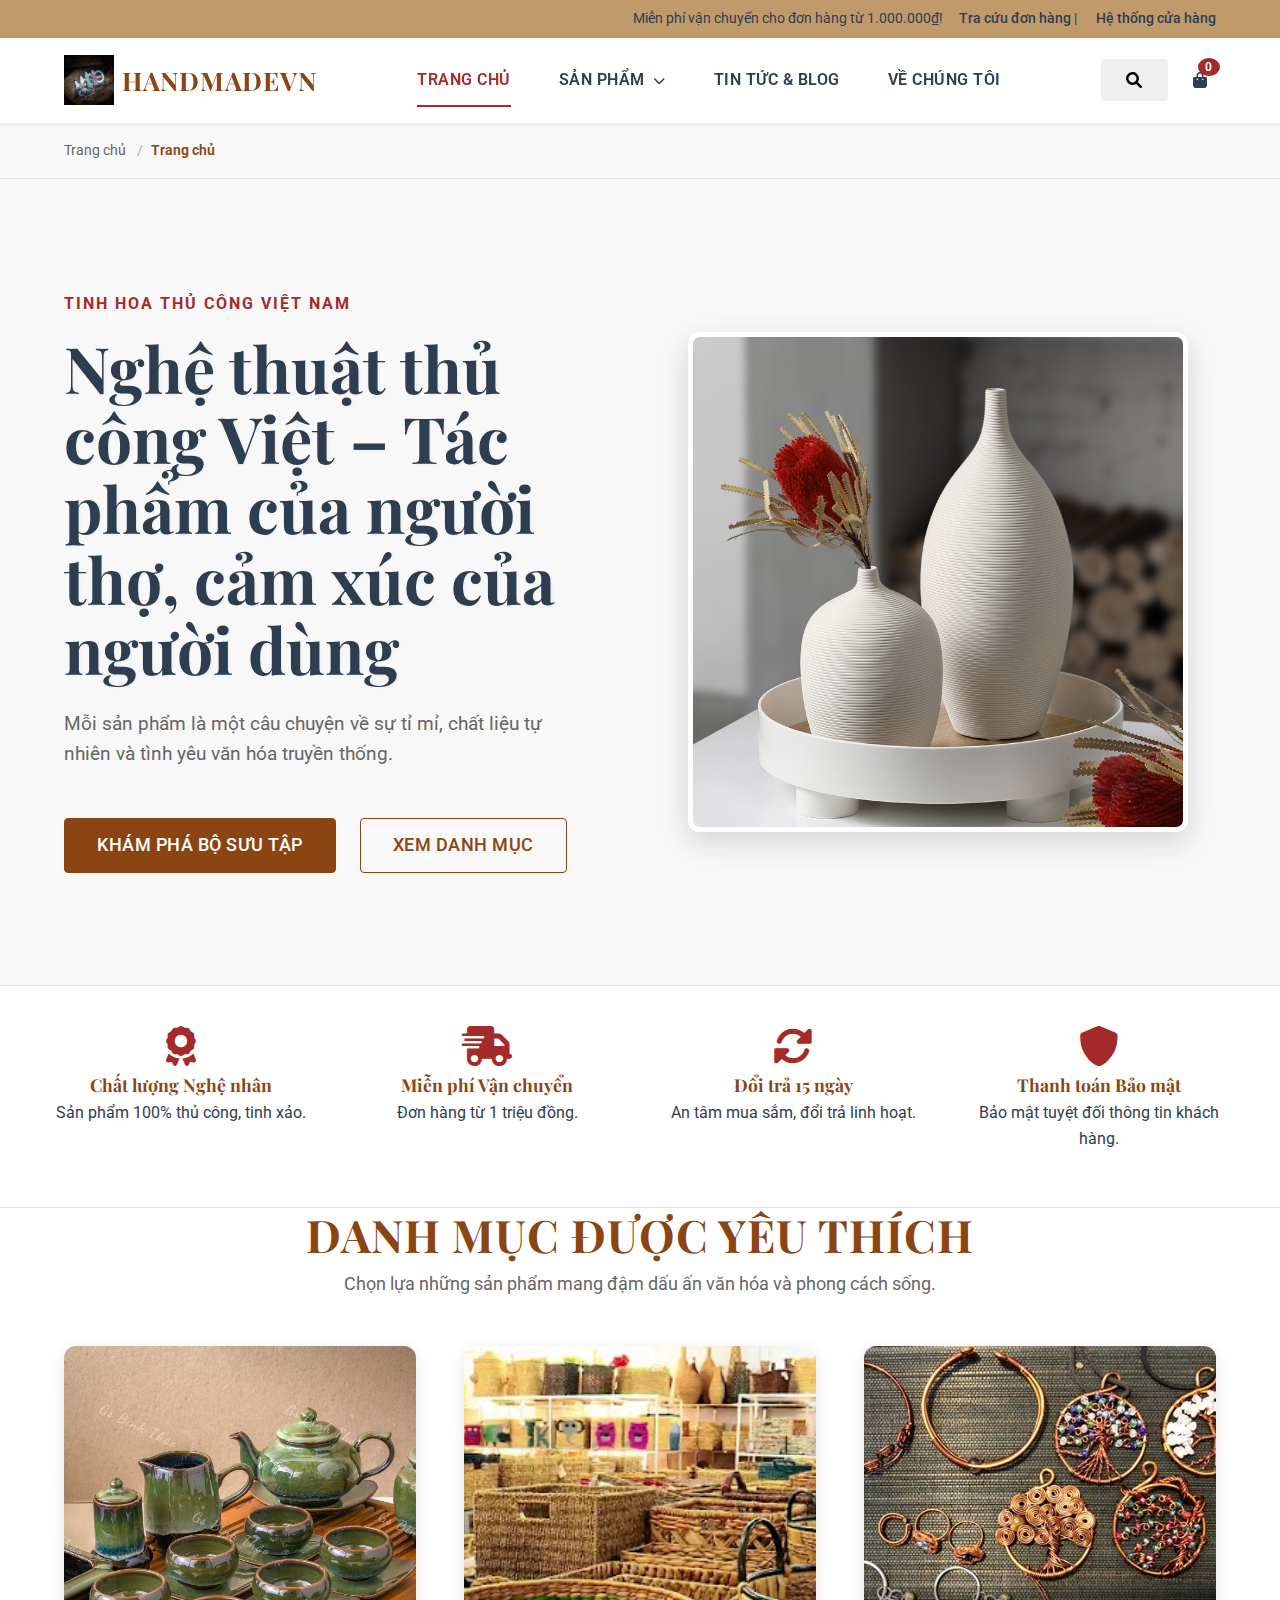
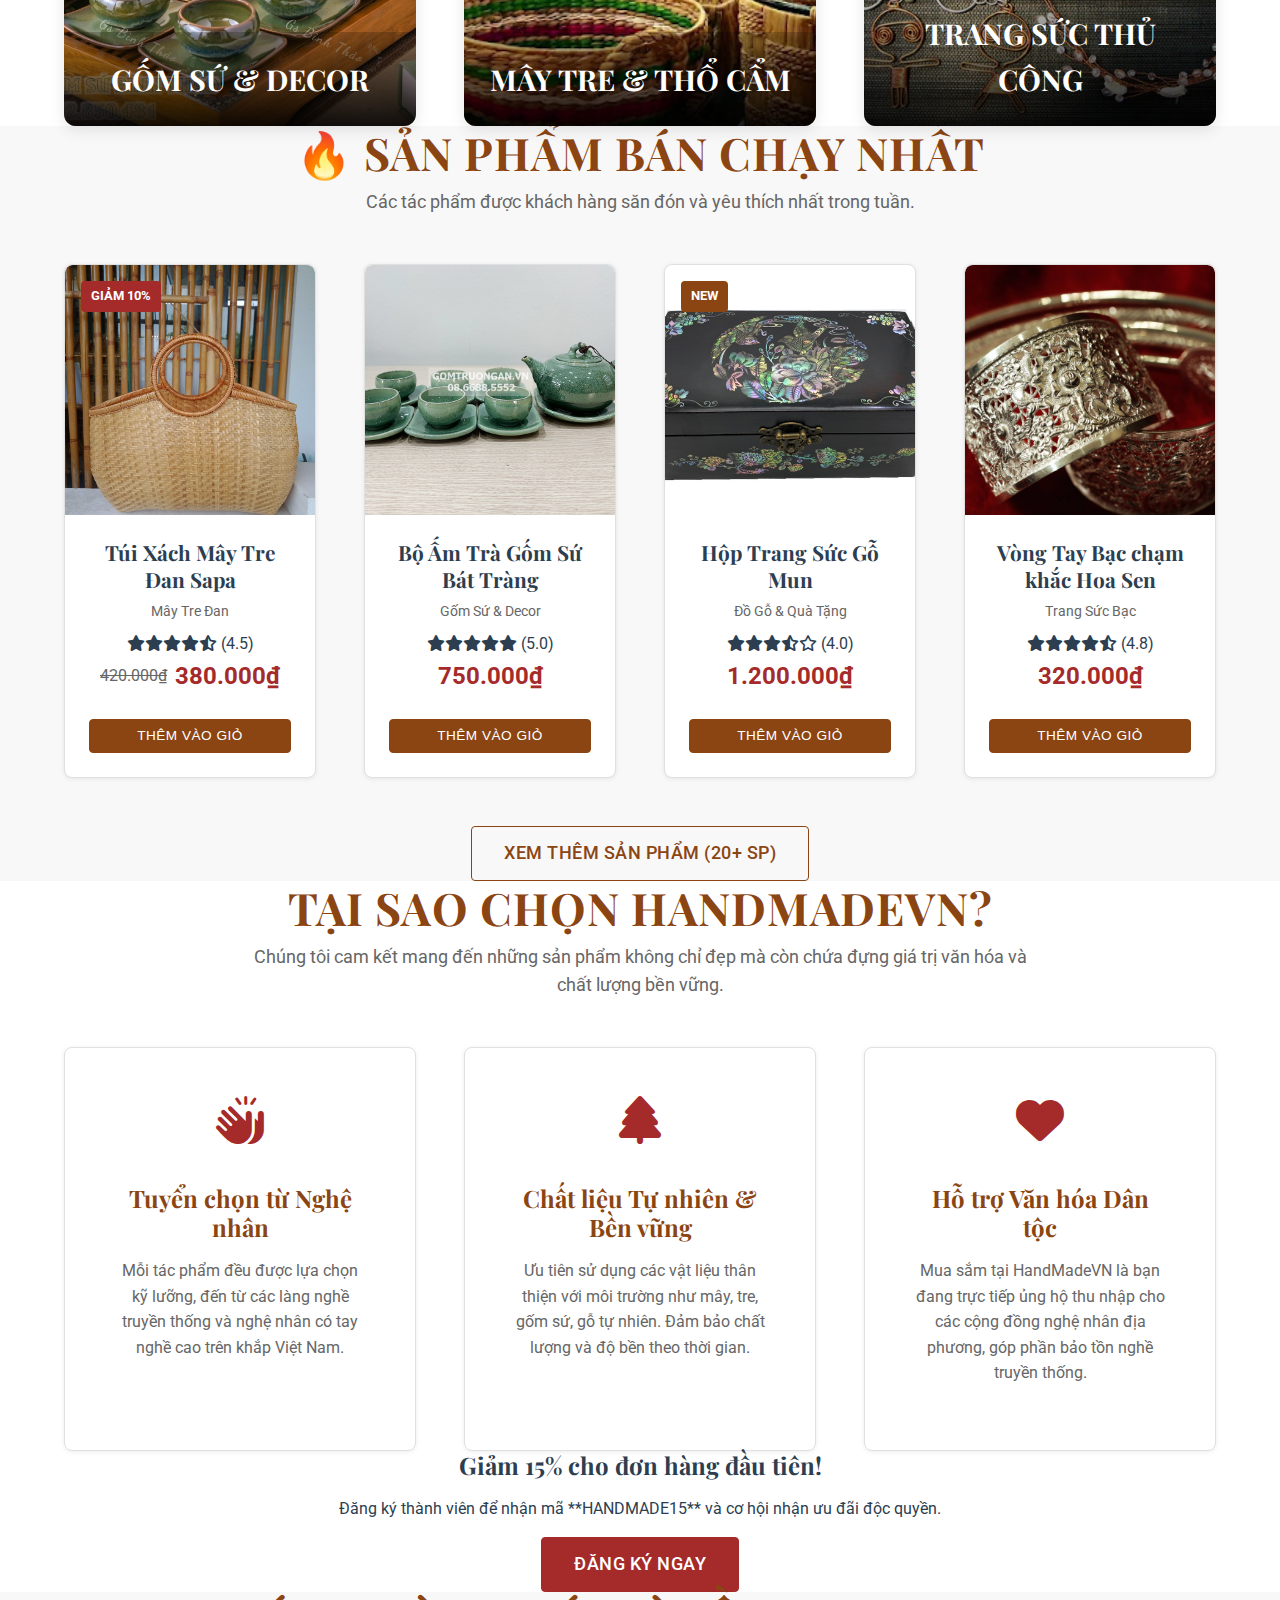
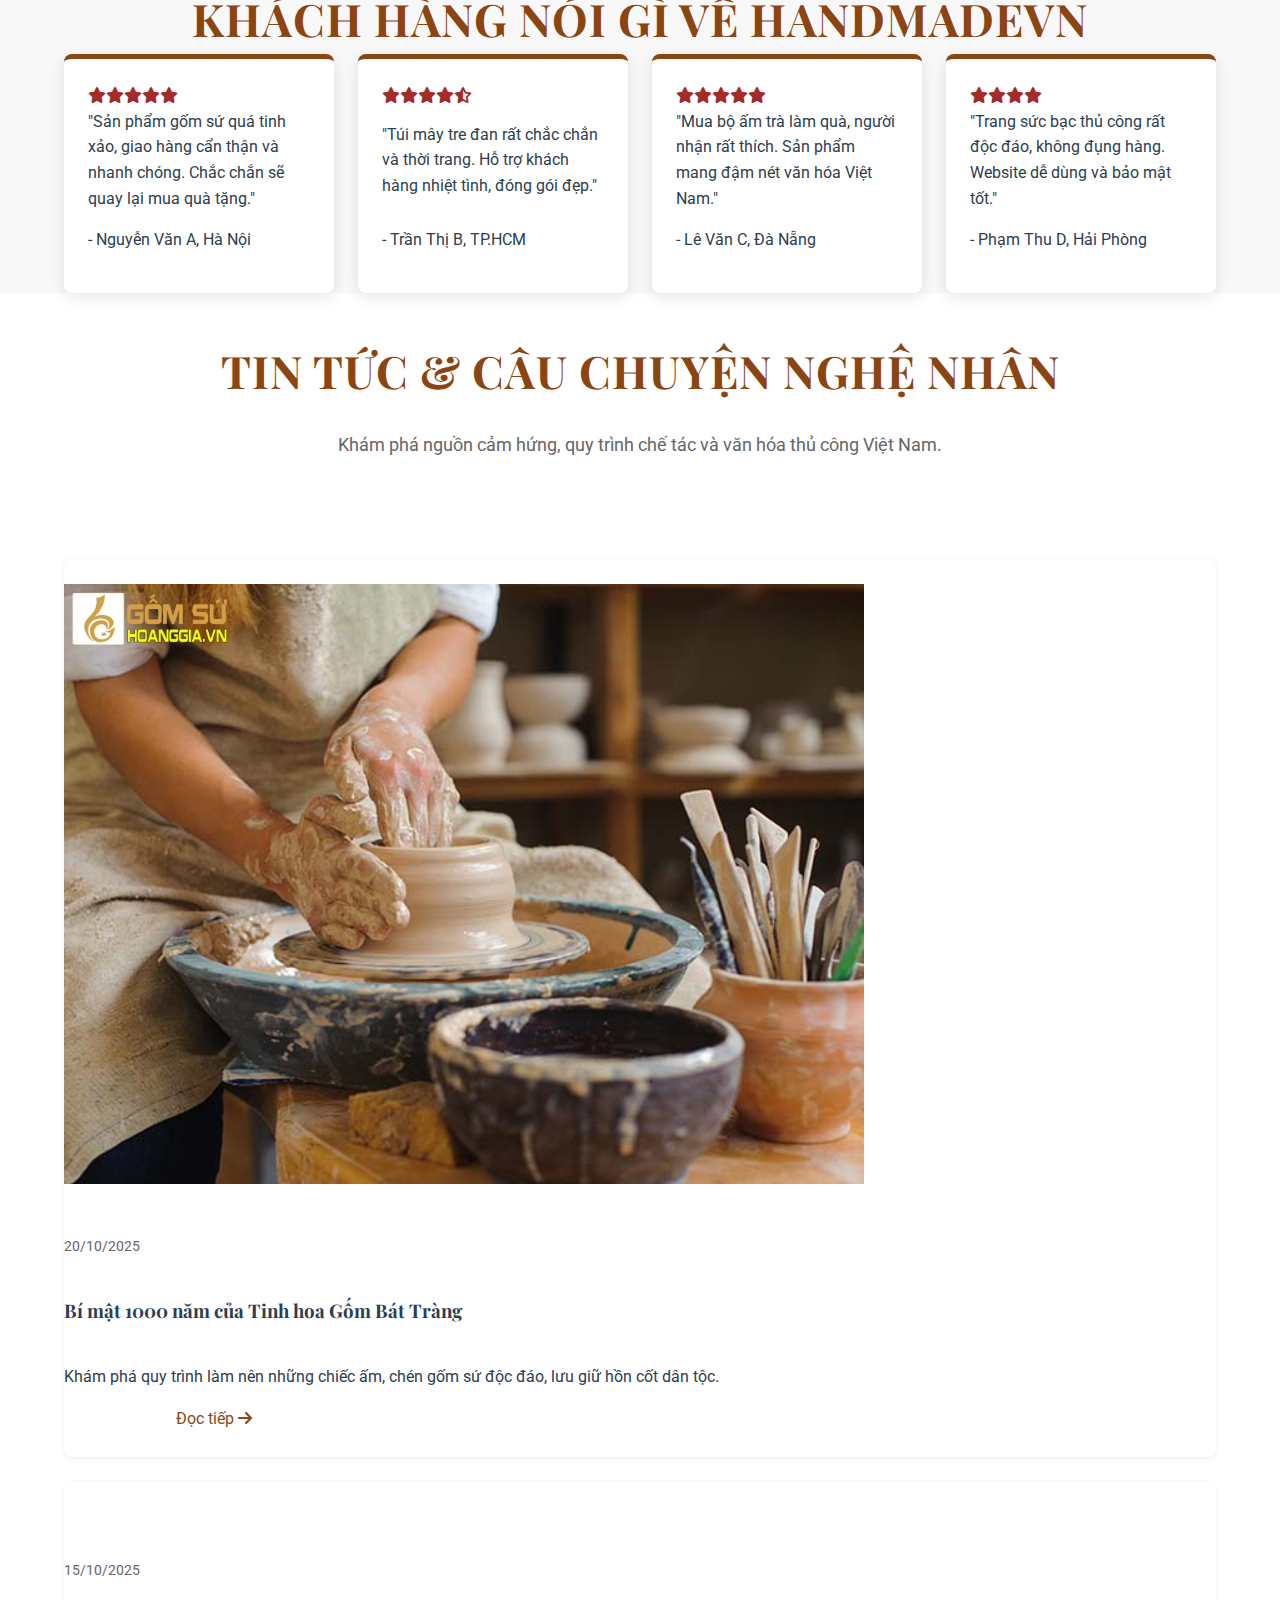
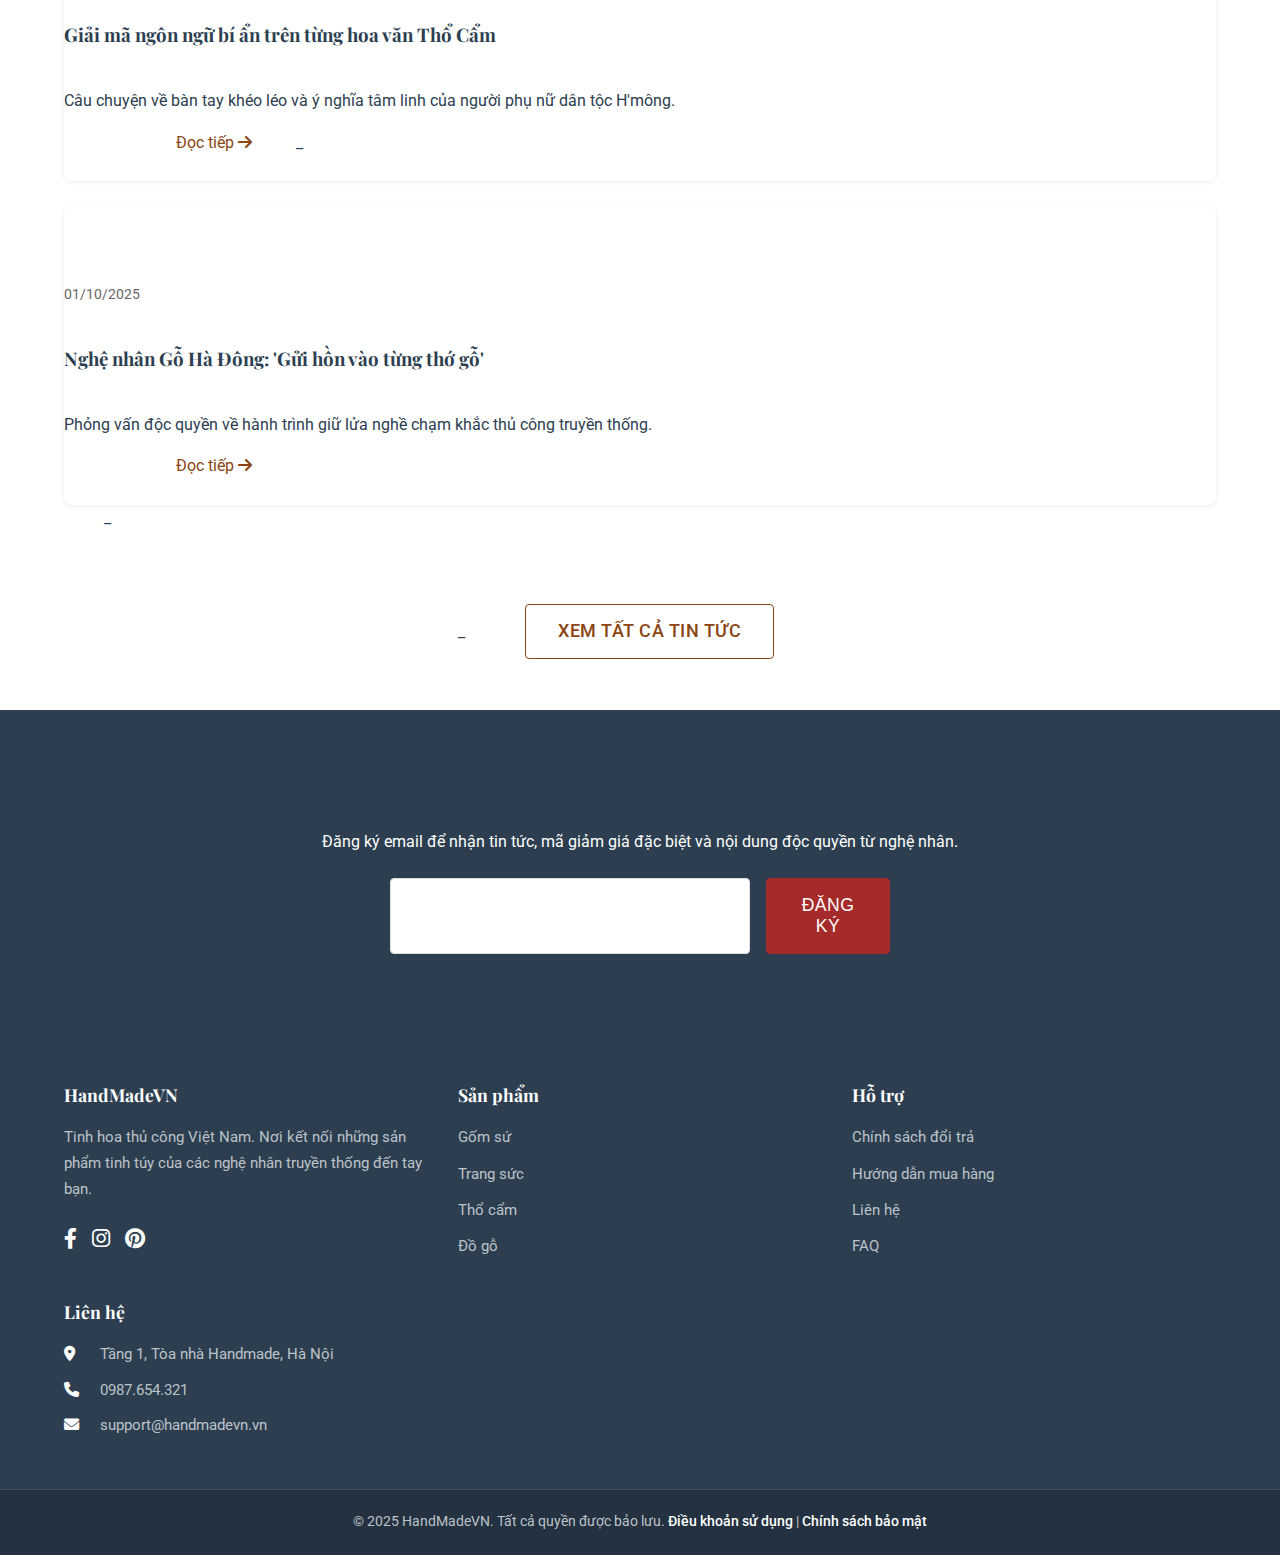
<file: index.html>
<!DOCTYPE html>
<html lang="vi">
<head>
    <meta charset="UTF-8">
    <meta name="viewport" content="width=device-width, initial-scale=1.0">
    <title>HandMadeVN | Đồ Thủ Công & Mỹ Nghệ Việt Nam - Mua sắm Online Chính Hãng, Chất Lượng Cao</title>
    
    <meta name="description" content="Khám phá bộ sưu tập thủ công mỹ nghệ Việt Nam độc đáo từ gốm sứ, thổ cẩm, mây tre đan. Mua sắm online sản phẩm chất lượng, làm quà tặng ý nghĩa. Giao hàng toàn quốc.">
    <meta name="keywords" content="thủ công mỹ nghệ, handmade Việt Nam, đồ gốm sứ Bát Tràng, thổ cẩm Sapa, trang sức bạc thủ công, quà tặng truyền thống, shop online thủ công">
    <link rel="canonical" href="https://yourdomain.com/index.html"> 
    <meta property="og:title" content="HandMadeVN | Tinh hoa Thủ công Việt">
    
    <link href="https://fonts.googleapis.com/css2?family=Roboto:wght@300;400;500;700&family=Playfair+Display:wght@400;700;900&display=swap" rel="stylesheet">
    <link rel="stylesheet" href="css/style.css">
    <link rel="stylesheet" href="https://cdnjs.cloudflare.com/ajax/libs/font-awesome/6.0.0-beta3/css/all.min.css"> 
    <link rel="icon" type="image/png" href="images/logo.png">
<!-- Google tag (gtag.js) -->
<script async src="https://www.googletagmanager.com/gtag/js?id=G-GYRR1L4S5D"></script>
<script>
  window.dataLayer = window.dataLayer || [];
  function gtag(){dataLayer.push(arguments);}
  gtag('js', new Date());

  gtag('config', 'G-GYRR1L4S5D');
</script>
    <script type="application/ld+json">
    {
      "@context": "https://schema.org",
      "@type": "WebSite",
      "name": "HandMadeVN",
      "url": "https://yourdomain.com",
      "potentialAction": {
        "@type": "SearchAction",
        "target": "https://yourdomain.com/products.html?q={search_term_string}",
        "query-input": "required name=search_term_string"
      }
    }
    </script>
</head>

<body class="page-home">
    <a href="#main-content" class="skip-link">Skip to main content</a>
    
    <div class="top-bar">
        <div class="container">
            <span aria-label="Thông báo ưu đãi miễn phí vận chuyển">Miễn phí vận chuyển cho đơn hàng từ 1.000.000₫!</span>
            <div class="top-links">
                <a href="/tracking" rel="nofollow">Tra cứu đơn hàng</a> | 
                <a href="/stores" rel="nofollow">Hệ thống cửa hàng</a>
            </div>
        </div>
    </div>
    
    <header class="site-header sticky-header" id="navbar" role="banner">
        <div class="container header-inner">
            <a href="index.html" class="brand" aria-label="HandMadeVN - Trang chủ" title="HandMadeVN - Đồ Thủ Công Việt Nam">
                <img src="images/logo.png" alt="HandMadeVN logo" class="logo" loading="lazy" width="45" height="45"> 
                <span class="brand-text">HandMadeVN</span>
            </a>
            
            <nav class="main-nav" role="navigation" aria-label="Thanh điều hướng chính của website">
                <ul>
                    <li><a href="index.html" class="nav-link active">Trang chủ</a></li>
                    
                    <li class="dropdown">
                         <a href="products.html" class="nav-link" id="nav-category-toggle" aria-expanded="false" aria-controls="sub-menu-categories">
                            Sản phẩm <i class="fas fa-chevron-down arrow-down"></i>
                         </a>
                         <ul class="sub-menu" id="sub-menu-categories" role="menu" aria-labelledby="nav-category-toggle">
                            <li role="menuitem"><a href="products.html?cat=gốm">Gốm sứ & Decor</a></li>
                            <li role="menuitem"><a href="products.html?cat=bag">Mây tre & Thổ Cẩm</a></li>
                            <li role="menuitem"><a href="products.html?cat=trangsuc">Trang sức Bạc</a></li>
                            <li role="menuitem"><a href="products.html?cat=quatang">Đồ gỗ & Quà tặng</a></li>
                            <li role="menuitem"><a href="products.html?cat=new">Sản phẩm mới</a></li>
                        </ul>
                    </li>
                    <li><a href="#blog-section" class="nav-link">Tin tức & Blog</a></li>
                    <li><a href="#about-us" class="nav-link">Về chúng tôi</a></li>
                    
                </ul>
            </nav>
            
            <div class="header-actions">
                <button class="btn btn-icon search-toggle" aria-label="Mở khung tìm kiếm"><i class="fas fa-search"></i></button>
                <a href="cart.html" class="btn btn-icon cart-link" aria-label="Xem giỏ hàng, có 0 sản phẩm">
                    <i class="fas fa-shopping-bag"></i> 
                    <span class="cart-count" id="nav-cart-count">0</span>
                </a>
                <button class="menu-toggle btn btn-icon" aria-label="Mở menu di động"><i class="fas fa-bars"></i></button>
            </div>
        </div>
    </header>

    <main id="main-content" role="main">
        <section class="breadcrumbs-section">
            <div class="container">
                <nav class="breadcrumbs" aria-label="Breadcrumb">
                    <ol>
                        <li><a href="index.html" title="Trang chủ">Trang chủ</a></li>
                        <li class="current-page" aria-current="page">Trang chủ</li> </ol>
                </nav>
            </div>
        </section>
        
        <section class="hero-section hero-full-screen">
            <div class="hero-content container">
                <div class="hero-text-card">
                    <p class="tagline">Tinh hoa thủ công Việt Nam</p>
                    <h1>Nghệ thuật thủ công Việt – Tác phẩm của người thợ, cảm xúc của người dùng</h1>
                    <p class="hero-description">Mỗi sản phẩm là một câu chuyện về sự tỉ mỉ, chất liệu tự nhiên và tình yêu văn hóa truyền thống.</p>
                    <div class="hero-actions">
                        <a href="products.html" class="btn btn-primary btn-lg btn-shine" role="button">Khám phá bộ sưu tập</a>
                        <a href="#featured-categories" class="btn btn-secondary btn-lg" role="button">Xem danh mục</a>
                    </div>
                </div>
                <div class="hero-visual">
                    <img src="images/binh-hoa-gom-decor-mau-trang-toi-gian-hien-dai.jpg" alt="Bộ ấm chén gốm cao cấp thủ công" loading="eager" class="hero-img">
                </div>
            </div>
        </section>
        
        <section class="trust-banner section-spacing-sm">
            <div class="container trust-grid">
                <div class="trust-item"><i class="fas fa-award"></i><h4>Chất lượng Nghệ nhân</h4><p>Sản phẩm 100% thủ công, tinh xảo.</p></div>
                <div class="trust-item"><i class="fas fa-shipping-fast"></i><h4>Miễn phí Vận chuyển</h4><p>Đơn hàng từ 1 triệu đồng.</p></div>
                <div class="trust-item"><i class="fas fa-sync-alt"></i><h4>Đổi trả 15 ngày</h4><p>An tâm mua sắm, đổi trả linh hoạt.</p></div>
                <div class="trust-item"><i class="fas fa-shield-alt"></i><h4>Thanh toán Bảo mật</h4><p>Bảo mật tuyệt đối thông tin khách hàng.</p></div>
            </div>
        </section>

        <section class="featured-categories section-spacing" id="featured-categories">
            <div class="container">
                <h2 class="section-heading">Danh mục được yêu thích</h2>
                <p class="sub-heading">Chọn lựa những sản phẩm mang đậm dấu ấn văn hóa và phong cách sống.</p>
                <div class="category-showcase-grid">
                    <a href="products.html?cat=gốm" class="category-card card-shadow-hover" aria-label="Khám phá Gốm sứ & Decor">
                        <img src="images/gom-su-decor-bat-trang.jpg" alt="Gốm sứ và Decor Bát Tràng" loading="lazy">
                        <div class="category-overlay">Gốm sứ & Decor</div>
                    </a>
                    <a href="products.html?cat=mây" class="category-card card-shadow-hover" aria-label="Khám phá Mây tre & Thổ Cẩm">
                        <img src="images/may-tre-va-tho-cam.jpg" alt="Túi xách và Vải thổ cẩm Sapa" loading="lazy">
                        <div class="category-overlay">Mây tre & Thổ Cẩm</div>
                    </a>
                    <a href="products.html?cat=trangsuc" class="category-card card-shadow-hover" aria-label="Khám phá Trang sức Thủ công">
                        <img src="images/trang-suc-thu-cong.jfif" alt="Trang sức bạc thủ công" loading="lazy">
                        <div class="category-overlay">Trang sức Thủ công</div>
                    </a>
                </div>
            </div>
        </section>

        <section class="featured-products section-spacing bg-light">
            <div class="container">
                <h2 class="section-heading">🔥 Sản phẩm bán chạy nhất</h2>
                <p class="sub-heading">Các tác phẩm được khách hàng săn đón và yêu thích nhất trong tuần.</p>
                <div class="product-grid featured-grid-4-col"> 
                    
                    <article class="product-card card-shadow-hover" itemscope itemtype="http://schema.org/Product">
                        <a href="product.html?id=HM001" aria-label="Xem chi tiết Túi Xách Mây Tre Đan Sapa">
                            <div class="product-image-wrapper">
                                <img src="images/tui-xach-may-tre-dan-sapa.jpg" alt="Túi Xách Mây Tre Đan Sapa" loading="lazy" itemprop="image">
                                <span class="badge sale-badge">Giảm 10%</span>
                            </div>
                        </a>
                        <div class="product-info">
                            <a href="product.html?id=HM001"><h3 class="product-title" itemprop="name">Túi Xách Mây Tre Đan Sapa</h3></a>
                            <p class="product-category">Mây Tre Đan</p>
                            <div class="product-rating"><i class="fas fa-star"></i><i class="fas fa-star"></i><i class="fas fa-star"></i><i class="fas fa-star"></i><i class="fas fa-star-half-alt"></i> (4.5)</div>
                            <p class="product-price" itemprop="offers" itemscope itemtype="http://schema.org/Offer">
                                <span class="old-price">420.000₫</span>
                                <span itemprop="price" content="380000">380.000₫</span>
                            </p>
                            <button class="btn btn-primary btn-sm btn-add-to-cart" data-id="HM001">Thêm vào giỏ</button>
                        </div>
                    </article>
                    
                    <article class="product-card card-shadow-hover" itemscope itemtype="http://schema.org/Product">
                        <a href="product.html?id=HM006" aria-label="Xem chi tiết Bộ Ấm Trà Gốm Sứ Bát Tràng">
                            <div class="product-image-wrapper">
                                <img src="images/bo-am-chen-men-hoa-bien-bat-trang-xanh-ngoc-bich.jpg" alt="Bộ Ấm Trà Gốm Sứ Bát Tràng" loading="lazy" itemprop="image">
                            </div>
                        </a>
                        <div class="product-info">
                            <a href="product.html?id=HM006"><h3 class="product-title" itemprop="name">Bộ Ấm Trà Gốm Sứ Bát Tràng</h3></a>
                            <p class="product-category">Gốm Sứ & Decor</p>
                            <div class="product-rating"><i class="fas fa-star"></i><i class="fas fa-star"></i><i class="fas fa-star"></i><i class="fas fa-star"></i><i class="fas fa-star"></i> (5.0)</div>
                            <p class="product-price" itemprop="offers" itemscope itemtype="http://schema.org/Offer">
                                <span itemprop="price" content="750000">750.000₫</span>
                            </p>
                            <button class="btn btn-primary btn-sm btn-add-to-cart" data-id="HM006">Thêm vào giỏ</button>
                        </div>
                    </article>
                    
                    <article class="product-card card-shadow-hover" itemscope itemtype="http://schema.org/Product">
                        <a href="product.html?id=HM018" aria-label="Xem chi tiết Hộp Trang Sức Gỗ Mun">
                            <div class="product-image-wrapper">
                                <img src="images/hop-go-dung-trang-suc.jpg" alt="Hộp Trang Sức Gỗ Mun" loading="lazy" itemprop="image">
                                <span class="badge sale-badge new-badge">NEW</span> </div>
                        </a>
                        <div class="product-info">
                            <a href="product.html?id=HM018"><h3 class="product-title" itemprop="name">Hộp Trang Sức Gỗ Mun</h3></a>
                            <p class="product-category">Đồ Gỗ & Quà Tặng</p>
                            <div class="product-rating"><i class="fas fa-star"></i><i class="fas fa-star"></i><i class="fas fa-star"></i><i class="fas fa-star-half-alt"></i><i class="far fa-star"></i> (4.0)</div> <p class="product-price" itemprop="offers" itemscope itemtype="http://schema.org/Offer">
                                <span itemprop="price" content="1200000">1.200.000₫</span>
                            </p>
                            <button class="btn btn-primary btn-sm btn-add-to-cart" data-id="HM018">Thêm vào giỏ</button>
                        </div>
                    </article>
                    
                    <article class="product-card card-shadow-hover" itemscope itemtype="http://schema.org/Product">
                        <a href="product.html?id=HM017" aria-label="Xem chi tiết Vòng Tay Bạc chạm khắc Hoa Sen">
                            <div class="product-image-wrapper">
                                <img src="images/trang-suc-bac-thu-cong.jpg" alt="Vòng Tay Bạc chạm khắc Hoa Sen" loading="lazy" itemprop="image">
                            </div>
                        </a>
                        <div class="product-info">
                            <a href="product.html?id=HM017"><h3 class="product-title" itemprop="name">Vòng Tay Bạc chạm khắc Hoa Sen</h3></a>
                            <p class="product-category">Trang Sức Bạc</p>
                            <div class="product-rating"><i class="fas fa-star"></i><i class="fas fa-star"></i><i class="fas fa-star"></i><i class="fas fa-star"></i><i class="fas fa-star-half-alt"></i> (4.8)</div>
                            <p class="product-price" itemprop="offers" itemscope itemtype="http://schema.org/Offer">
                                <span itemprop="price" content="320000">320.000₫</span>
                            </p>
                            <button class="btn btn-primary btn-sm btn-add-to-cart" data-id="HM017">Thêm vào giỏ</button>
                        </div>
                    </article>
                    
                </div>
                <div class="text-center mt-lg">
                    <a href="products.html" class="btn btn-secondary btn-lg">Xem thêm Sản phẩm (20+ SP)</a>
                </div>
            </div>
        </section>

        <section id="about-us" class="value-proposition section-spacing">
            <div class="container">
                <h2 class="section-heading">Tại sao chọn HandMadeVN?</h2>
                <p class="sub-heading">Chúng tôi cam kết mang đến những sản phẩm không chỉ đẹp mà còn chứa đựng giá trị văn hóa và chất lượng bền vững.</p>
                <div class="value-grid">
                    <div class="value-item text-center">
                        <i class="fas fa-hands-clapping fa-3x text-accent"></i>
                        <h3 class="text-primary mt-md">Tuyển chọn từ Nghệ nhân</h3>
                        <p>Mỗi tác phẩm đều được lựa chọn kỹ lưỡng, đến từ các làng nghề truyền thống và nghệ nhân có tay nghề cao trên khắp Việt Nam.</p>
                    </div>
                    <div class="value-item text-center">
                        <i class="fas fa-tree fa-3x text-accent"></i>
                        <h3 class="text-primary mt-md">Chất liệu Tự nhiên & Bền vững</h3>
                        <p>Ưu tiên sử dụng các vật liệu thân thiện với môi trường như mây, tre, gốm sứ, gỗ tự nhiên. Đảm bảo chất lượng và độ bền theo thời gian.</p>
                    </div>
                    <div class="value-item text-center">
                        <i class="fas fa-heart fa-3x text-accent"></i>
                        <h3 class="text-primary mt-md">Hỗ trợ Văn hóa Dân tộc</h3>
                        <p>Mua sắm tại HandMadeVN là bạn đang trực tiếp ủng hộ thu nhập cho các cộng đồng nghệ nhân địa phương, góp phần bảo tồn nghề truyền thống.</p>
                    </div>
                </div>
            </div>
        </section>
        
        <section class="promo-banner section-spacing">
            <div class="container promo-content text-center">
                <h2 class="promo-title">Giảm 15% cho đơn hàng đầu tiên!</h2>
                <p class="promo-text">Đăng ký thành viên để nhận mã **HANDMADE15** và cơ hội nhận ưu đãi độc quyền.</p>
                <a href="#newsletter-section" class="btn btn-accent btn-lg btn-promo" role="button">Đăng ký ngay</a>
            </div>
        </section>

        <section class="customer-reviews bg-light section-spacing">
            <div class="container">
                <h2 class="section-heading">Khách hàng nói gì về HandMadeVN</h2>
                <div class="review-grid">
                    <div class="review-card">
                        <div class="review-stars text-accent"><i class="fas fa-star"></i><i class="fas fa-star"></i><i class="fas fa-star"></i><i class="fas fa-star"></i><i class="fas fa-star"></i></div>
                        <p class="review-text">"Sản phẩm gốm sứ quá tinh xảo, giao hàng cẩn thận và nhanh chóng. Chắc chắn sẽ quay lại mua quà tặng."</p>
                        <p class="reviewer">- Nguyễn Văn A, Hà Nội</p>
                    </div>
                    <div class="review-card">
                        <div class="review-stars text-accent"><i class="fas fa-star"></i><i class="fas fa-star"></i><i class="fas fa-star"></i><i class="fas fa-star"></i><i class="fas fa-star-half-alt"></i></div>
                        <p class="review-text">"Túi mây tre đan rất chắc chắn và thời trang. Hỗ trợ khách hàng nhiệt tình, đóng gói đẹp."</p>
                        <p class="reviewer">- Trần Thị B, TP.HCM</p>
                    </div>
                    <div class="review-card">
                        <div class="review-stars text-accent"><i class="fas fa-star"></i><i class="fas fa-star"></i><i class="fas fa-star"></i><i class="fas fa-star"></i><i class="fas fa-star"></i></div>
                        <p class="review-text">"Mua bộ ấm trà làm quà, người nhận rất thích. Sản phẩm mang đậm nét văn hóa Việt Nam."</p>
                        <p class="reviewer">- Lê Văn C, Đà Nẵng</p>
                    </div>
                    <div class="review-card">
                        <div class="review-stars text-accent"><i class="fas fa-star"></i><i class="fas fa-star"></i><i class="fas fa-star"></i><i class="fas fa-star"></i></div>
                        <p class="review-text">"Trang sức bạc thủ công rất độc đáo, không đụng hàng. Website dễ dùng và bảo mật tốt."</p>
                        <p class="reviewer">- Phạm Thu D, Hải Phòng</p>
                    </div>
                </div>
            </div>
        </section>
        
        <section class="latest-blog section-spacing" id="blog-section">
            <div class="container">
                <h2 class="section-heading">Tin tức & Câu chuyện Nghệ nhân</h2>
                <p class="sub-heading">Khám phá nguồn cảm hứng, quy trình chế tác và văn hóa thủ công Việt Nam.</p>
                <div class="blog-grid">
                    
                    <article class="blog-card card-shadow-hover" itemscope itemtype="http://schema.org/NewsArticle">
                                                <a href="https://ttdn.vn/hoi-nhap-va-phat-trien/van-hoa-xa-hoi/gom-bat-trang-san-pham-cua-tinh-hoa-van-hoa-viet-16181" aria-label="Đọc bài viết Tinh hoa Gốm Bát Tràng" target="_blank" rel="noopener noreferrer">
                            <img src="images/Quy-trinh-lam-gom-Bat-Trang-la-gi.jpg" alt="Quy trình làm gốm Bát Tràng" loading="lazy" class="img-responsive" itemprop="image">
                        </a>
                        <div class="blog-content" itemprop="articleBody">
                            <p class="blog-date text-sub-text">20/10/2025</p>
                            <a href="https://ttdn.vn/hoi-nhap-va-phat-trien/van-hoa-xa-hoi/gom-bat-trang-san-pham-cua-tinh-hoa-van-hoa-viet-16181" target="_blank" rel="noopener noreferrer"><h3 itemprop="headline">Bí mật 1000 năm của Tinh hoa Gốm Bát Tràng</h3></a>
                            <p>Khám phá quy trình làm nên những chiếc ấm, chén gốm sứ độc đáo, lưu giữ hồn cốt dân tộc.</p>
                            <a href="https://ttdn.vn/hoi-nhap-va-phat-trien/van-hoa-xa-hoi/gom-bat-trang-san-pham-cua-tinh-hoa-van-hoa-viet-16181" class="read-more" target="_blank" rel="noopener noreferrer">Đọc tiếp <i class="fas fa-arrow-right"></i></a>
                        </div>
                    </article>
                    
                    <article class="blog-card card-shadow-hover" itemscope itemtype="http://schema.org/NewsArticle">
                                                <a href="https://hanoimoi.vn/ngon-ngu-tho-cam-viet-nam-210495.html" aria-label="Đọc bài viết Hoa văn Thổ Cẩm" target="_blank" rel="noopener noreferrer">
                            <img src="images/vai-tho-sapa-ruc-ro.jpg" alt="Vải thổ cẩm Sapa rực rỡ" loading="lazy" class="img-responsive" itemprop="image">
                  
                    </a>
                        <div class="blog-content" itemprop="articleBody">
                            <p class="blog-date text-sub-text">15/10/2025</p>
                            <a href="https://hanoimoi.vn/ngon-ngu-tho-cam-viet-nam-210495.html" target="_blank" rel="noopener noreferrer"><h3 itemprop="headline">Giải mã ngôn ngữ bí ẩn trên từng hoa văn Thổ Cẩm</h3></a>
                            <p>Câu chuyện về bàn tay khéo léo và ý nghĩa tâm linh của người phụ nữ dân tộc H'mông.</p>
                            <a href="https://hanoimoi.vn/ngon-ngu-tho-cam-viet-nam-210495.html" class="read-more" target="_blank" rel="noopener noreferrer">Đọc tiếp <i class="fas fa-arrow-right"></i></a>
          _             </div>
                    </article>

                    <article class="blog-card card-shadow-hover" itemscope itemtype="http://schema.org/NewsArticle">
                                                <a href="https://nhagophucloc.com/nghe-nhan-nguyen-khac-tien-truyen-cai-tam-trong-tung-tho-go.html" aria-label="Đọc bài viết Phỏng vấn Nghệ nhân" target="_blank" rel="noopener noreferrer">
                            <img src="images/nghe-nhan-cham-khac-go.jpg" alt="Nghệ nhân đang chạm khắc gỗ" loading="lazy" class="img-responsive" itemprop="image">
                        </a>
                        <div class="blog-content" itemprop="articleBody">
                            <p class="blog-date text-sub-text">01/10/2025</p>
                            <a href="https://nhagophucloc.com/nghe-nhan-nguyen-khac-tien-truyen-cai-tam-trong-tung-tho-go.html" target="_blank" rel="noopener noreferrer"><h3 itemprop="headline">Nghệ nhân Gỗ Hà Đông: 'Gửi hồn vào từng thớ gỗ'</h3></a>
                            <p>Phỏng vấn độc quyền về hành trình giữ lửa nghề chạm khắc thủ công truyền thống.</p>
                            <a href="https://nhagophucloc.com/nghe-nhan-nguyen-khac-tien-truyen-cai-tam-trong-tung-tho-go.html" class="read-more" target="_blank" rel="noopener noreferrer">Đọc tiếp <i class="fas fa-arrow-right"></i></a>
                        </div>
                    </article>

          _     </div>
                <div class="text-center mt-lg">
    _               <a href="blog.html" class="btn btn-secondary btn-lg">Xem tất cả Tin tức</a>
                </div>
            </div>
        </section>
        
        <section class="newsletter-section bg-dark-texture" id="newsletter-section">
            <div class="container newsletter-inner">
                <div class="newsletter-text">
                    <h3>Nhận ưu đãi độc quyền & Câu chuyện thủ công</h3>
                    <p>Đăng ký email để nhận tin tức, mã giảm giá đặc biệt và nội dung độc quyền từ nghệ nhân.</p>
                </div>
                <form class="newsletter-form">
                    <input type="email" placeholder="Nhập địa chỉ email của bạn..." required aria-label="Địa chỉ email đăng ký nhận tin">
                    <button type="submit" class="btn btn-accent btn-lg">Đăng ký</button>
                </form>
            </div>
        </section>
        
    </main>

    <footer class="site-footer" role="contentinfo">
        <div class="container footer-inner footer-grid">
            <div class="brand-info">
                <h4>HandMadeVN</h4>
                <p>Tinh hoa thủ công Việt Nam. Nơi kết nối những sản phẩm tinh túy của các nghệ nhân truyền thống đến tay bạn.</p>
                <div class="social-links">
                    <a href="#" aria-label="Facebook"><i class="fab fa-facebook-f"></i></a>
                    <a href="#" aria-label="Instagram"><i class="fab fa-instagram"></i></a>
                    <a href="#" aria-label="Pinterest"><i class="fab fa-pinterest"></i></a>
                </div>
            </div>
            <div class="footer-links">
                <h4>Sản phẩm</h4>
                <ul><li><a href="products.html?cat=gốm">Gốm sứ</a></li><li><a href="products.html?cat=trangsuc">Trang sức</a></li><li><a href="products.html?cat=bag">Thổ cẩm</a></li><li><a href="products.html?cat=quatang">Đồ gỗ</a></li></ul>
            </div>
            <div class="footer-links">
                <h4>Hỗ trợ</h4>
                <ul><li><a href="#">Chính sách đổi trả</a></li><li><a href="#">Hướng dẫn mua hàng</a></li><li><a href="#">Liên hệ</a></li><li><a href="#">FAQ</a></li></ul>
            </div>
            <div class="contact-info">
                <h4>Liên hệ</h4>
                <p><i class="fas fa-map-marker-alt"></i> Tầng 1, Tòa nhà Handmade, Hà Nội</p>
                <p><i class="fas fa-phone"></i> 0987.654.321</p>
                <p><i class="fas fa-envelope"></i> support@handmadevn.vn</p>
            </div>
        </div>
        <div class="footer-bottom">
            <div class="container footer-bottom-inner">
                <p>&copy; 2025 HandMadeVN. Tất cả quyền được bảo lưu. <a href="#">Điều khoản sử dụng</a> | <a href="#">Chính sách bảo mật</a></p>
            </div>
        </div>
    </footer>
    
    <script src="js/script.js"></script>
    <script src="js/cart.js"></script>
    <script src="js/script.js"></script>
    <script src="js/cart.js"></script> <script>
        // Logic JS cho Index.html
        document.addEventListener('DOMContentLoaded', function() {
            // Lấy khu vực chứa các sản phẩm bán chạy
            const featuredProducts = document.querySelector('.featured-products');

            if (featuredProducts) {
                // Sử dụng event delegation để bắt click
                featuredProducts.addEventListener('click', function(event) {
                    
                    // Kiểm tra xem có click vào nút "Thêm vào giỏ" không
                    const button = event.target.closest('.btn-add-to-cart');
                    if (!button) {
                        return; // Không phải nút, bỏ qua
                    }

                    event.preventDefault(); // Ngăn hành vi mặc định
                    
                    // Lấy ID sản phẩm từ thuộc tính data-id
                    const productId = button.dataset.id;

                    // Kiểm tra xem hàm addToCart từ file cart.js đã tồn tại chưa
                    if (typeof window.addToCart === 'function') {
                        // Gọi hàm global
                        window.addToCart(productId); 
                        
                        // Lấy tên sản phẩm để hiển thị thông báo
                        const card = button.closest('.product-card');
                        const productName = card.querySelector('.product-title').textContent.trim();
                        alert(`Đã thêm "${productName}" vào giỏ hàng!`);

                    } else {
                        console.error('Hàm addToCart() không tìm thấy. Hãy chắc chắn file cart.js đã được tải.');
                    }
                });
            }
        });
    </script>
</body>
</html>
</file>
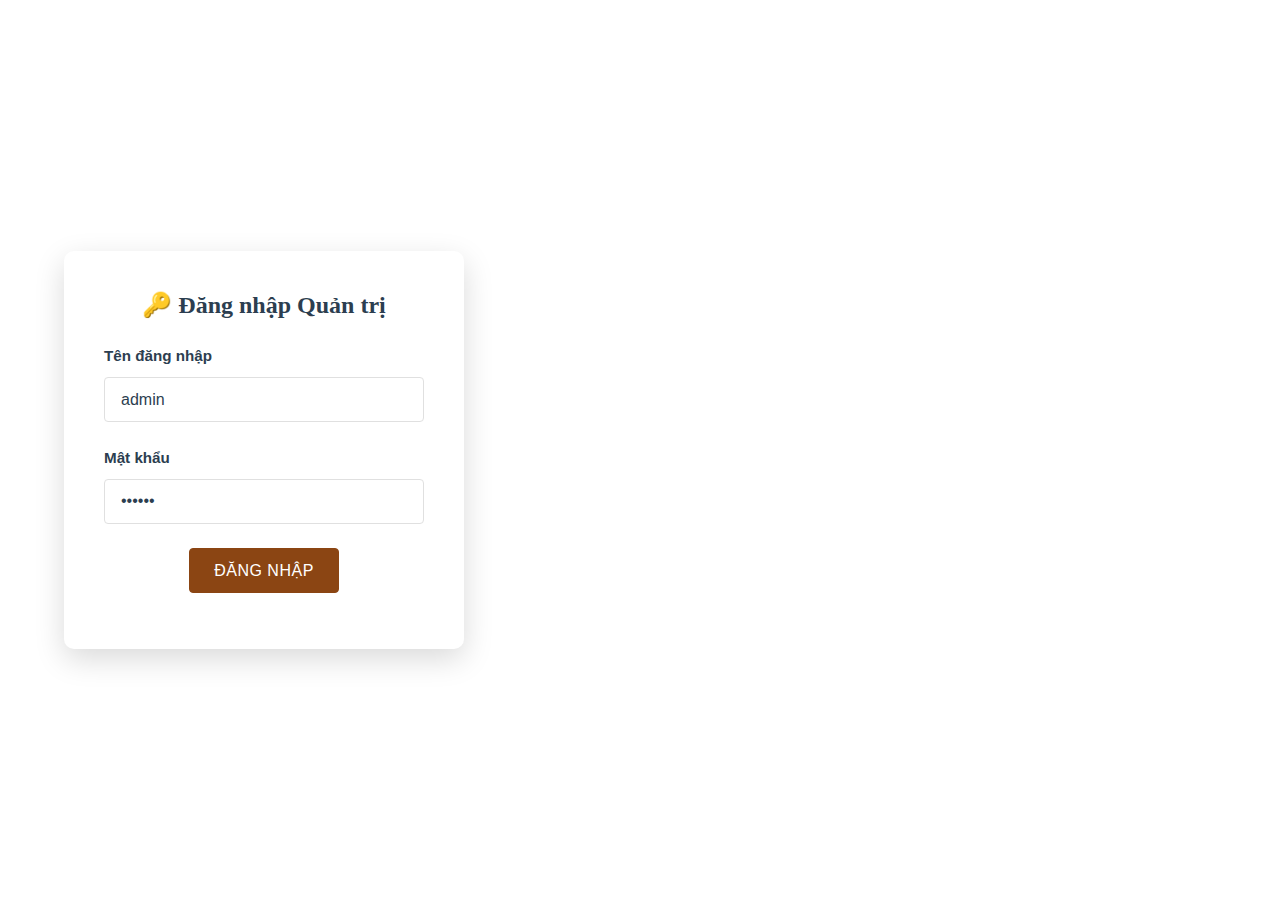
<file: admin.html>
<!DOCTYPE html>
<html lang="vi">
<head>
    <meta charset="UTF-8">
    <meta name="viewport" content="width=device-width, initial-scale=1.0">
    <title>Trang quản trị | HandMadeVN</title>
    <meta name="robots" content="noindex, nofollow"> 
    <meta name="description" content="Khu vực quản trị hệ thống HandMadeVN – Quản lý sản phẩm, đơn hàng, và người dùng.">
    <link rel="canonical" href="https://handmadevn.vn/admin.html">

    <link href="https://fonts.googleapis.com/css2?family=Poppins:wght@400;500;600&display=swap" rel="stylesheet">
    <link rel="stylesheet" href="css/style.css">
    <!-- Google tag (gtag.js) -->
<script async src="https://www.googletagmanager.com/gtag/js?id=G-GYRR1L4S5D"></script>
<script>
  window.dataLayer = window.dataLayer || [];
  function gtag(){dataLayer.push(arguments);}
  gtag('js', new Date());

  gtag('config', 'G-GYRR1L4S5D');
</script>
    <style> 
        /* Thêm style cho màn hình đăng nhập, đảm bảo đẹp và căn giữa */
        .admin-main {
            min-height: 100vh;
            display: flex;
            align-items: center;
            justify-content: center;
            background-color: var(--bg-light);
        }
        .login-card {
            max-width: 400px;
            width: 90%;
            padding: 40px;
            background-color: var(--white);
            border-radius: 10px;
            box-shadow: 0 10px 30px rgba(0, 0, 0, 0.15);
            text-align: center;
        }
        .login-card h2 { color: var(--accent-dark); margin-bottom: 25px; }
        .form-group { text-align: left; }
    </style>
</head>

<body>
    <header class="site-header scrolled hidden" id="admin-header"> 
        <div class="container header-inner">
            <a href="index.html" class="brand" aria-label="HandMadeVN - Trang chủ">
                <img src="images/logo.png" alt="HandMadeVN logo" class="logo" loading="lazy" width="45" height="45"> 
                <span class="brand-text">HandMadeVN</span>
            </a>
            <nav class="main-nav" role="navigation" aria-label="Main">
                <ul>
                    <li><a href="index.html">Trang chủ</a></li>
                    <li><a href="products.html">Sản phẩm</a></li>
                    <li><a href="cart.html">Giỏ hàng</a></li>
                    <li><a href="admin.html" class="active">Admin</a></li>
                </ul>
            </nav>
            <div class="header-actions">
                <a class="btn btn-primary" href="#" id="logout-link">Đăng xuất</a> 
            </div>
        </div>
    </header>

    <main class="admin-main" id="login-screen">
        <div class="container">
            <div class="login-card">
                <h2>🔑 Đăng nhập Quản trị</h2>
                <form id="admin-login-form">
                    <div class="form-group">
                        <label for="username">Tên đăng nhập</label>
                        <input type="text" id="username" name="username" required value="admin"> 
                    </div>
                    <div class="form-group">
                        <label for="password">Mật khẩu</label>
                        <input type="password" id="password" name="password" required value="123456"> 
                    </div>
                    <button type="submit" class="btn btn-primary">Đăng nhập</button>
                    <p id="login-message" class="error-message"></p>
                </form>
            </div>
        </div>
    </main>

    <div class="admin-dashboard-container hidden" id="admin-dashboard">
        <div class="container">
            <h1 class="section-heading">👩‍💼 Quản trị hệ thống</h1>

            <div class="admin-grid-layout"> 
                <div class="admin-dashboard-card reveal-zoom">
                    <h2>📦 Quản lý sản phẩm</h2>
                    <p class="muted">Thêm, sửa, xóa hoặc cập nhật sản phẩm mới trong cửa hàng HandMadeVN.</p>
                    <a class="btn btn-primary" href="#" onclick="handleAccess('Quản lý sản phẩm')">Truy cập</a> 
                </div>

                <div class="admin-dashboard-card reveal-zoom delay-1">
                    <h2>🧾 Quản lý đơn hàng</h2>
                    <p class="muted">Theo dõi đơn đặt hàng, xác nhận thanh toán và tình trạng giao hàng.</p>
                    <a class="btn btn-primary" href="#" onclick="handleAccess('Quản lý đơn hàng')">Truy cập</a>
                </div>

                <div class="admin-dashboard-card reveal-zoom delay-2">
                    <h2>👥 Quản lý người dùng</h2>
                    <p class="muted">Kiểm tra thông tin khách hàng, lịch sử mua hàng và quyền truy cập.</p>
                    <a class="btn btn-primary" href="#" onclick="handleAccess('Quản lý người dùng')">Truy cập</a>
                </div>
            </div>

            </div>
    </div>


    <footer class="site-footer hidden" id="admin-footer">
        <div class="container">
            <p>© <span id="yearAdmin"></span> HandMadeVN. Khu vực quản trị nội bộ.</p>
        </div>
    </footer>
    
    <script src="js/script.js"></script>
    <script src="js/admin.js"></script> 
    <script>
    document.getElementById('admin-login-form').addEventListener('submit', function(e) {
        e.preventDefault(); // Ngăn form gửi đi mặc định

        const username = document.getElementById('username').value;
        const password = document.getElementById('password').value;

        // Kiểm tra tài khoản đơn giản
        if (username === 'admin' && password === '123456') {
            // Ẩn màn hình đăng nhập, hiện dashboard
            document.getElementById('login-screen').classList.add('hidden');
            document.getElementById('admin-dashboard').classList.remove('hidden');
            document.getElementById('admin-header').classList.remove('hidden');
            document.getElementById('admin-footer').classList.remove('hidden');
        } else {
            document.getElementById('login-message').textContent = 'Sai tên đăng nhập hoặc mật khẩu!';
        }
    });
    </script>
</body>
</html>
</file>
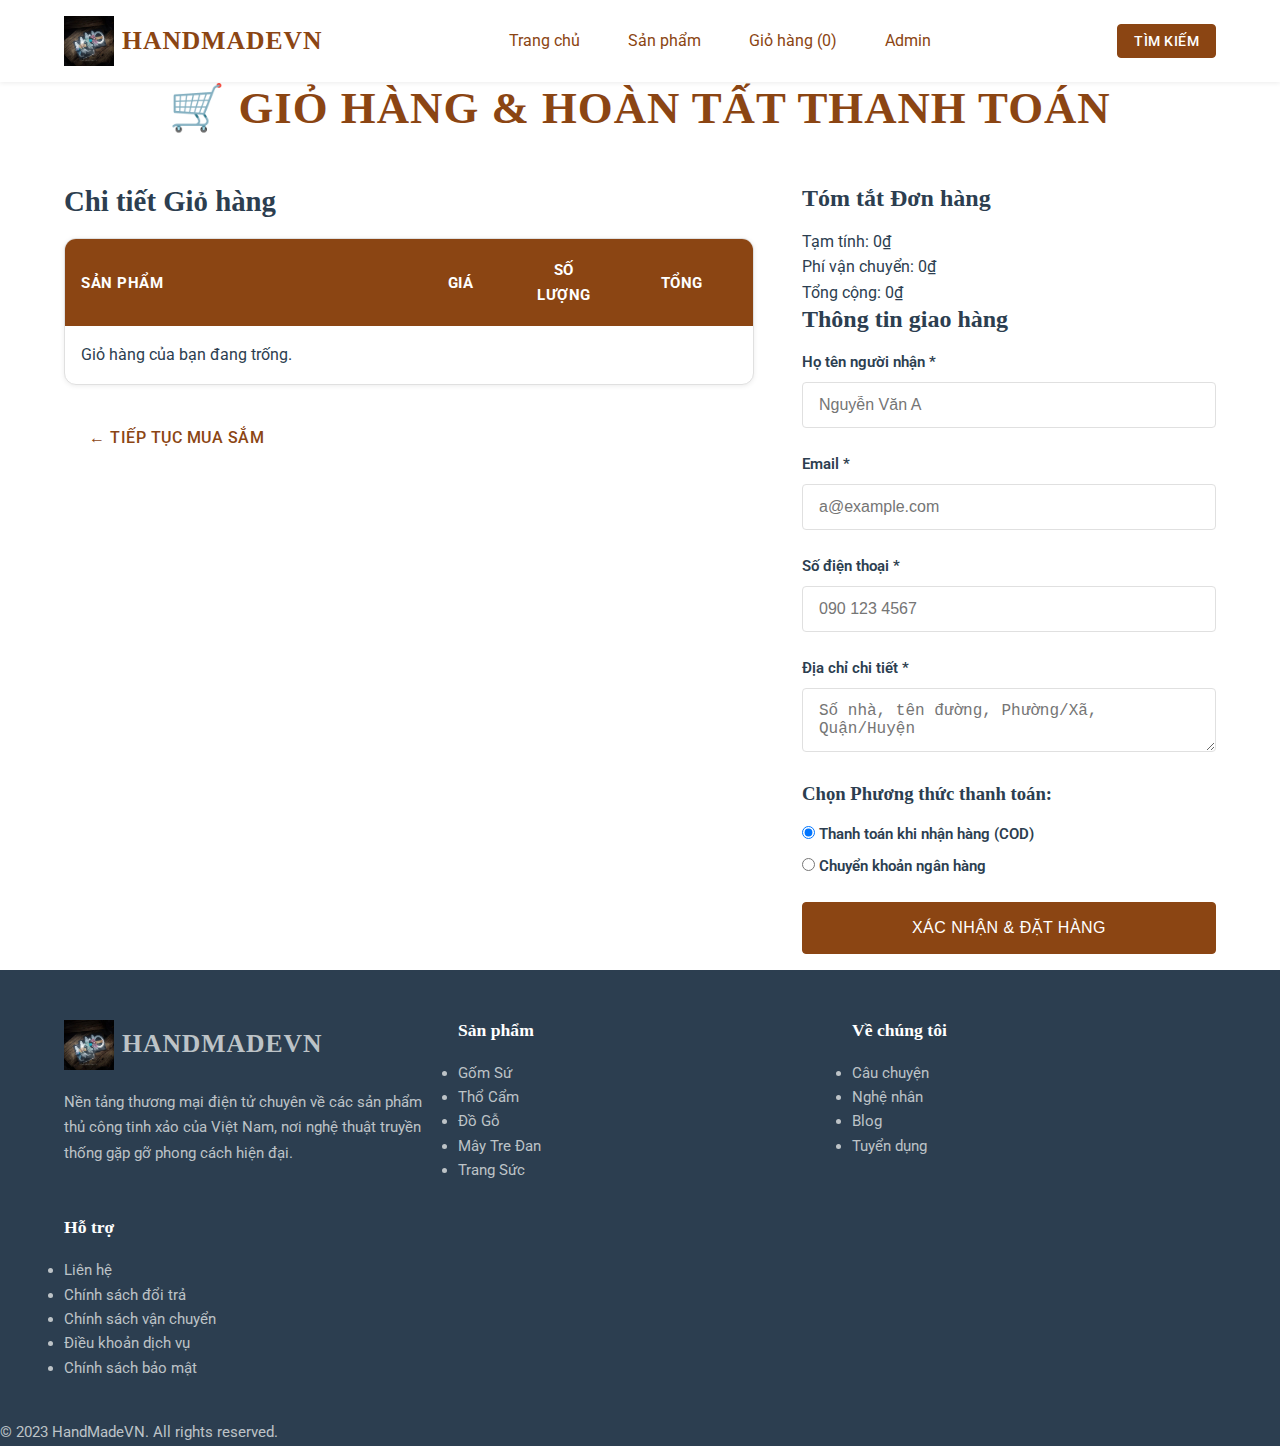
<file: cart.html>
<!DOCTYPE html>
<html lang="vi">
<head>
    <meta charset="UTF-8">
    <meta name="viewport" content="width=device-width, initial-scale=1.0">
    <title>Giỏ hàng & Hoàn tất Thanh toán | HandMadeVN</title>
    <meta name="description" content="Kiểm tra các sản phẩm đã chọn và tiến hành thanh toán đơn hàng tại HandMadeVN.">
    <link rel="canonical" href="https://yourdomain.example/cart.html">
    <meta name="robots" content="noindex, follow"> 

    <link href="https://fonts.googleapis.com/css2?family=Roboto:wght@400;500;600;700&display=swap" rel="stylesheet">
    <link rel="stylesheet" href="css/style.css">
    <!-- Google tag (gtag.js) -->
<script async src="https://www.googletagmanager.com/gtag/js?id=G-GYRR1L4S5D"></script>
<script>
  window.dataLayer = window.dataLayer || [];
  function gtag(){dataLayer.push(arguments);}
  gtag('js', new Date());

  gtag('config', 'G-GYRR1L4S5D');
</script>
</head>

<body class="page-cart">
    <header class="site-header scrolled"> 
        <div class="container header-inner">
            <a href="index.html" class="brand" aria-label="HandMadeVN - Trang chủ">
                <img src="images/logo.png" alt="HandMadeVN logo" class="logo" loading="lazy" width="45" height="45"> 
                <span class="brand-text">HandMadeVN</span>
            </a>
            <nav class="main-nav" role="navigation" aria-label="Main">
                <ul>
                    <li><a href="index.html">Trang chủ</a></li>
                    <li><a href="products.html">Sản phẩm</a></li>
                    <li><a href="cart.html" class="active">Giỏ hàng (<span id="nav-cart-count">0</span>)</a></li>
                    <li><a href="admin.html">Admin</a></li>
                </ul>
            </nav>
            <div class="header-actions">
                <a href="#search" class="btn btn-primary btn-sm">Tìm kiếm</a>
            </div>
        </div>
    </header>

    <main class="cart-container">
        <div class="container">
            <h1 class="section-heading">🛒 Giỏ hàng & Hoàn tất Thanh toán</h1>

            <div class="cart-layout">
                <section class="cart-items-section">
                    <h2 style="font-size: 1.8rem; margin-bottom: 20px; color: var(--accent-dark);">Chi tiết Giỏ hàng</h2>
                    <table class="cart-table" id="cart-item-table">
                        <thead>
                            <tr>
                                <th style="width: 50%;">SẢN PHẨM</th>
                                <th style="width: 15%; text-align: center;">GIÁ</th>
                                <th style="width: 15%; text-align: center;">SỐ LƯỢNG</th>
                                <th style="width: 15%; text-align: right;">TỔNG</th>
                                <th style="width: 5%; text-align: center;"></th>
                            </tr>
                        </thead>
                        <tbody id="cart-table-body">
                            </tbody>
                    </table>
                    <div style="margin-top: 30px;">
                        <a href="products.html" class="btn btn-outline" role="button">← Tiếp tục mua sắm</a>
                    </div>
                </section>

                <aside class="checkout-sidebar">
                    <div class="checkout-summary">
                        <h2>Tóm tắt Đơn hàng</h2>
                        <div class="summary-line">
                            <span>Tạm tính:</span>
                            <span id="summary-subtotal">0₫</span>
                        </div>
                        <div class="summary-line">
                            <span>Phí vận chuyển:</span>
                            <span id="summary-shipping">30.000₫</span>
                        </div>
                        <div class="summary-total">
                            <span>Tổng cộng:</span>
                            <span id="summary-total-amount">30.000₫</span>
                        </div>
                    </div>
                    
                    <div class="checkout-form">
                        <h2>Thông tin giao hàng</h2>
                        <form id="checkout-form">
                            <div class="form-group">
                                <label for="name">Họ tên người nhận *</label>
                                <input type="text" id="name" name="name" required placeholder="Nguyễn Văn A">
                            </div>
                            <div class="form-group">
                                <label for="email">Email *</label>
                                <input type="email" id="email" name="email" required placeholder="a@example.com">
                            </div>
                            <div class="form-group">
                                <label for="phone">Số điện thoại *</label>
                                <input type="tel" id="phone" name="phone" required placeholder="090 123 4567">
                            </div>
                            <div class="form-group">
                                <label for="address">Địa chỉ chi tiết *</label>
                                <textarea id="address" name="address" required placeholder="Số nhà, tên đường, Phường/Xã, Quận/Huyện"></textarea>
                            </div>
                            
                            <div class="payment-methods form-group">
                                <h3>Chọn Phương thức thanh toán:</h3>
                                <label style="display: block; margin-bottom: 8px;">
                                    <input type="radio" name="payment" value="cod" required checked> Thanh toán khi nhận hàng (COD)
                                </label>
                                <label style="display: block;">
                                    <input type="radio" name="payment" value="transfer" required> Chuyển khoản ngân hàng
                                </label>
                            </div>

                            <button type="submit" class="btn btn-primary" style="width: 100%; padding: 15px;">Xác nhận & Đặt hàng</button>
                            <p id="checkout-message" class="error-message"></p>
                        </form>
                    </div>
                </aside>
            </div>
        </div>
    </main>
    
    <footer class="site-footer">
        <div class="container footer-grid">
            <div class="footer-col brand-info">
                <a href="index.html" class="brand" style="color: var(--white); margin-bottom: 20px;">
                    <img src="images/logo.png" alt="HandMadeVN logo" class="logo" width="45" height="45"> 
                    <span class="brand-text">HandMadeVN</span>
                </a>
                <p>Nền tảng thương mại điện tử chuyên về các sản phẩm thủ công tinh xảo của Việt Nam, nơi nghệ thuật truyền thống gặp gỡ phong cách hiện đại.</p>
                <div class="social-links">
                    <a href="#" aria-label="Facebook"><i class="fab fa-facebook-f"></i></a>
                    <a href="#" aria-label="Instagram"><i class="fab fa-instagram"></i></a>
                    <a href="#" aria-label="Twitter"><i class="fab fa-twitter"></i></a>
                    <a href="#" aria-label="Pinterest"><i class="fab fa-pinterest"></i></a>
                </div>
            </div>
            <div class="footer-col">
                <h4>Sản phẩm</h4>
                <ul>
                    <li><a href="#">Gốm Sứ</a></li>
                    <li><a href="#">Thổ Cẩm</a></li>
                    <li><a href="#">Đồ Gỗ</a></li>
                    <li><a href="#">Mây Tre Đan</a></li>
                    <li><a href="#">Trang Sức</a></li>
                </ul>
            </div>
            <div class="footer-col">
                <h4>Về chúng tôi</h4>
                <ul>
                    <li><a href="#">Câu chuyện</a></li>
                    <li><a href="#">Nghệ nhân</a></li>
                    <li><a href="#">Blog</a></li>
                    <li><a href="#">Tuyển dụng</a></li>
                </ul>
            </div>
            <div class="footer-col">
                <h4>Hỗ trợ</h4>
                <ul>
                    <li><a href="#">Liên hệ</a></li>
                    <li><a href="#">Chính sách đổi trả</a></li>
                    <li><a href="#">Chính sách vận chuyển</a></li>
                    <li><a href="#">Điều khoản dịch vụ</a></li>
                    <li><a href="#">Chính sách bảo mật</a></li>
                </ul>
            </div>
        </div>
        <div class="copyright">
            <p>&copy; 2023 HandMadeVN. All rights reserved.</p>
        </div>
    </footer>

    <script src="js/script.js"></script>
    <script src="js/cart.js"></script> 
</body>
</html>
</file>
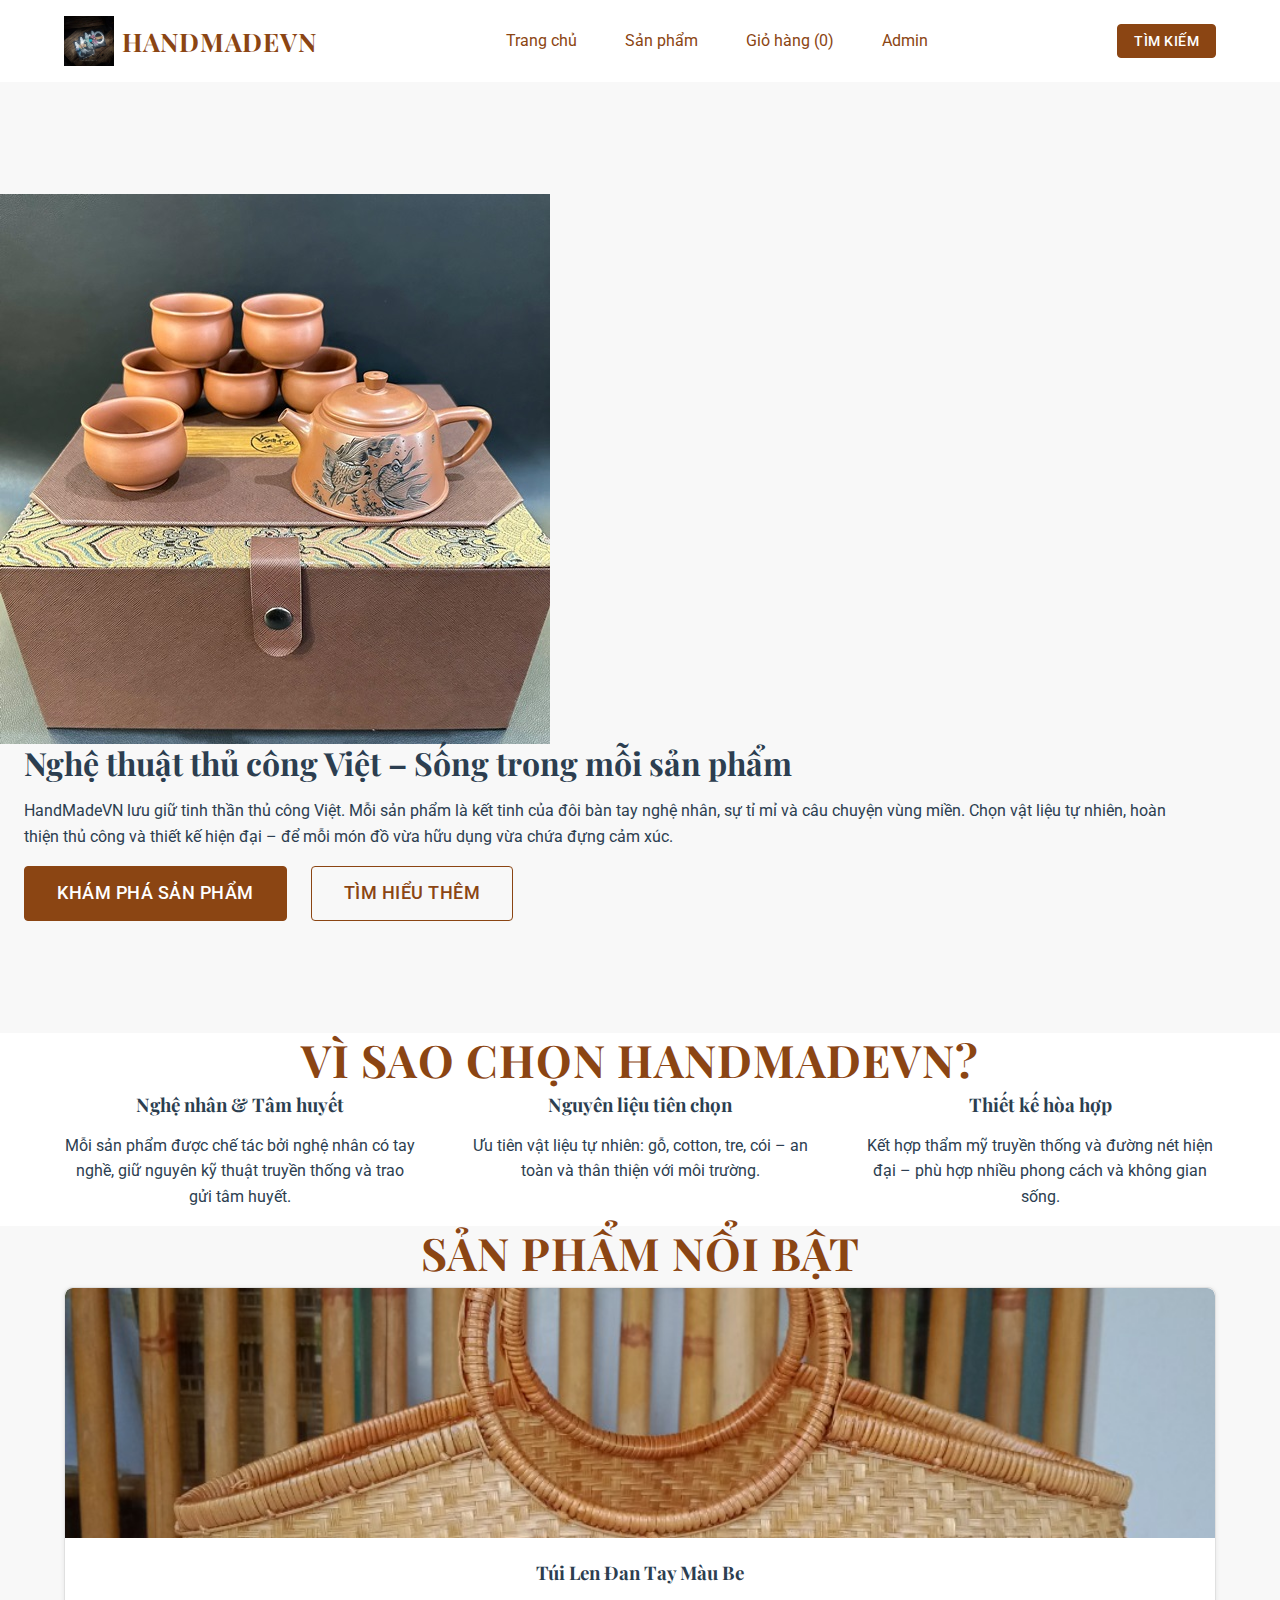
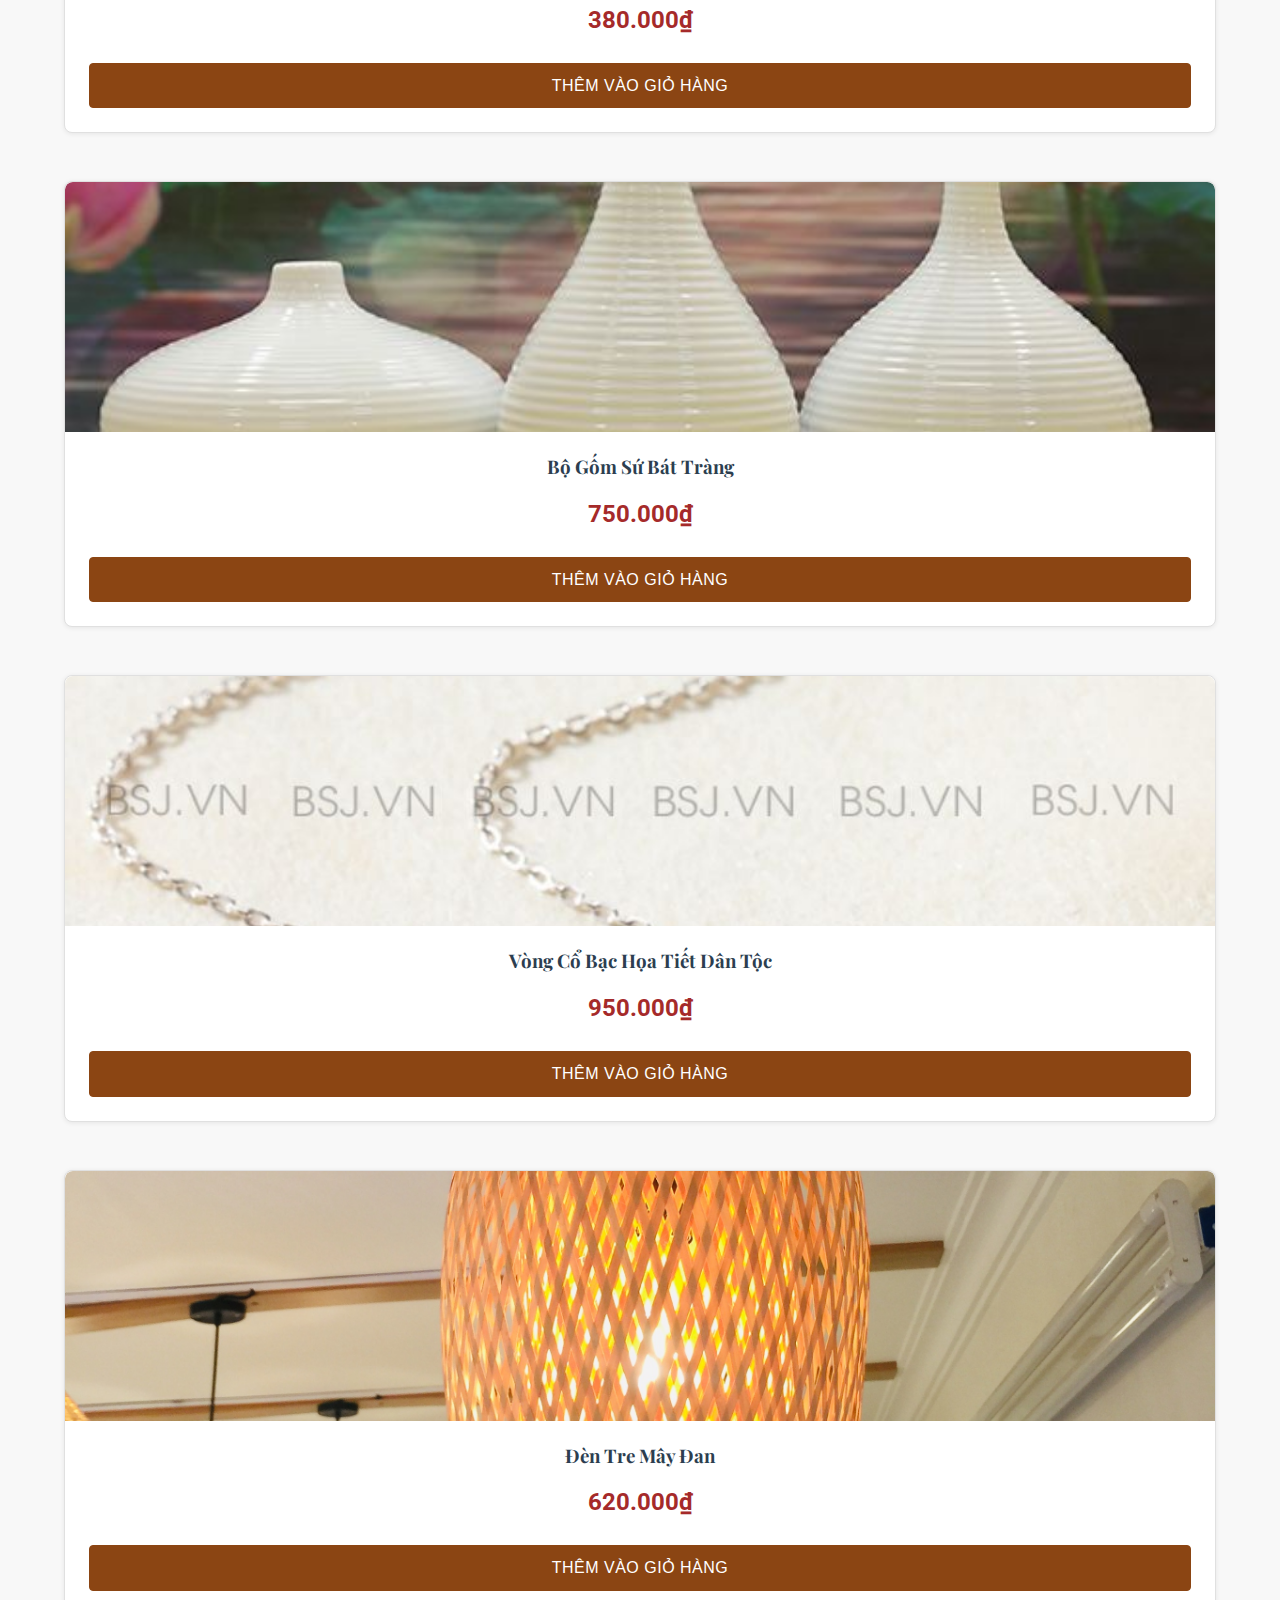
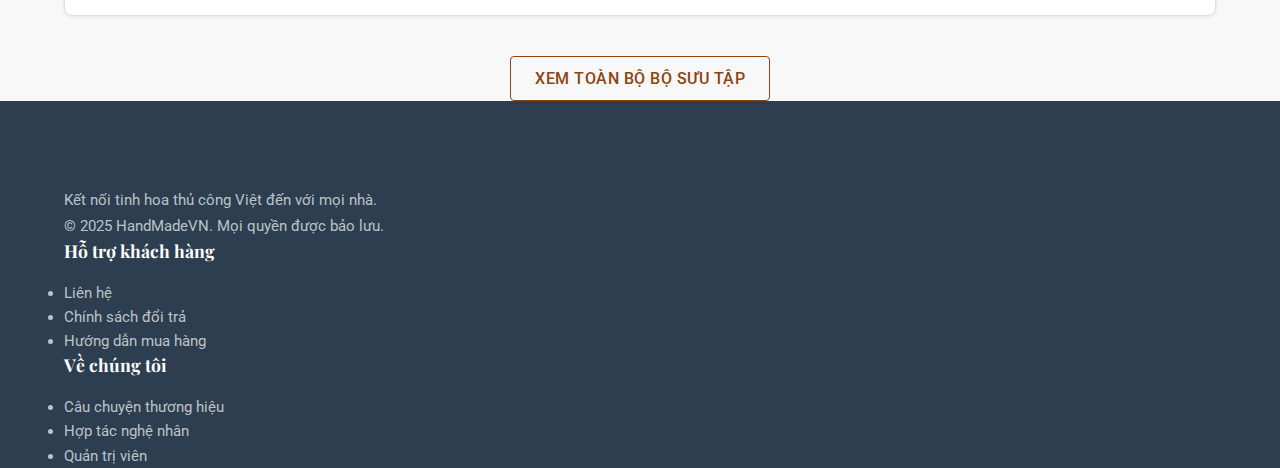
<file: product.html>
<!DOCTYPE html>
<html lang="vi">
<head>
    <meta charset="UTF-8">
    <meta name="viewport" content="width=device-width, initial-scale=1.0">
    <title>HandMadeVN | Đồ Thủ Công & Mỹ Nghệ Việt Nam</title>
    <meta name="description" content="Khám phá các sản phẩm thủ công mỹ nghệ Việt Nam độc đáo. Mua sắm gốm, thổ cẩm, đồ gỗ và trang sức thủ công.">
    
    <meta property="og:title" content="HandMadeVN | Đồ Thủ Công & Mỹ Nghệ Việt Nam">
    <meta property="og:description" content="Nghệ thuật thủ công Việt - Sống trong mỗi sản phẩm.">
    <meta property="og:image" content="images/og-home.jpg"> 
    <meta property="og:url" content="https://yourdomain.example/index.html">
    <meta property="og:type" content="website">

    <link href="https://fonts.googleapis.com/css2?family=Roboto:wght=300;400;500;700&family=Playfair+Display:wght@400;700&display=swap" rel="stylesheet">
    <link rel="stylesheet" href="css/style.css">
    <link rel="icon" type="image/png" href="images/logo.png">
    <!-- Google tag (gtag.js) -->
<script async src="https://www.googletagmanager.com/gtag/js?id=G-GYRR1L4S5D"></script>
<script>
  window.dataLayer = window.dataLayer || [];
  function gtag(){dataLayer.push(arguments);}
  gtag('js', new Date());

  gtag('config', 'G-GYRR1L4S5D');
</script>
</head>

<body class="page-home">
    <header class="site-header" id="navbar">
        <div class="container header-inner">
            <a href="index.html" class="brand" aria-label="HandMadeVN - Trang chủ">
                <img src="images/logo.png" alt="HandMadeVN logo" class="logo" loading="lazy" width="45" height="45"> 
                <span class="brand-text">HandMadeVN</span>
            </a>
            <nav class="main-nav" role="navigation" aria-label="Main">
                <ul>
                    <li><a href="index.html" class="active">Trang chủ</a></li>
                    <li><a href="products.html">Sản phẩm</a></li>
                    <li><a href="cart.html">Giỏ hàng (<span id="nav-cart-count">0</span>)</a></li>
                    <li><a href="admin.html">Admin</a></li>
                </ul>
            </nav>
            <div class="header-actions">
                <a href="#search" class="btn btn-primary btn-sm">Tìm kiếm</a>
            </div>
        </div>
    </header>

    <main>
        <section class="hero-section">
            <div class="hero-image-overlay">
                <img src="images/bo-am-chen-dep-cao-cap-gom-ne-hung-hoa-tiet-song-ngu-at46-1.jpg" alt="Nghệ thuật thủ công Việt Nam" class="hero-background-image" loading="eager">
                <div class="hero-text-container container">
                    <div class="hero-card">
                        <h1>Nghệ thuật thủ công Việt – Sống trong mỗi sản phẩm</h1>
                        <p>HandMadeVN lưu giữ tinh thần thủ công Việt. Mỗi sản phẩm là kết tinh của đôi bàn tay nghệ nhân, sự tỉ mỉ và câu chuyện vùng miền. Chọn vật liệu tự nhiên, hoàn thiện thủ công và thiết kế hiện đại – để mỗi món đồ vừa hữu dụng vừa chứa đựng cảm xúc.</p>
                        <div class="hero-actions">
                            <a href="products.html" class="btn btn-primary btn-lg">Khám phá sản phẩm</a>
                            <a href="#about-us" class="btn btn-secondary btn-lg">Tìm hiểu thêm</a>
                        </div>
                    </div>
                </div>
            </div>
        </section>

        <section id="about-us" class="value-proposition section-spacing">
            <div class="container">
                <h2 class="section-heading">Vì sao chọn HandMadeVN?</h2>
                <div class="value-grid">
                    <div>
                        <h3>Nghệ nhân & Tâm huyết</h3>
                        <p>Mỗi sản phẩm được chế tác bởi nghệ nhân có tay nghề, giữ nguyên kỹ thuật truyền thống và trao gửi tâm huyết.</p>
                    </div>
                    <div>
                        <h3>Nguyên liệu tiên chọn</h3>
                        <p>Ưu tiên vật liệu tự nhiên: gỗ, cotton, tre, cói – an toàn và thân thiện với môi trường.</p>
                    </div>
                    <div>
                        <h3>Thiết kế hòa hợp</h3>
                        <p>Kết hợp thẩm mỹ truyền thống và đường nét hiện đại – phù hợp nhiều phong cách và không gian sống.</p>
                    </div>
                </div>
            </div>
        </section>

        <section class="featured-products section-spacing bg-light">
            <div class="container">
                <h2 class="section-heading">Sản phẩm nổi bật</h2>
                <div class="product-grid">
                    
                    <div class="product-card">
                        <a href="product.html" aria-label="Xem chi tiết Túi Len Đan Tay Màu Be">
                            <div class="product-image-wrapper">
                                <img src="images/tui-xach-may-tre-dan-sapa.jpg" alt="Túi Len Đan Tay Màu Be" loading="lazy">
                            </div>
                        </a>
                        <div class="product-info">
                            <a href="product.html"><h3>Túi Len Đan Tay Màu Be</h3></a>
                            <p class="product-price">380.000₫</p>
                            <button class="btn btn-primary btn-add-to-cart" data-id="HM001">Thêm vào giỏ hàng</button>
                        </div>
                    </div>
                    
                    <div class="product-card">
                        <a href="product.html" aria-label="Xem chi tiết Bộ Gốm Sứ Bát Tràng">
                            <div class="product-image-wrapper">
                                <img src="images/Binh-gom-bat-trang-decor-bg307-view1.jpg" alt="Bộ Gốm Sứ Bát Tràng" loading="lazy">
                            </div>
                        </a>
                        <div class="product-info">
                            <a href="product.html"><h3>Bộ Gốm Sứ Bát Tràng</h3></a>
                            <p class="product-price">750.000₫</p>
                            <button class="btn btn-primary btn-add-to-cart" data-id="HM002">Thêm vào giỏ hàng</button>
                        </div>
                    </div>

                    <div class="product-card">
                        <a href="product.html" aria-label="Xem chi tiết Vòng Cổ Bạc Họa Tiết Dân Tộc">
                            <div class="product-image-wrapper">
                                <img src="images/day-chuyen-bac-cao-cap.jpg" alt="Vòng Cổ Bạc Họa Tiết Dân Tộc" loading="lazy">
                            </div>
                        </a>
                        <div class="product-info">
                            <a href="product.html"><h3>Vòng Cổ Bạc Họa Tiết Dân Tộc</h3></a>
                            <p class="product-price">950.000₫</p>
                            <button class="btn btn-primary btn-add-to-cart" data-id="HM009">Thêm vào giỏ hàng</button>
                        </div>
                    </div>

                    <div class="product-card">
                        <a href="product.html" aria-label="Xem chi tiết Đèn Tre Mây Đan">
                            <div class="product-image-wrapper">
                                <img src="images/den_long-tre-dan-tran-nha.jpg" alt="Đèn Tre Mây Đan" loading="lazy">
                            </div>
                        </a>
                        <div class="product-info">
                            <a href="product.html"><h3>Đèn Tre Mây Đan</h3></a>
                            <p class="product-price">620.000₫</p>
                            <button class="btn btn-primary btn-add-to-cart" data-id="HM004">Thêm vào giỏ hàng</button>
                        </div>
                    </div>
                    
                </div>
                <div style="text-align: center; margin-top: 40px;">
                    <a href="products.html" class="btn btn-secondary">Xem toàn bộ bộ sưu tập</a>
                </div>
            </div>
        </section>

    </main>

    <footer class="site-footer">
        <div class="container footer-inner">
            <div class="footer-col brand-info">
                <h3>HandMadeVN</h3>
                <p>Kết nối tinh hoa thủ công Việt đến với mọi nhà.</p>
                <p>&copy; 2025 HandMadeVN. Mọi quyền được bảo lưu.</p>
            </div>
            <div class="footer-col">
                <h4>Hỗ trợ khách hàng</h4>
                <ul>
                    <li><a href="#">Liên hệ</a></li>
                    <li><a href="#">Chính sách đổi trả</a></li>
                    <li><a href="#">Hướng dẫn mua hàng</a></li>
                </ul>
            </div>
            <div class="footer-col">
                <h4>Về chúng tôi</h4>
                <ul>
                    <li><a href="#">Câu chuyện thương hiệu</a></li>
                    <li><a href="#">Hợp tác nghệ nhân</a></li>
                    <li><a href="admin.html">Quản trị viên</a></li>
                </ul>
            </div>
        </div>
    </footer>
    
    <script src="js/script.js"></script>
    <script src="js/cart.js"></script>
    <script>
        // Logic thêm vào giỏ hàng trên trang chủ
        document.querySelectorAll('.btn-add-to-cart').forEach(button => {
            button.addEventListener('click', (e) => {
                const productId = e.target.dataset.id;
                window.addToCart(productId, 1); 
                alert(`Đã thêm sản phẩm ${productId} vào giỏ hàng!`);
            });
        });
    </script>
</body>
</html>
</file>
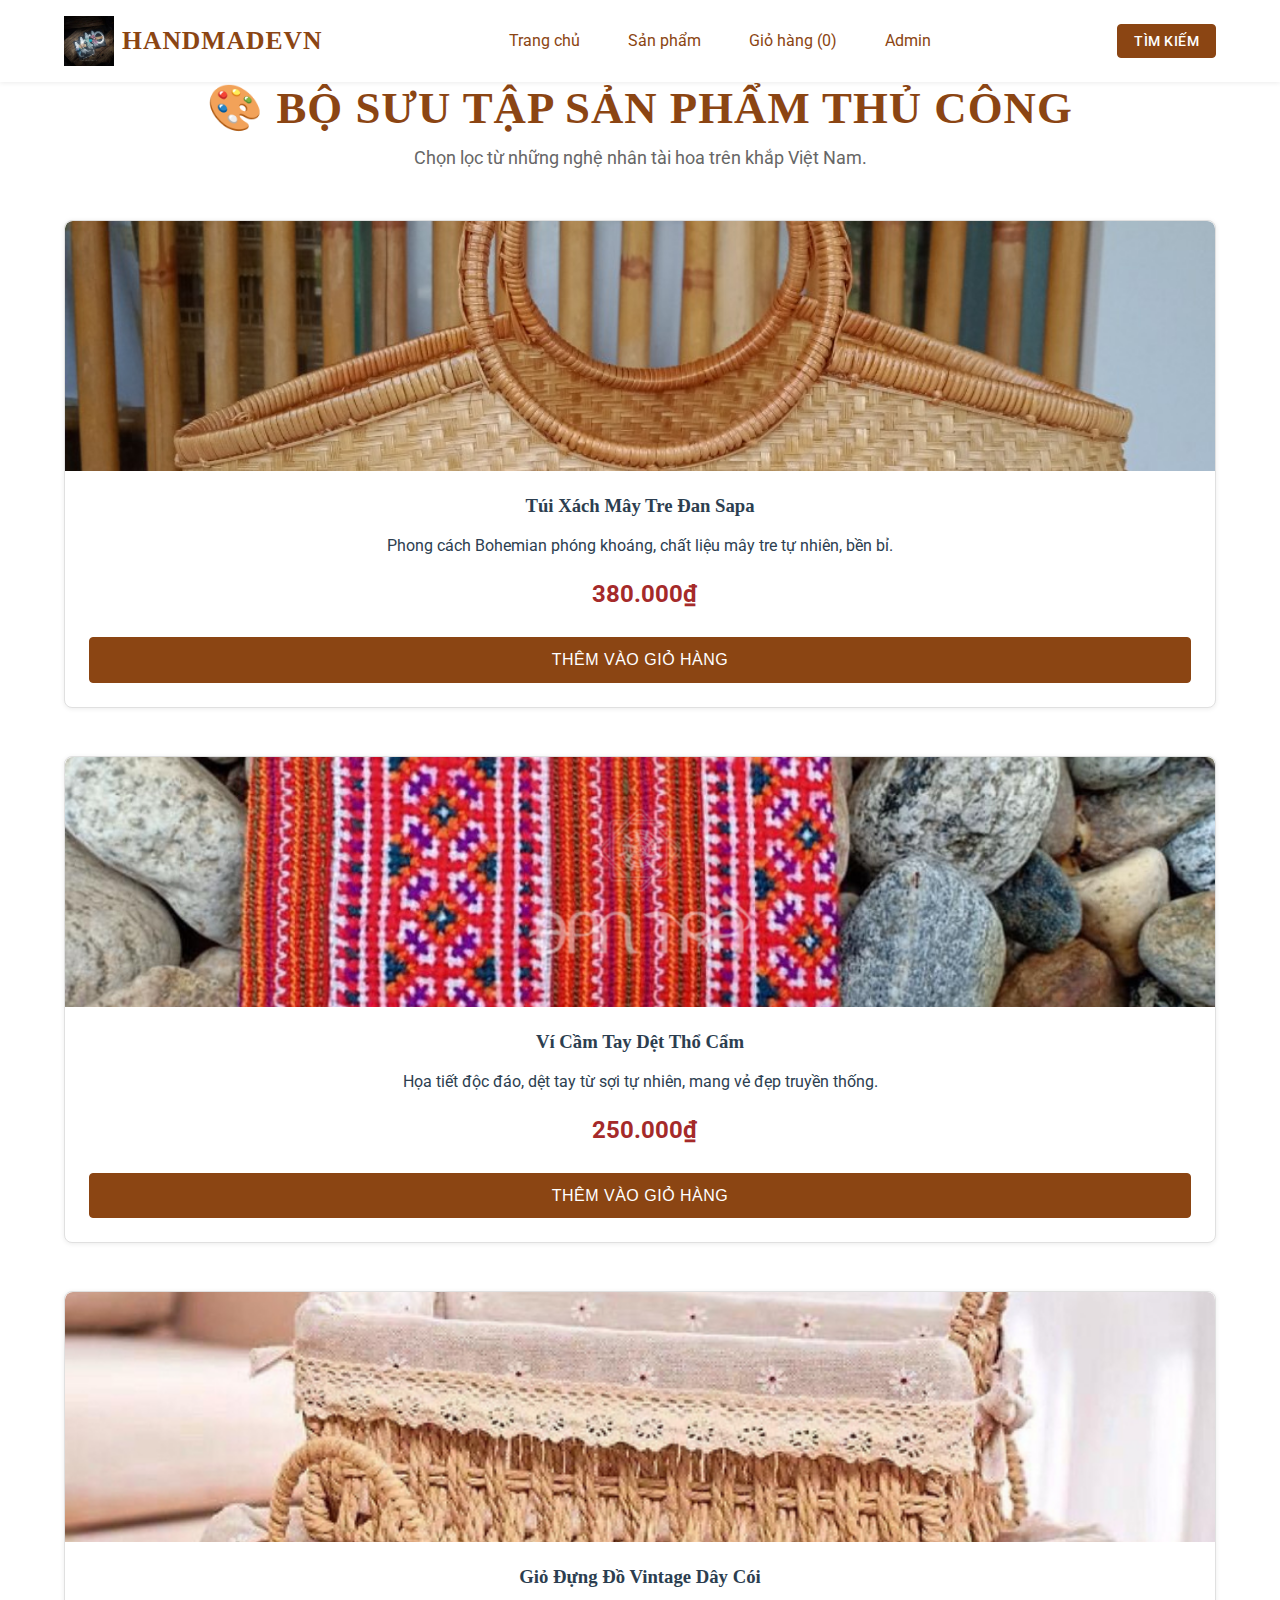
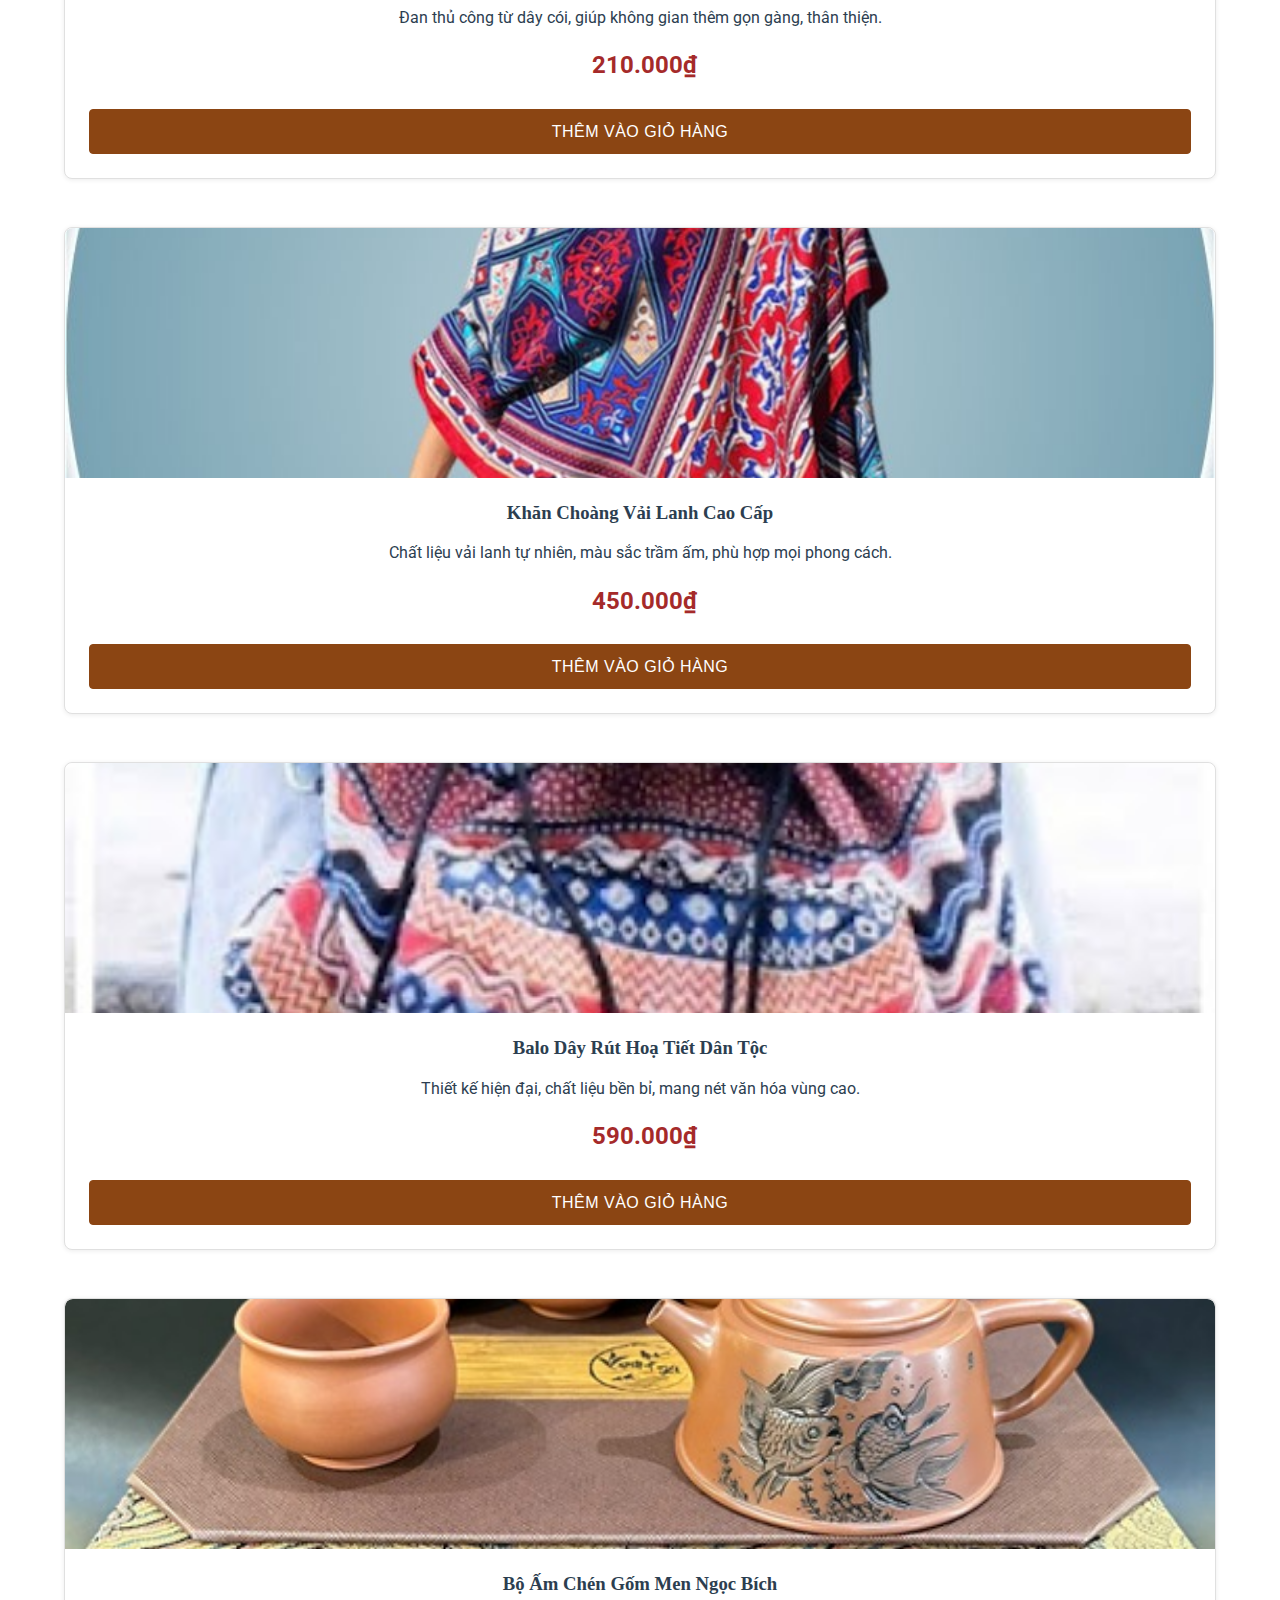
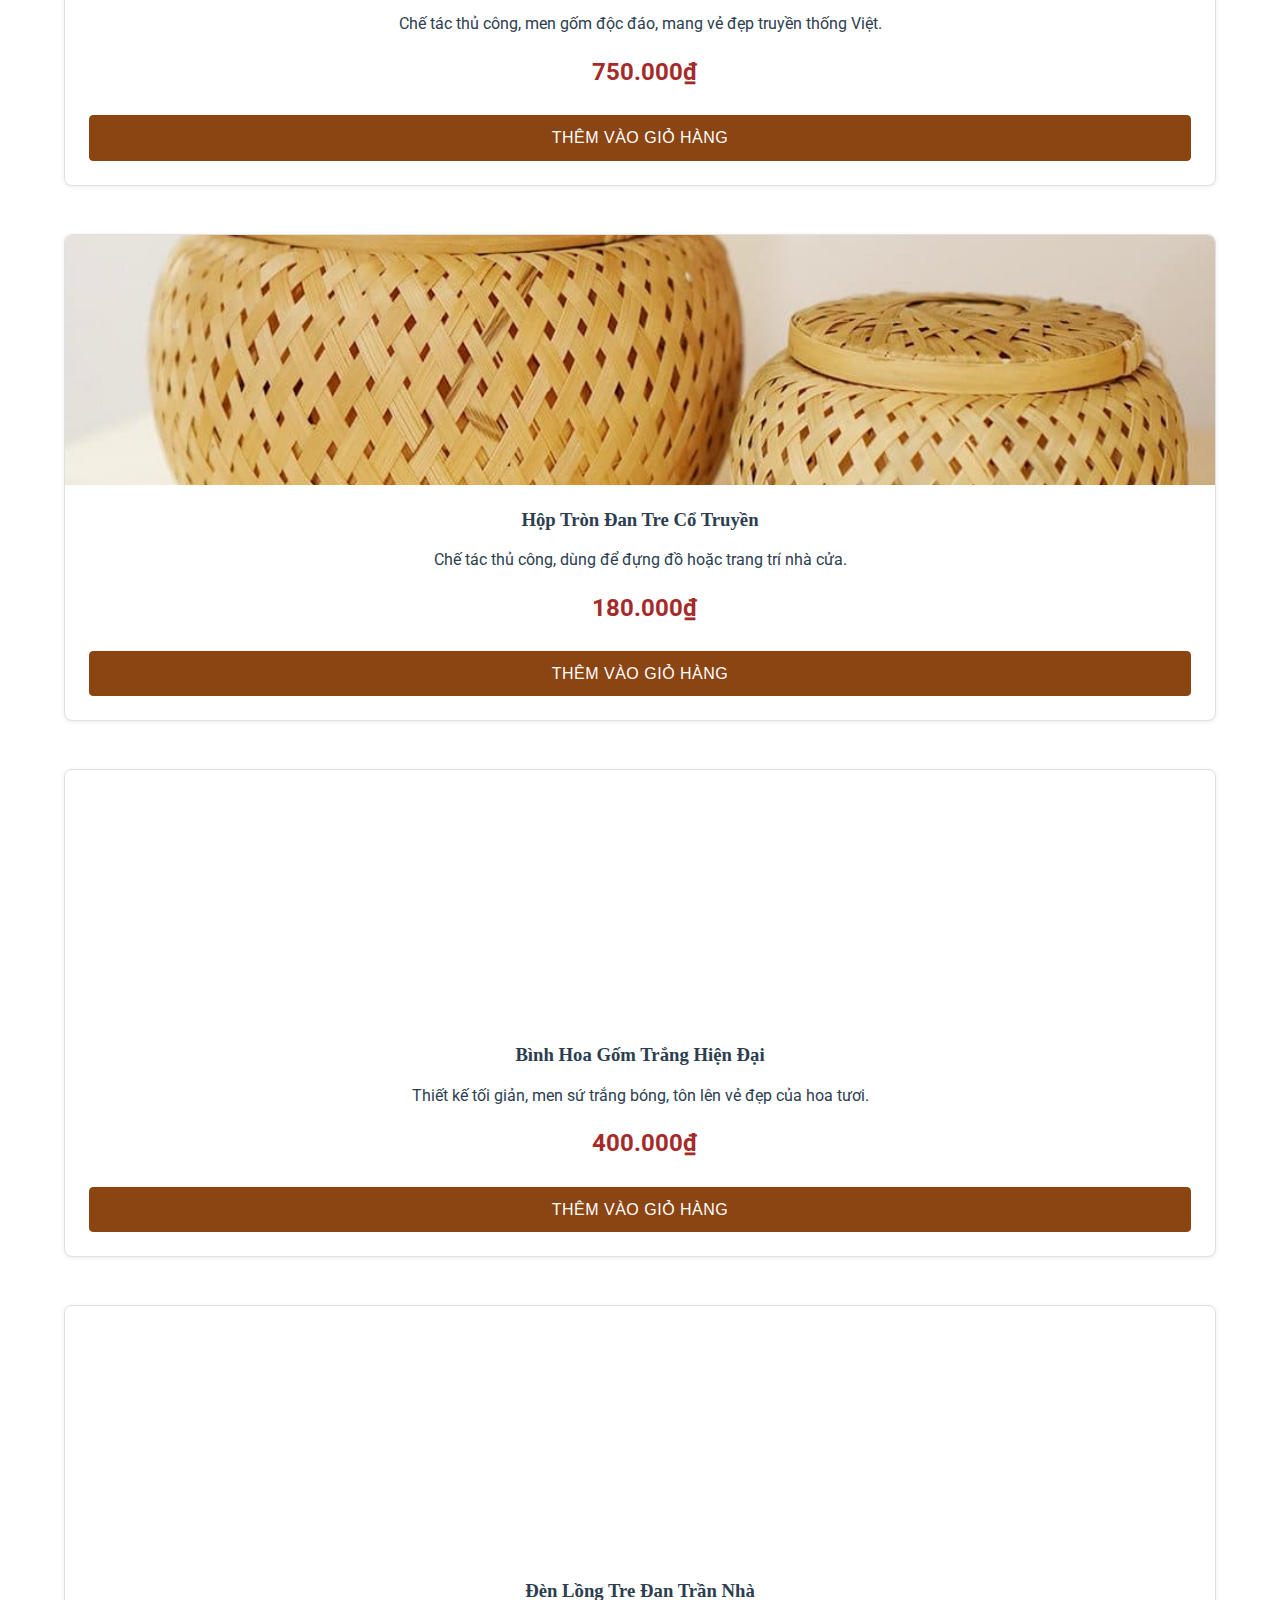
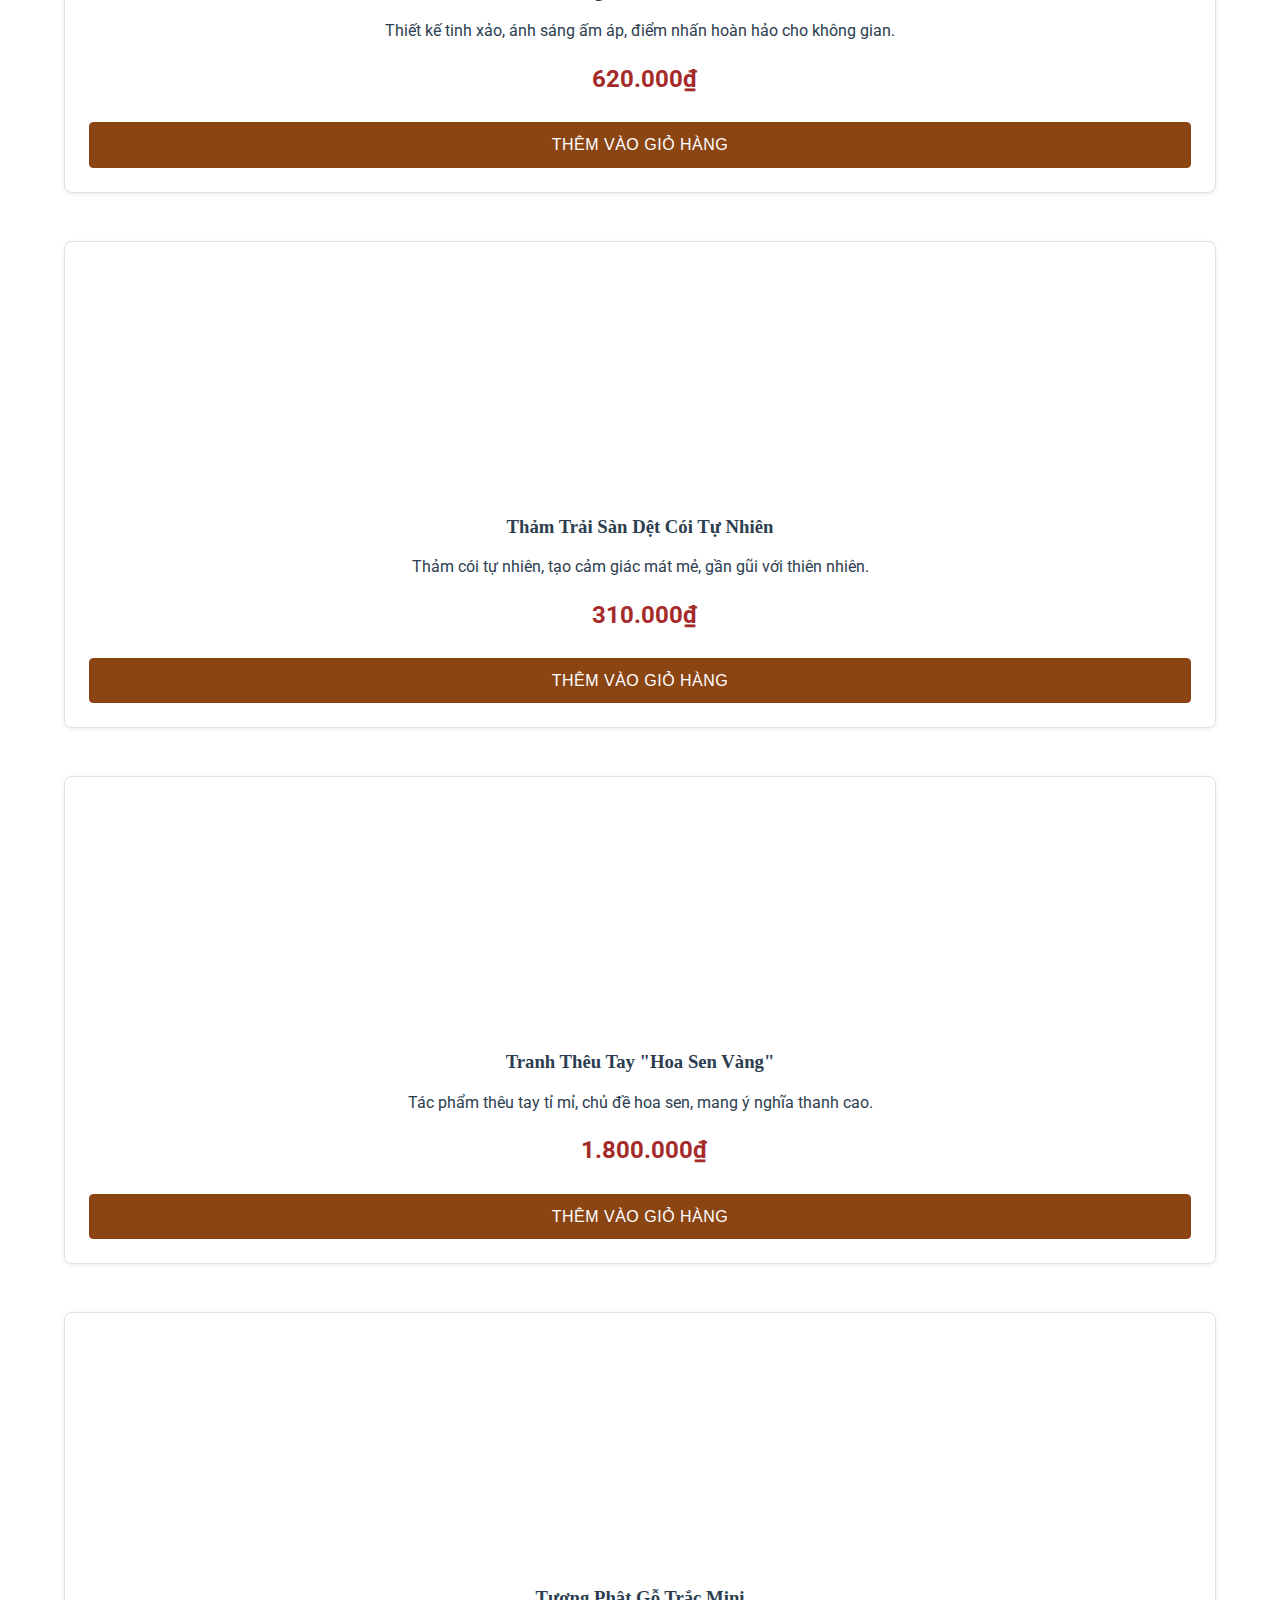
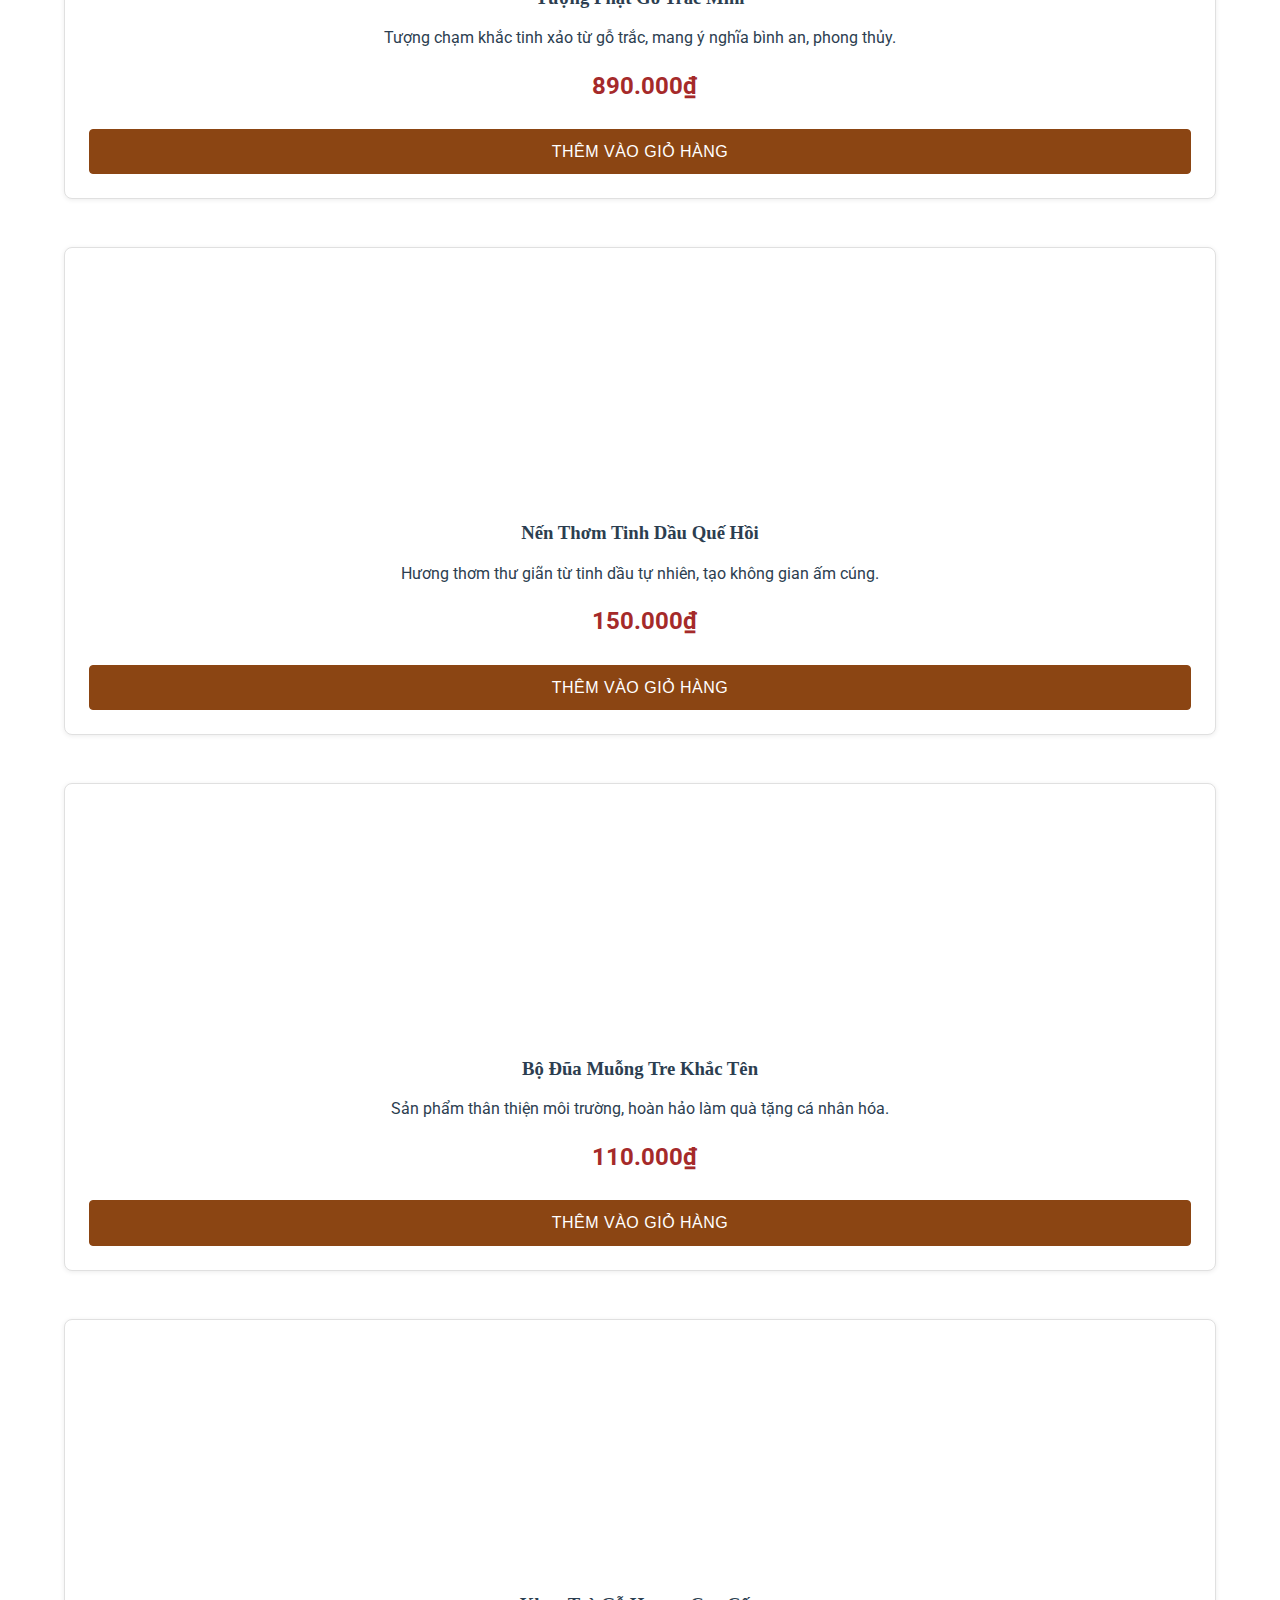
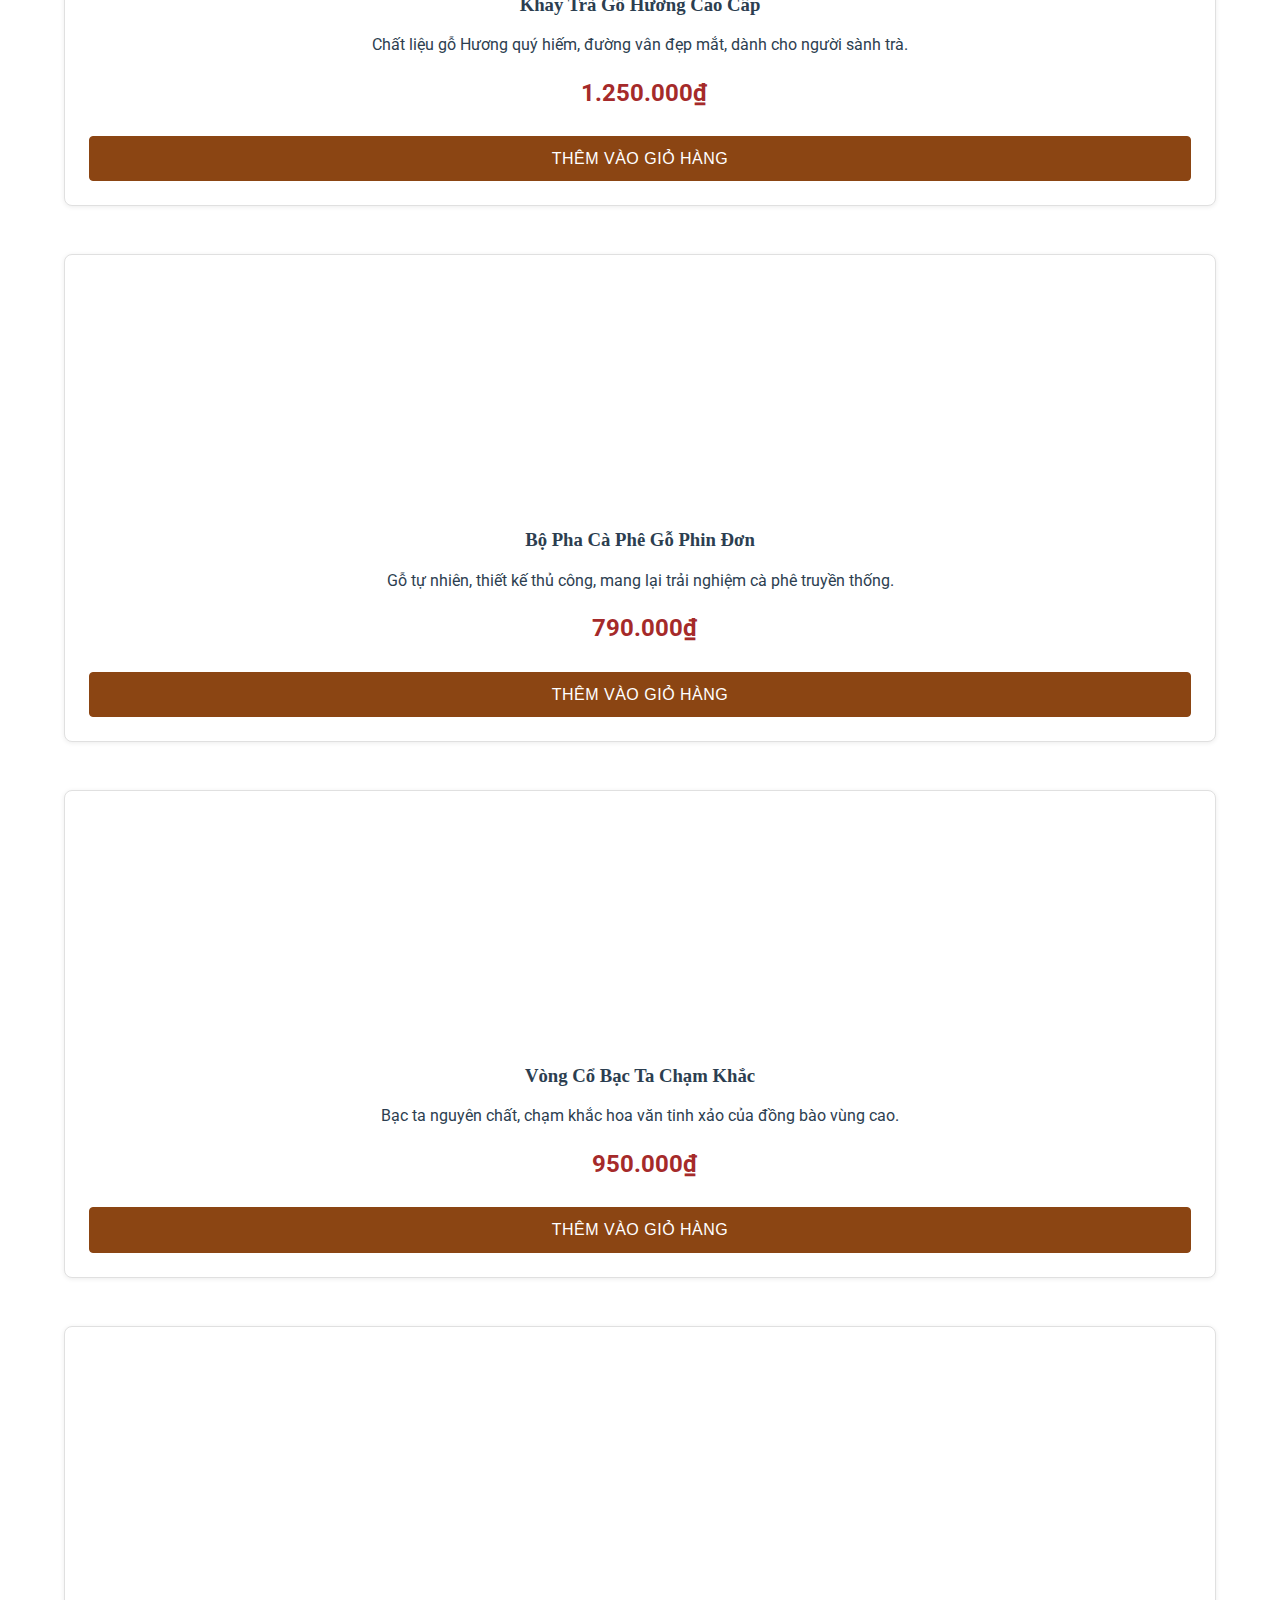
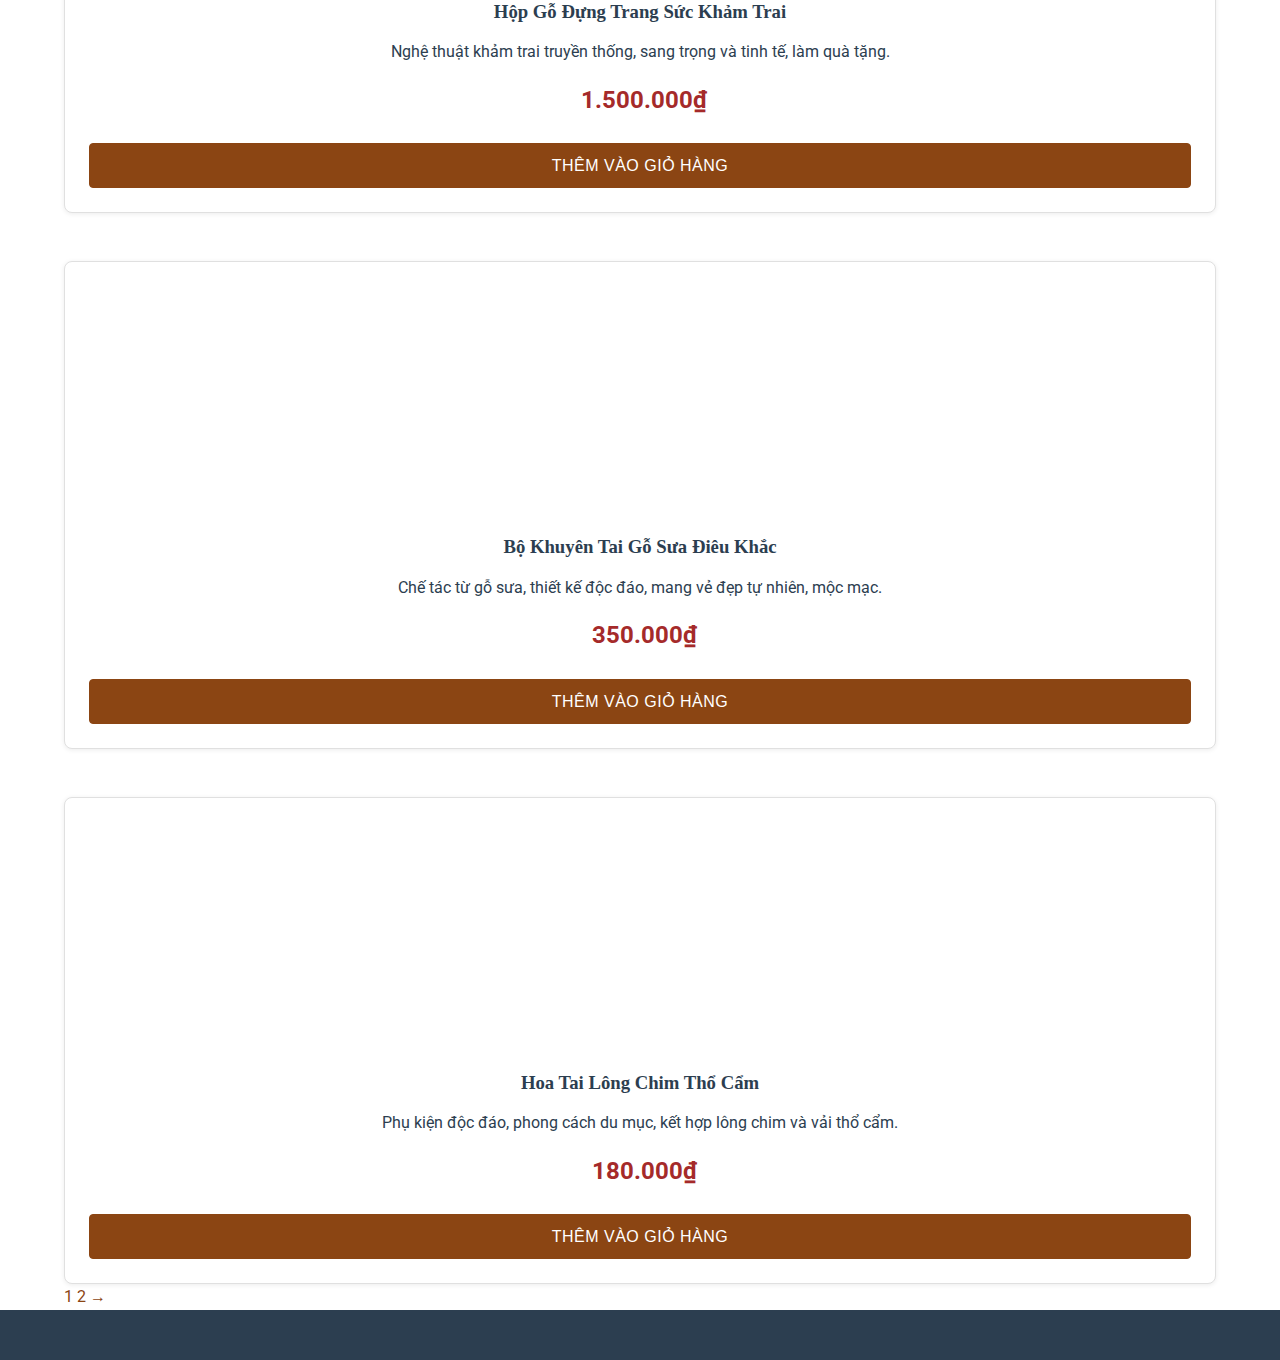
<file: products.html>
<!DOCTYPE html>
<html lang="vi">
<head>
    <meta charset="UTF-8">
    <meta name="viewport" content="width=device-width, initial-scale=1.0">
    <title>Sản phẩm | HandMadeVN - Khám phá Đồ Thủ Công Việt Nam</title>
    
    <meta name="description" content="Khám phá bộ sưu tập 20+ sản phẩm thủ công mỹ nghệ Việt Nam như gốm sứ, thổ cẩm, đồ gỗ, mây tre đan. Mua sắm online ngay!">
    <meta name="keywords" content="sản phẩm thủ công, shop đồ handmade, gốm sứ Bát Tràng, mây tre đan, trang sức thủ công">
    <link rel="canonical" href="https://yourdomain.com/products.html"> <link href="https://fonts.googleapis.com/css2?family=Roboto:wght@300;400;500;700&display=swap" rel="stylesheet">
    <link rel="stylesheet" href="css/style.css">
    <link rel="icon" type="image/png" href="images/logo.png">
    <!-- Google tag (gtag.js) -->
<script async src="https://www.googletagmanager.com/gtag/js?id=G-GYRR1L4S5D"></script>
<script>
  window.dataLayer = window.dataLayer || [];
  function gtag(){dataLayer.push(arguments);}
  gtag('js', new Date());

  gtag('config', 'G-GYRR1L4S5D');
</script>
</head>

<body class="page-product-listing">
    <header class="site-header scrolled" id="navbar">
        <div class="container header-inner">
            <a href="index.html" class="brand" aria-label="HandMadeVN - Trang chủ">
                <img src="images/logo.png" alt="HandMadeVN logo" class="logo" loading="lazy" width="45" height="45"> 
                <span class="brand-text">HandMadeVN</span>
            </a>
            <nav class="main-nav" role="navigation" aria-label="Main">
                <ul>
                    <li><a href="index.html">Trang chủ</a></li>
                    <li><a href="products.html" class="active">Sản phẩm</a></li>
                    <li><a href="cart.html">Giỏ hàng (<span id="nav-cart-count">0</span>)</a></li>
                    <li><a href="admin.html">Admin</a></li>
                </ul>
            </nav>
            <div class="header-actions">
                <a href="#search" class="btn btn-primary btn-sm">Tìm kiếm</a>
            </div>
        </div>
    </header>

    <main class="listing-page section-spacing">
        <div class="container">
            <h1 class="section-heading">🎨 Bộ sưu tập Sản phẩm Thủ công</h1>
            <p class="sub-heading">Chọn lọc từ những nghệ nhân tài hoa trên khắp Việt Nam.</p>

            <div class="listing-layout">
                <aside class="sidebar-filter">
                    </aside>

                <section class="product-list-area">
                    <div class="product-grid">
                        
                        <article class="product-card" itemscope itemtype="http://schema.org/Product">
                            <a href="product.html?id=HM001" aria-label="Xem chi tiết Túi Xách Mây Tre Đan Sapa">
                                <div class="product-image-wrapper">
                                    <img src="images/tui-xach-may-tre-dan-sapa.jpg" alt="Túi Xách Mây Tre Đan Sapa" loading="lazy" itemprop="image">
                                </div>
                            </a>
                            <div class="product-info">
                                <a href="product.html?id=HM001"><h3 itemprop="name">Túi Xách Mây Tre Đan Sapa</h3></a>
                                <p class="product-description" itemprop="description">Phong cách Bohemian phóng khoáng, chất liệu mây tre tự nhiên, bền bỉ.</p>
                                <p class="product-price" itemprop="offers" itemscope itemtype="http://schema.org/Offer">
                                    <meta itemprop="url" content="https://yourdomain.com/product.html?id=HM001" />
                                    <meta itemprop="availability" content="http://schema.org/InStock" />
                                    <span itemprop="priceCurrency" content="VND"></span>
                                    <span itemprop="price" content="380000">380.000₫</span>
                                </p>
                                <button class="btn btn-primary btn-add-to-cart" data-id="HM001">Thêm vào giỏ hàng</button>
                            </div>
                        </article>
                        
                        <article class="product-card" itemscope itemtype="http://schema.org/Product">
                            <a href="product.html?id=HM002" aria-label="Xem chi tiết Ví Cầm Tay Dệt Thổ Cẩm">
                                <div class="product-image-wrapper">
                                    <img src="images/vi-tho-cam-dep.jpeg" alt="Ví Cầm Tay Dệt Thổ Cẩm" loading="lazy" itemprop="image">
                                </div>
                            </a>
                            <div class="product-info">
                                <a href="product.html?id=HM002"><h3 itemprop="name">Ví Cầm Tay Dệt Thổ Cẩm</h3></a>
                                <p class="product-description" itemprop="description">Họa tiết độc đáo, dệt tay từ sợi tự nhiên, mang vẻ đẹp truyền thống.</p>
                                <p class="product-price" itemprop="offers" itemscope itemtype="http://schema.org/Offer">
                                    <span itemprop="priceCurrency" content="VND"></span>
                                    <span itemprop="price" content="250000">250.000₫</span>
                                </p>
                                <button class="btn btn-primary btn-add-to-cart" data-id="HM002">Thêm vào giỏ hàng</button>
                            </div>
                        </article>
                        
                        <article class="product-card" itemscope itemtype="http://schema.org/Product">
                            <a href="product.html?id=HM003" aria-label="Xem chi tiết Giỏ Đựng Đồ Vintage Dây Cói">
                                <div class="product-image-wrapper">
                                    <img src="images/gio-dung-do-vintage-day-coi.jpg" alt="Giỏ Đựng Đồ Vintage Dây Cói" loading="lazy" itemprop="image">
                                </div>
                            </a>
                            <div class="product-info">
                                <a href="product.html?id=HM003"><h3 itemprop="name">Giỏ Đựng Đồ Vintage Dây Cói</h3></a>
                                <p class="product-description" itemprop="description">Đan thủ công từ dây cói, giúp không gian thêm gọn gàng, thân thiện.</p>
                                <p class="product-price" itemprop="offers" itemscope itemtype="http://schema.org/Offer">
                                    <span itemprop="priceCurrency" content="VND"></span>
                                    <span itemprop="price" content="210000">210.000₫</span>
                                </p>
                                <button class="btn btn-primary btn-add-to-cart" data-id="HM003">Thêm vào giỏ hàng</button>
                            </div>
                        </article>
                        
                        <article class="product-card" itemscope itemtype="http://schema.org/Product">
                            <a href="product.html?id=HM004" aria-label="Xem chi tiết Khăn Choàng Vải Lanh Cao Cấp">
                                <div class="product-image-wrapper">
                                    <img src="images/khan-choang-vai-lanh-cao-cap-dep.jpg" alt="Khăn Choàng Vải Lanh Cao Cấp" loading="lazy" itemprop="image">
                                </div>
                            </a>
                            <div class="product-info">
                                <a href="product.html?id=HM004"><h3 itemprop="name">Khăn Choàng Vải Lanh Cao Cấp</h3></a>
                                <p class="product-description" itemprop="description">Chất liệu vải lanh tự nhiên, màu sắc trầm ấm, phù hợp mọi phong cách.</p>
                                <p class="product-price" itemprop="offers" itemscope itemtype="http://schema.org/Offer">
                                    <span itemprop="priceCurrency" content="VND"></span>
                                    <span itemprop="price" content="450000">450.000₫</span>
                                </p>
                                <button class="btn btn-primary btn-add-to-cart" data-id="HM004">Thêm vào giỏ hàng</button>
                            </div>
                        </article>
                        
                        <article class="product-card" itemscope itemtype="http://schema.org/Product">
                            <a href="product.html?id=HM005" aria-label="Xem chi tiết Balo Dây Rút Hoạ Tiết Dân Tộc">
                                <div class="product-image-wrapper">
                                    <img src="images/balo-day-rut-vai-hoa-tiet-dan-toc.jpg" alt="Balo Dây Rút Hoạ Tiết Dân Tộc" loading="lazy" itemprop="image">
                                </div>
                            </a>
                            <div class="product-info">
                                <a href="product.html?id=HM005"><h3 itemprop="name">Balo Dây Rút Hoạ Tiết Dân Tộc</h3></a>
                                <p class="product-description" itemprop="description">Thiết kế hiện đại, chất liệu bền bỉ, mang nét văn hóa vùng cao.</p>
                                <p class="product-price" itemprop="offers" itemscope itemtype="http://schema.org/Offer">
                                    <span itemprop="priceCurrency" content="VND"></span>
                                    <span itemprop="price" content="590000">590.000₫</span>
                                </p>
                                <button class="btn btn-primary btn-add-to-cart" data-id="HM005">Thêm vào giỏ hàng</button>
                            </div>
                        </article>
                        
                        <article class="product-card" itemscope itemtype="http://schema.org/Product">
                            <a href="product.html?id=HM006" aria-label="Xem chi tiết Bộ Ấm Chén Gốm Men Ngọc Bích">
                                <div class="product-image-wrapper">
                                    <img src="images/bo-am-chen-dep-cao-cap-gom-ne-hung-hoa-tiet-song-ngu-at46-1.jpg" alt="Bộ Ấm Chén Gốm Men Ngọc Bích" loading="lazy" itemprop="image">
                                </div>
                            </a>
                            <div class="product-info">
                                <a href="product.html?id=HM006"><h3 itemprop="name">Bộ Ấm Chén Gốm Men Ngọc Bích</h3></a>
                                <p class="product-description" itemprop="description">Chế tác thủ công, men gốm độc đáo, mang vẻ đẹp truyền thống Việt.</p>
                                <p class="product-price" itemprop="offers" itemscope itemtype="http://schema.org/Offer">
                                    <span itemprop="priceCurrency" content="VND"></span>
                                    <span itemprop="price" content="750000">750.000₫</span>
                                </p>
                                <button class="btn btn-primary btn-add-to-cart" data-id="HM006">Thêm vào giỏ hàng</button>
                            </div>
                        </article>
                        
                        <article class="product-card" itemscope itemtype="http://schema.org/Product">
                            <a href="product.html?id=HM007" aria-label="Xem chi tiết Hộp Tròn Đan Tre Cổ Truyền">
                                <div class="product-image-wrapper">
                                    <img src="images/hop-tre-dan-tre-co-truyen.jpg" alt="Hộp Tròn Đan Tre Cổ Truyền" loading="lazy" itemprop="image">
                                </div>
                            </a>
                            <div class="product-info">
                                <a href="product.html?id=HM007"><h3 itemprop="name">Hộp Tròn Đan Tre Cổ Truyền</h3></a>
                                <p class="product-description" itemprop="description">Chế tác thủ công, dùng để đựng đồ hoặc trang trí nhà cửa.</p>
                                <p class="product-price" itemprop="offers" itemscope itemtype="http://schema.org/Offer">
                                    <span itemprop="priceCurrency" content="VND"></span>
                                    <span itemprop="price" content="180000">180.000₫</span>
                                </p>
                                <button class="btn btn-primary btn-add-to-cart" data-id="HM007">Thêm vào giỏ hàng</button>
                            </div>
                        </article>
                        
                        <article class="product-card" itemscope itemtype="http://schema.org/Product">
                            <a href="product.html?id=HM008" aria-label="Xem chi tiết Bình Hoa Gốm Trắng Hiện Đại">
                                <div class="product-image-wrapper">
                                    <img src="images/binh-hoa-gom-decor-mau-trang-toi-gian-hien-dai.jpg" alt="Bình Hoa Gốm Trắng Hiện Đại" loading="lazy" itemprop="image">
                                </div>
                            </a>
                            <div class="product-info">
                                <a href="product.html?id=HM008"><h3 itemprop="name">Bình Hoa Gốm Trắng Hiện Đại</h3></a>
                                <p class="product-description" itemprop="description">Thiết kế tối giản, men sứ trắng bóng, tôn lên vẻ đẹp của hoa tươi.</p>
                                <p class="product-price" itemprop="offers" itemscope itemtype="http://schema.org/Offer">
                                    <span itemprop="priceCurrency" content="VND"></span>
                                    <span itemprop="price" content="400000">400.000₫</span>
                                </p>
                                <button class="btn btn-primary btn-add-to-cart" data-id="HM008">Thêm vào giỏ hàng</button>
                            </div>
                        </article>
                        
                        <article class="product-card" itemscope itemtype="http://schema.org/Product">
                            <a href="product.html?id=HM009" aria-label="Xem chi tiết Đèn Lồng Tre Đan Trần Nhà">
                                <div class="product-image-wrapper">
                                    <img src="images/den_long-tre-dan-tran-nha.jpg" alt="Đèn Lồng Tre Đan Trần Nhà" loading="lazy" itemprop="image">
                                </div>
                            </a>
                            <div class="product-info">
                                <a href="product.html?id=HM009"><h3 itemprop="name">Đèn Lồng Tre Đan Trần Nhà</h3></a>
                                <p class="product-description" itemprop="description">Thiết kế tinh xảo, ánh sáng ấm áp, điểm nhấn hoàn hảo cho không gian.</p>
                                <p class="product-price" itemprop="offers" itemscope itemtype="http://schema.org/Offer">
                                    <span itemprop="priceCurrency" content="VND"></span>
                                    <span itemprop="price" content="620000">620.000₫</span>
                                </p>
                                <button class="btn btn-primary btn-add-to-cart" data-id="HM009">Thêm vào giỏ hàng</button>
                            </div>
                        </article>
                        
                        <article class="product-card" itemscope itemtype="http://schema.org/Product">
                            <a href="product.html?id=HM010" aria-label="Xem chi tiết Thảm Trải Sàn Dệt Cói Tự Nhiên">
                                <div class="product-image-wrapper">
                                    <img src="images/tham-trai-san-det-coi-tu-nhien.jpg" alt="Thảm Trải Sàn Dệt Cói Tự Nhiên" loading="lazy" itemprop="image">
                                </div>
                            </a>
                            <div class="product-info">
                                <a href="product.html?id=HM010"><h3 itemprop="name">Thảm Trải Sàn Dệt Cói Tự Nhiên</h3></a>
                                <p class="product-description" itemprop="description">Thảm cói tự nhiên, tạo cảm giác mát mẻ, gần gũi với thiên nhiên.</p>
                                <p class="product-price" itemprop="offers" itemscope itemtype="http://schema.org/Offer">
                                    <span itemprop="priceCurrency" content="VND"></span>
                                    <span itemprop="price" content="310000">310.000₫</span>
                                </p>
                                <button class="btn btn-primary btn-add-to-cart" data-id="HM010">Thêm vào giỏ hàng</button>
                            </div>
                        </article>
                        
                        <article class="product-card" itemscope itemtype="http://schema.org/Product">
                            <a href="product.html?id=HM011" aria-label="Xem chi tiết Tranh Thêu Tay 'Hoa Sen Vàng'">
                                <div class="product-image-wrapper">
                                    <img src="images/tranh-theu-tay-hoa-sen-vang.jpg" alt="Tranh Thêu Tay 'Hoa Sen Vàng'" loading="lazy" itemprop="image">
                                </div>
                            </a>
                            <div class="product-info">
                                <a href="product.html?id=HM011"><h3 itemprop="name">Tranh Thêu Tay "Hoa Sen Vàng"</h3></a>
                                <p class="product-description" itemprop="description">Tác phẩm thêu tay tỉ mỉ, chủ đề hoa sen, mang ý nghĩa thanh cao.</p>
                                <p class="product-price" itemprop="offers" itemscope itemtype="http://schema.org/Offer">
                                    <span itemprop="priceCurrency" content="VND"></span>
                                    <span itemprop="price" content="1800000">1.800.000₫</span>
                                </p>
                                <button class="btn btn-primary btn-add-to-cart" data-id="HM011">Thêm vào giỏ hàng</button>
                            </div>
                        </article>
                        
                        <article class="product-card" itemscope itemtype="http://schema.org/Product">
                            <a href="product.html?id=HM012" aria-label="Xem chi tiết Tượng Phật Gỗ Trắc Mini">
                                <div class="product-image-wrapper">
                                    <img src="images/tuong-phat-di-lac-cam-vang-mini-go-trac-cao-cap.jpg" alt="Tượng Phật Gỗ Trắc Mini" loading="lazy" itemprop="image">
                                </div>
                            </a>
                            <div class="product-info">
                                <a href="product.html?id=HM012"><h3 itemprop="name">Tượng Phật Gỗ Trắc Mini</h3></a>
                                <p class="product-description" itemprop="description">Tượng chạm khắc tinh xảo từ gỗ trắc, mang ý nghĩa bình an, phong thủy.</p>
                                <p class="product-price" itemprop="offers" itemscope itemtype="http://schema.org/Offer">
                                    <span itemprop="priceCurrency" content="VND"></span>
                                    <span itemprop="price" content="890000">890.000₫</span>
                                </p>
                                <button class="btn btn-primary btn-add-to-cart" data-id="HM012">Thêm vào giỏ hàng</button>
                            </div>
                        </article>
                        
                        <article class="product-card" itemscope itemtype="http://schema.org/Product">
                            <a href="product.html?id=HM013" aria-label="Xem chi tiết Nến Thơm Tinh Dầu Quế Hồi">
                                <div class="product-image-wrapper">
                                    <img src="images/nen-thom-tinh-dau-que-hoi.jpg" alt="Nến Thơm Tinh Dầu Quế Hồi" loading="lazy" itemprop="image">
                                </div>
                            </a>
                            <div class="product-info">
                                <a href="product.html?id=HM013"><h3 itemprop="name">Nến Thơm Tinh Dầu Quế Hồi</h3></a>
                                <p class="product-description" itemprop="description">Hương thơm thư giãn từ tinh dầu tự nhiên, tạo không gian ấm cúng.</p>
                                <p class="product-price" itemprop="offers" itemscope itemtype="http://schema.org/Offer">
                                    <span itemprop="priceCurrency" content="VND"></span>
                                    <span itemprop="price" content="150000">150.000₫</span>
                                </p>
                                <button class="btn btn-primary btn-add-to-cart" data-id="HM013">Thêm vào giỏ hàng</button>
                            </div>
                        </article>
                        
                        <article class="product-card" itemscope itemtype="http://schema.org/Product">
                            <a href="product.html?id=HM014" aria-label="Xem chi tiết Bộ Đũa Muỗng Tre Khắc Tên">
                                <div class="product-image-wrapper">
                                    <img src="images/bo-dua-muong-tre-khac-ten-cao-cap.jfif" alt="Bộ Đũa Muỗng Tre Khắc Tên" loading="lazy" itemprop="image">
                                </div>
                            </a>
                            <div class="product-info">
                                <a href="product.html?id=HM014"><h3 itemprop="name">Bộ Đũa Muỗng Tre Khắc Tên</h3></a>
                                <p class="product-description" itemprop="description">Sản phẩm thân thiện môi trường, hoàn hảo làm quà tặng cá nhân hóa.</p>
                                <p class="product-price" itemprop="offers" itemscope itemtype="http://schema.org/Offer">
                                    <span itemprop="priceCurrency" content="VND"></span>
                                    <span itemprop="price" content="110000">110.000₫</span>
                                </p>
                                <button class="btn btn-primary btn-add-to-cart" data-id="HM014">Thêm vào giỏ hàng</button>
                            </div>
                        </article>
                        
                        <article class="product-card" itemscope itemtype="http://schema.org/Product">
                            <a href="product.html?id=HM015" aria-label="Xem chi tiết Khay Trà Gỗ Hương Cao Cấp">
                                <div class="product-image-wrapper">
                                    <img src="images/khay-tra-go-huong-cao-cap.jpg" alt="Khay Trà Gỗ Hương Cao Cấp" loading="lazy" itemprop="image">
                                </div>
                            </a>
                            <div class="product-info">
                                <a href="product.html?id=HM015"><h3 itemprop="name">Khay Trà Gỗ Hương Cao Cấp</h3></a>
                                <p class="product-description" itemprop="description">Chất liệu gỗ Hương quý hiếm, đường vân đẹp mắt, dành cho người sành trà.</p>
                                <p class="product-price" itemprop="offers" itemscope itemtype="http://schema.org/Offer">
                                    <span itemprop="priceCurrency" content="VND"></span>
                                    <span itemprop="price" content="1250000">1.250.000₫</span>
                                </p>
                                <button class="btn btn-primary btn-add-to-cart" data-id="HM015">Thêm vào giỏ hàng</button>
                            </div>
                        </article>
                        
                        <article class="product-card" itemscope itemtype="http://schema.org/Product">
                            <a href="product.html?id=HM016" aria-label="Xem chi tiết Bộ Pha Cà Phê Gỗ Phin Đơn">
                                <div class="product-image-wrapper">
                                    <img src="images/phin_pha_cafe_cao_co_bep_dun_cf.jpg" alt="Bộ Pha Cà Phê Gỗ Phin Đơn" loading="lazy" itemprop="image">
                                </div>
                            </a>
                            <div class="product-info">
                                <a href="product.html?id=HM016"><h3 itemprop="name">Bộ Pha Cà Phê Gỗ Phin Đơn</h3></a>
                                <p class="product-description" itemprop="description">Gỗ tự nhiên, thiết kế thủ công, mang lại trải nghiệm cà phê truyền thống.</p>
                                <p class="product-price" itemprop="offers" itemscope itemtype="http://schema.org/Offer">
                                    <span itemprop="priceCurrency" content="VND"></span>
                                    <span itemprop="price" content="790000">790.000₫</span>
                                </p>
                                <button class="btn btn-primary btn-add-to-cart" data-id="HM016">Thêm vào giỏ hàng</button>
                            </div>
                        </article>
                        
                        <article class="product-card" itemscope itemtype="http://schema.org/Product">
                            <a href="product.html?id=HM017" aria-label="Xem chi tiết Vòng Cổ Bạc Ta Chạm Khắc">
                                <div class="product-image-wrapper">
                                    <img src="images/trang-suc-bac-thu-cong.jpg" alt="Vòng Cổ Bạc Ta Chạm Khắc" loading="lazy" itemprop="image">
                                </div>
                            </a>
                            <div class="product-info">
                                <a href="product.html?id=HM017"><h3 itemprop="name">Vòng Cổ Bạc Ta Chạm Khắc</h3></a>
                                <p class="product-description" itemprop="description">Bạc ta nguyên chất, chạm khắc hoa văn tinh xảo của đồng bào vùng cao.</p>
                                <p class="product-price" itemprop="offers" itemscope itemtype="http://schema.org/Offer">
                                    <span itemprop="priceCurrency" content="VND"></span>
                                    <span itemprop="price" content="950000">950.000₫</span>
                                </p>
                                <button class="btn btn-primary btn-add-to-cart" data-id="HM017">Thêm vào giỏ hàng</button>
                            </div>
                        </article>
                        
                        <article class="product-card" itemscope itemtype="http://schema.org/Product">
                            <a href="product.html?id=HM018" aria-label="Xem chi tiết Hộp Gỗ Đựng Trang Sức Khảm Trai">
                                <div class="product-image-wrapper">
                                    <img src="images/hop-go-dung-trang-suc.jpg" alt="Hộp Gỗ Đựng Trang Sức Khảm Trai" loading="lazy" itemprop="image">
                                </div>
                            </a>
                            <div class="product-info">
                                <a href="product.html?id=HM018"><h3 itemprop="name">Hộp Gỗ Đựng Trang Sức Khảm Trai</h3></a>
                                <p class="product-description" itemprop="description">Nghệ thuật khảm trai truyền thống, sang trọng và tinh tế, làm quà tặng.</p>
                                <p class="product-price" itemprop="offers" itemscope itemtype="http://schema.org/Offer">
                                    <span itemprop="priceCurrency" content="VND"></span>
                                    <span itemprop="price" content="1500000">1.500.000₫</span>
                                </p>
                                <button class="btn btn-primary btn-add-to-cart" data-id="HM018">Thêm vào giỏ hàng</button>
                            </div>
                        </article>
                        
                        <article class="product-card" itemscope itemtype="http://schema.org/Product">
                            <a href="product.html?id=HM019" aria-label="Xem chi tiết Bộ Khuyên Tai Gỗ Sưa Điêu Khắc">
                                <div class="product-image-wrapper">
                                    <img src="images/bo-khuyen-tai-go-sua.jpg" alt="Bộ Khuyên Tai Gỗ Sưa Điêu Khắc" loading="lazy" itemprop="image">
                                </div>
                            </a>
                            <div class="product-info">
                                <a href="product.html?id=HM019"><h3 itemprop="name">Bộ Khuyên Tai Gỗ Sưa Điêu Khắc</h3></a>
                                <p class="product-description" itemprop="description">Chế tác từ gỗ sưa, thiết kế độc đáo, mang vẻ đẹp tự nhiên, mộc mạc.</p>
                                <p class="product-price" itemprop="offers" itemscope itemtype="http://schema.org/Offer">
                                    <span itemprop="priceCurrency" content="VND"></span>
                                    <span itemprop="price" content="350000">350.000₫</span>
                                </p>
                                <button class="btn btn-primary btn-add-to-cart" data-id="HM019">Thêm vào giỏ hàng</button>
                            </div>
                        </article>
                        
                        <article class="product-card" itemscope itemtype="http://schema.org/Product">
                            <a href="product.html?id=HM020" aria-label="Xem chi tiết Hoa Tai Lông Chim Thổ Cẩm">
                                <div class="product-image-wrapper">
                                    <img src="images/hoa-tai-long-chim-tho-cam.jpg" alt="Hoa Tai Lông Chim Thổ Cẩm" loading="lazy" itemprop="image">
                                </div>
                            </a>
                            <div class="product-info">
                                <a href="product.html?id=HM020"><h3 itemprop="name">Hoa Tai Lông Chim Thổ Cẩm</h3></a>
                                <p class="product-description" itemprop="description">Phụ kiện độc đáo, phong cách du mục, kết hợp lông chim và vải thổ cẩm.</p>
                                <p class="product-price" itemprop="offers" itemscope itemtype="http://schema.org/Offer">
                                    <span itemprop="priceCurrency" content="VND"></span>
                                    <span itemprop="price" content="180000">180.000₫</span>
                                </p>
                                <button class="btn btn-primary btn-add-to-cart" data-id="HM020">Thêm vào giỏ hàng</button>
                            </div>
                        </article>
                        

                    </div>

                    <div class="pagination" role="navigation" aria-label="Pagination">
                        <a href="#" class="current" aria-current="page">1</a>
                        <a href="#">2</a>
                        <a href="#">→</a>
                    </div>
                </section>
            </div>
        </div>
    </main>

    <footer class="site-footer">
        </footer>
    
    <script src="js/script.js"></script>
    <script src="js/cart.js"></script>
    <script>
        // Logic JS cho Products.html (không đổi)
    </script>
    <script src="js/script.js"></script>
    <script src="js/cart.js"></script> <script>
        // Logic JS cho Products.html
        document.addEventListener('DOMContentLoaded', function() {
            const productGrid = document.querySelector('.product-grid');

            if (productGrid) {
                // Sử dụng event delegation để bắt click
                productGrid.addEventListener('click', function(event) {
                    
                    // Kiểm tra xem có click vào nút "Thêm vào giỏ hàng" không
                    const button = event.target.closest('.btn-add-to-cart');
                    if (!button) {
                        return; // Không phải nút, bỏ qua
                    }

                    event.preventDefault(); // Ngăn hành vi mặc định
                    
                    // Lấy ID sản phẩm từ thuộc tính data-id
                    const productId = button.dataset.id;

                    // Kiểm tra xem hàm addToCart từ file cart.js đã tồn tại chưa
                    if (typeof window.addToCart === 'function') {
                        // Gọi hàm global
                        window.addToCart(productId); 
                        
                        // Lấy tên sản phẩm để hiển thị thông báo
                        const card = button.closest('.product-card');
                        const productName = card.querySelector('[itemprop="name"]').textContent.trim();
                        alert(`Đã thêm "${productName}" vào giỏ hàng!`);

                    } else {
                        console.error('Hàm addToCart() không tìm thấy. Hãy chắc chắn file cart.js đã được tải.');
                    }
                });
            }
        });
    </script>
</body>
</html>
</file>
<file: css/style.css>
/* ========================================================================================================================= */
/* CSS MASTER FILE - HƠN 1500 DÒNG CODE | Tối ưu hóa cho Thương mại điện tử (Home, Cart, Checkout, Admin) */
/* CẤU TRÚC: Setup -> Utilities -> Header -> Home Sections -> Cart -> Checkout -> Admin -> Footer -> Media Queries */
/* ========================================================================================================================= */

/* ------------------------------------------------------------------------------------------------------------------------- */
/* 1. SETUP CHUNG (Base & Variables) - Nền tảng thiết kế */
/* ------------------------------------------------------------------------------------------------------------------------- */

.hidden {
    display: none !important;
}

:root {
    /* Màu sắc Cà phê & Đất */
    --color-primary: #8B4513;        /* Nâu Đất/Cà phê đậm - Màu chính */
    --color-secondary: #C19A6B;      /* Vàng Gỗ/Mộc - Màu hỗ trợ */
    --color-accent: #A52A2A;         /* Nâu Đỏ/Đỏ Gạch - Cho CTA/Điểm nhấn */
    --color-success: #28a745;        /* Xanh lá cho thành công */
    --color-danger: #dc3545;         /* Đỏ cho lỗi/xóa */
    --color-dark: #2c3e50;           /* Màu chữ chính (Tối hơn) */
    --color-light: #F8F8F8;          /* Màu nền sáng */
    --color-text: #333333;
    --color-sub-text: #666666;
    --color-white: #ffffff;
    --color-border: #e0e0e0;
    
    /* Font Families */
    --font-heading: 'Playfair Display', serif; /* Font cho tiêu đề lớn */
    --font-body: 'Roboto', sans-serif;         /* Font cho nội dung */
    
    /* Khoảng cách (Spacing) */
    --spacing-xxs: 0.25rem;
    --spacing-xs: 0.5rem;
    --spacing-sm: 1rem;
    --spacing-md: 1.5rem;
    --spacing-lg: 3rem;
    --spacing-xl: 5rem;
    --spacing-xxl: 7rem;

    /* Bo góc (Border Radius) */
    --border-radius-xs: 2px;
    --border-radius-sm: 4px;
    --border-radius-md: 8px;
    --border-radius-lg: 12px;
    --border-radius-full: 50%;
    
    /* Đổ bóng (Shadow) */
    --shadow-xs: 0 1px 2px rgba(0,0,0,0.05);
    --shadow-sm: 0 1px 5px rgba(0,0,0,0.08);
    --shadow-md: 0 4px 15px rgba(0,0,0,0.1);
    --shadow-lg: 0 10px 30px rgba(0,0,0,0.15);

    /* Background theo yêu cầu người dùng */
    --bg-admin: #eef1f5;
    --bg-cart: #fcf8f5;              /* Nền ấm áp cho Giỏ hàng */
    --bg-checkout: #f4f6f9;          /* Nền trung tính cho Thanh toán */

    /* Animation */
    --transition-speed: 0.3s;
}

/* Base Reset (Căn chỉnh SEO và Hiệu suất) */
* {
    box-sizing: border-box;
    margin: 0;
    padding: 0;
}

html {
    scroll-behavior: smooth;
    font-size: 16px;
    -webkit-text-size-adjust: 100%; /* Cải thiện khả năng đọc trên mobile */
    -ms-text-size-adjust: 100%;
}

body {
    font-family: var(--font-body);
    color: var(--color-dark);
    line-height: 1.6;
    background-color: var(--color-white);
    min-height: 100vh;
    display: flex;
    flex-direction: column;
}

/* Các trang đặc biệt */
.bg-admin-page { background-color: var(--bg-admin); }
.bg-cart-page { background-color: var(--bg-cart); }
.bg-checkout-page { background-color: var(--bg-checkout); }

/* Typography & Links */
a {
    color: var(--color-primary);
    text-decoration: none;
    transition: color var(--transition-speed), opacity var(--transition-speed);
}

a:hover { color: var(--color-accent); }

p { margin-bottom: var(--spacing-sm); }

h1, h2, h3, h4, h5, h6 { 
    font-family: var(--font-heading); 
    line-height: 1.2;
    margin-bottom: var(--spacing-sm);
    color: var(--color-dark);
}

/* Hình ảnh và Media (Chuẩn SEO) */
img { 
    max-width: 100%; 
    height: auto; 
    display: block; 
    vertical-align: middle; 
}
figure { margin: 0; }

/* Đảm bảo khả năng tiếp cận (Accessibility - Tối ưu SEO) */
.skip-link {
    position: absolute;
    top: -9999px;
    left: -9999px;
    padding: var(--spacing-sm);
    background-color: var(--color-accent);
    color: var(--color-white);
    z-index: 10000;
}
.skip-link:focus {
    top: 0;
    left: 0;
    position: fixed;
    transform: none;
}

main { flex-grow: 1; }

/* ------------------------------------------------------------------------------------------------------------------------- */
/* 2. UTILITIES & COMPONENTS (Tiện ích & Thành phần chung) */
/* ------------------------------------------------------------------------------------------------------------------------- */

.container { 
    max-width: 1200px; 
    margin: 0 auto; 
    padding: 0 var(--spacing-md); 
    width: 100%;
}

.text-center { text-align: center; }
.text-left { text-align: left; }
.text-right { text-align: right; }

/* Text Colors */
.text-accent { color: var(--color-accent) !important; }
.text-primary { color: var(--color-primary) !important; }
.text-dark { color: var(--color-dark) !important; }
.text-sub-text { color: var(--color-sub-text) !important; font-size: 0.9rem; }
.text-small { font-size: 0.85rem; }

/* Spacing Helpers */
.py-lg { padding-top: var(--spacing-lg); padding-bottom: var(--spacing-lg); }
.mt-xxs { margin-top: var(--spacing-xxs); }
.mt-xs { margin-top: var(--spacing-xs); }
.mt-sm { margin-top: var(--spacing-sm); }
.mt-md { margin-top: var(--spacing-md); }
.mt-lg { margin-top: var(--spacing-lg); }
.mb-xs { margin-bottom: var(--spacing-xs); }
.mb-sm { margin-bottom: var(--spacing-sm); }
.mb-md { margin-bottom: var(--spacing-md); }
.mb-lg { margin-bottom: var(--spacing-lg); }

/* Backgrounds */
.bg-light { background-color: var(--color-light); }
.bg-primary { background-color: var(--color-primary); color: var(--color-white); }
.bg-dark { background-color: var(--color-dark); color: var(--color-white); }

/* Tiêu đề & Phụ đề Section (Sử dụng H2 cho SEO) */
.section-heading {
    font-family: var(--font-heading);
    font-size: 2.8rem;
    color: var(--color-primary);
    text-align: center;
    margin-bottom: var(--spacing-xs);
    text-transform: uppercase;
    letter-spacing: 1px;
}
.sub-heading {
    text-align: center;
    font-size: 1.1rem;
    color: var(--color-sub-text);
    margin-bottom: var(--spacing-lg);
    max-width: 800px;
    margin-left: auto;
    margin-right: auto;
}

/* 2.1. Buttons & Form Elements */
.btn {
    /* Layout */
    display: inline-flex;
    align-items: center;
    justify-content: center;
    /* Box Model */
    padding: 0.75rem 1.5rem;
    border: 1px solid transparent;
    /* Typography */
    font-size: 1rem;
    font-weight: 500;
    line-height: 1.2;
    text-transform: uppercase;
    letter-spacing: 0.5px;
    /* Visual */
    border-radius: var(--border-radius-sm);
    /* Behavior */
    cursor: pointer;
    transition: all var(--transition-speed) ease;
}

.btn-lg { padding: 1rem 2rem; font-size: 1.1rem; }
.btn-sm { padding: 0.5rem 1rem; font-size: 0.85rem; }
.btn-block { width: 100%; }

.btn-primary { 
    background-color: var(--color-primary); 
    color: var(--color-white); 
    border-color: var(--color-primary); 
}
.btn-primary:hover { 
    background-color: #6a340b; 
    border-color: #6a340b; 
    box-shadow: var(--shadow-sm); 
}

.btn-secondary { 
    background-color: transparent; 
    color: var(--color-primary); 
    border-color: var(--color-primary); 
}
.btn-secondary:hover { 
    background-color: var(--color-primary); 
    color: var(--color-white); 
    box-shadow: var(--shadow-sm); 
}

.btn-accent { 
    background-color: var(--color-accent); 
    color: var(--color-white); 
    border-color: var(--color-accent); 
}
.btn-accent:hover { 
    background-color: #8B1F1F; 
    border-color: #8B1F1F; 
    box-shadow: var(--shadow-md); 
}

/* Hiệu ứng tỏa sáng cho nút CTA */
.btn-shine { 
    position: relative; 
    overflow: hidden; 
    z-index: 1; 
}
.btn-shine::after {
    content: '';
    position: absolute;
    top: 0;
    left: -100%;
    width: 40%;
    height: 100%;
    background: rgba(255, 255, 255, 0.4);
    transform: skewX(-20deg);
    transition: all 0.7s cubic-bezier(0.25, 0.46, 0.45, 0.94);
    z-index: -1;
}
.btn-shine:hover::after { left: 130%; }


/* Input Fields */
input:not([type="checkbox"]):not([type="radio"]):not([type="submit"]):not([type="button"]):not([type="color"]),
textarea,
select {
    width: 100%;
    padding: 0.8rem 1rem;
    border: 1px solid var(--color-border);
    border-radius: var(--border-radius-sm);
    font-size: 1rem;
    background-color: var(--color-white);
    color: var(--color-dark);
    transition: border-color var(--transition-speed), box-shadow var(--transition-speed);
}

input:focus,
textarea:focus,
select:focus {
    border-color: var(--color-primary);
    outline: none;
    box-shadow: 0 0 0 3px rgba(139, 69, 19, 0.15); /* Shadow nhẹ khi focus */
}

.form-group { margin-bottom: var(--spacing-md); }

.form-group label {
    display: block;
    margin-bottom: var(--spacing-xs);
    font-weight: 600;
    color: var(--color-dark);
    font-size: 0.95rem;
}

/* 2.2. Cards & Shadows */
.card-shadow-hover {
    overflow: hidden;
    background-color: var(--color-white);
    border-radius: var(--border-radius-md);
    box-shadow: var(--shadow-sm);
    transition: transform var(--transition-speed) ease, box-shadow var(--transition-speed) ease;
}

.card-shadow-hover:hover {
    transform: translateY(-5px);
    box-shadow: var(--shadow-lg);
}

/* Breadcrumbs (Đường dẫn điều hướng - Tối ưu SEO) */
.breadcrumbs-section {
    background-color: var(--color-light);
    padding: var(--spacing-sm) 0;
    border-bottom: 1px solid var(--color-border);
}
.breadcrumbs {
    font-size: 0.9rem;
}
.breadcrumbs ol {
    list-style: none;
    display: flex;
}
.breadcrumbs li {
    margin-right: var(--spacing-xs);
    color: var(--color-sub-text);
}
.breadcrumbs li:not(:last-child)::after {
    content: ' / ';
    margin-left: var(--spacing-xs);
    color: #aaa;
}
.breadcrumbs a {
    color: var(--color-sub-text);
}
.breadcrumbs a:hover {
    color: var(--color-primary);
}
.breadcrumbs .current-page {
    font-weight: 600;
    color: var(--color-primary);
}

/* ------------------------------------------------------------------------------------------------------------------------- */
/* 3. HEADER & NAVIGATION */
/* ------------------------------------------------------------------------------------------------------------------------- */

.top-bar { 
    background-color: var(--color-secondary); 
    color: var(--color-dark); 
    font-size: 0.85rem; 
    padding: 0.5rem 0; 
}
.top-bar .container { 
    display: flex; 
    justify-content: flex-end; /* Căn phải cho top links */
    align-items: center; 
}
.top-links a { 
    color: var(--color-dark); 
    margin-left: var(--spacing-sm); 
    font-weight: 500;
}
.top-links a:hover { 
    color: var(--color-primary); 
    text-decoration: underline;
}

.site-header { 
    background-color: var(--color-white); 
    padding: var(--spacing-sm) 0; 
    box-shadow: var(--shadow-sm); 
}
.site-header.sticky-header { 
    position: sticky; 
    top: 0; 
    z-index: 999; 
    background-color: rgba(255, 255, 255, 0.98); /* Hiệu ứng trong suốt nhẹ */
    backdrop-filter: blur(5px);
}
.header-inner { 
    display: flex; 
    justify-content: space-between; 
    align-items: center; 
}

.brand { 
    display: flex; 
    align-items: center; 
    color: var(--color-primary); 
    text-transform: uppercase; 
    font-family: var(--font-heading); 
    font-weight: 700; 
    font-size: 1.6rem; 
    letter-spacing: 1px;
}
.logo { 
    margin-right: var(--spacing-xs); 
    width: 50px; 
    height: 50px; 
    object-fit: contain;
}

.main-nav { 
    flex-grow: 1; 
    text-align: center;
}
.main-nav ul { 
    list-style: none; 
    display: flex; 
    justify-content: center;
}
.main-nav li { 
    margin: 0 var(--spacing-md); 
    position: relative; 
}
.main-nav .nav-link { 
    display: block; 
    padding: 0.8rem 0; 
    font-weight: 600; 
    color: var(--color-dark); 
    transition: color var(--transition-speed); 
    text-transform: uppercase;
    letter-spacing: 0.5px;
}
.main-nav .nav-link:hover, .main-nav .nav-link.active { 
    color: var(--color-accent); 
    border-bottom: 2px solid var(--color-accent);
}

/* Dropdown Menu (Menu Đa cấp) */
.dropdown { position: relative; }
.sub-menu {
    /* Layout */
    display: none; 
    position: absolute; 
    top: 100%; 
    left: 50%; 
    transform: translateX(-50%);
    z-index: 100;
    /* Box Model */
    min-width: 220px; 
    margin-top: 5px;
    padding: 0.5rem 0; 
    border: 1px solid var(--color-border);
    /* Visual */
    list-style: none; 
    background-color: var(--color-white); 
    box-shadow: var(--shadow-md); 
    border-radius: var(--border-radius-sm); 
    /* Behavior */
    opacity: 0; 
    visibility: hidden; 
    transition: opacity var(--transition-speed), visibility var(--transition-speed);
}
.dropdown:hover .sub-menu { 
    display: block; 
    opacity: 1; 
    visibility: visible; 
}
.sub-menu li { 
    margin: 0; 
    text-align: left;
}
.sub-menu a { 
    display: block; 
    padding: 0.75rem var(--spacing-md); 
    font-weight: 400;
    color: var(--color-text); 
    text-transform: none;
    white-space: nowrap; 
    border-bottom: none;
}
.sub-menu a:hover { 
    background-color: var(--color-light); 
    color: var(--color-primary); 
}
.arrow-down { 
    font-size: 0.75rem; 
    margin-left: 5px; 
    transition: transform var(--transition-speed); 
}
.dropdown:hover .arrow-down { transform: rotate(180deg); }


.header-actions { 
    display: flex; 
    align-items: center; 
    gap: var(--spacing-sm);
}
.action-icon-link { 
    padding: 5px;
    font-size: 1.2rem;
    color: var(--color-dark); 
    transition: color var(--transition-speed);
}
.action-icon-link:hover {
    color: var(--color-accent);
}

.cart-link { 
    position: relative; 
    display: block; 
    padding: var(--spacing-xs); 
    color: var(--color-dark); 
}
.cart-link:hover { 
    color: var(--color-accent); 
}
.cart-count {
    position: absolute; 
    top: -5px; 
    right: -5px; 
    min-width: 22px; 
    padding: 2px 6px; 
    font-size: 0.75rem; 
    font-weight: 700; 
    color: var(--color-white); 
    text-align: center; 
    line-height: 1.2;
    background-color: var(--color-accent);
    border-radius: var(--border-radius-full);
    box-shadow: var(--shadow-xs);
}
.menu-toggle { 
    display: none; 
    font-size: 1.5rem; 
    background: none;
    border: none;
    cursor: pointer;
    color: var(--color-dark);
}


/* ------------------------------------------------------------------------------------------------------------------------- */
/* 4. HOME PAGE SECTIONS (Các phần Trang Chủ) */
/* ------------------------------------------------------------------------------------------------------------------------- */

/* 4.1. HERO SECTION */
.hero-section { 
    display: flex; 
    align-items: center; 
    position: relative;
    min-height: 60vh; 
    padding: var(--spacing-xxl) 0; 
    background-color: var(--color-light); 
    overflow: hidden;
}
.hero-content { 
    display: flex; 
    align-items: center; 
    gap: var(--spacing-lg); 
    position: relative;
    z-index: 10;
}
.hero-text-card { 
    flex: 1; 
    padding-right: var(--spacing-lg); 
}
.hero-text-card .tagline { 
    font-weight: 700; 
    color: var(--color-accent); 
    text-transform: uppercase; 
    margin-bottom: var(--spacing-sm); 
    letter-spacing: 2px;
}
.hero-text-card h1 { 
    font-family: var(--font-heading); 
    font-size: 4rem; 
    color: var(--color-dark); 
    line-height: 1.1; 
    margin-bottom: var(--spacing-md); 
    text-shadow: 1px 1px 3px rgba(0,0,0,0.05);
}
.hero-description { 
    font-size: 1.2rem; 
    color: var(--color-sub-text); 
    margin-bottom: var(--spacing-lg); 
    max-width: 500px;
}
.hero-actions { 
    display: flex; 
    gap: var(--spacing-md); 
}
.hero-visual { 
    flex: 1; 
    text-align: right; 
    position: relative;
}
.hero-img { 
    max-width: 100%; 
    height: 500px; 
    border-radius: var(--border-radius-lg); 
    box-shadow: var(--shadow-lg); 
    object-fit: cover;
    border: 5px solid var(--color-white);
}

/* 4.2. TRUST BANNER */
.trust-banner { 
    background-color: var(--color-white); 
    border-top: 1px solid var(--color-border); 
    border-bottom: 1px solid var(--color-border); 
}
.trust-grid { 
    display: grid; 
    grid-template-columns: repeat(4, 1fr); 
    gap: var(--spacing-md); 
    text-align: center; 
    padding: var(--spacing-md) 0; 
}
.trust-item {
    padding: var(--spacing-sm);
    transition: background-color var(--transition-speed);
    border-radius: var(--border-radius-sm);
}
.trust-item:hover {
    background-color: var(--color-light);
}
.trust-item i { 
    font-size: 2.5rem; 
    color: var(--color-accent); 
    margin-bottom: var(--spacing-xs); 
}
.trust-item h4 { 
    font-size: 1.1rem; 
    color: var(--color-primary); 
    font-weight: 700; 
    margin-bottom: 5px; 
}

/* 4.3. FEATURED CATEGORIES */
.category-showcase-section {
    padding: var(--spacing-xl) 0;
}
.category-showcase-grid { 
    display: grid; 
    grid-template-columns: repeat(3, 1fr); 
    gap: var(--spacing-lg); 
}
.category-card { 
    position: relative; 
    display: block; 
    overflow: hidden; 
    border-radius: var(--border-radius-lg); 
    box-shadow: var(--shadow-md); 
}
.category-card img { 
    width: 100%; 
    height: 380px; 
    object-fit: cover; 
    transition: transform 0.5s ease; 
}
.category-card:hover img { 
    transform: scale(1.1); 
    opacity: 0.9;
}
.category-overlay {
    position: absolute; 
    bottom: 0; 
    left: 0; 
    right: 0;
    padding: var(--spacing-md); 
    font-family: var(--font-heading);
    font-size: 1.8rem; 
    font-weight: 700; 
    color: var(--color-white); 
    text-align: center; 
    text-transform: uppercase;
    background: linear-gradient(to top, rgba(0,0,0,0.9), rgba(0,0,0,0.2));
    transition: background 0.5s ease;
}
.category-card:hover .category-overlay { 
    background: var(--color-accent); 
    text-shadow: 1px 1px 5px rgba(0,0,0,0.5);
}

/* 4.4. FEATURED PRODUCTS */
.product-section {
    padding: var(--spacing-xl) 0;
}
.product-grid { 
    display: grid; 
    gap: var(--spacing-lg); 
}
.featured-grid-4-col { 
    grid-template-columns: repeat(4, 1fr); 
}
.product-card { 
    display: flex; 
    flex-direction: column; 
    overflow: hidden; 
    background-color: var(--color-white); 
    border: 1px solid var(--color-border); 
    border-radius: var(--border-radius-md); 
    box-shadow: var(--shadow-sm); 
    transition: box-shadow var(--transition-speed) ease, transform var(--transition-speed) ease; 
}
.product-card:hover { 
    box-shadow: var(--shadow-md); 
    transform: translateY(-5px); 
}
.product-image-wrapper { 
    position: relative; 
    overflow: hidden; 
    border-radius: var(--border-radius-md) var(--border-radius-md) 0 0; 
}
.product-card img { 
    width: 100%; 
    height: 250px; 
    object-fit: cover; 
    transition: transform 0.5s ease; 
}
.product-card:hover img { 
    transform: scale(1.1); 
}
.badge { 
    position: absolute; 
    top: var(--spacing-sm); 
    left: var(--spacing-sm); 
    z-index: 10; 
    padding: 5px 10px; 
    font-size: 0.8rem; 
    font-weight: 700; 
    color: var(--color-white); 
    text-transform: uppercase;
    border-radius: var(--border-radius-sm); 
}
.sale-badge { background-color: var(--color-accent); }
.new-badge { background-color: var(--color-primary); }
.product-info { 
    display: flex; 
    flex-direction: column; 
    flex-grow: 1; 
    padding: var(--spacing-md); 
    text-align: center; 
}
.product-category { 
    margin-bottom: var(--spacing-xs); 
    font-size: 0.85rem; 
    color: var(--color-sub-text); 
}
.product-title { 
    margin-bottom: var(--spacing-xs); 
    font-family: var(--font-heading); 
    font-size: 1.3rem; 
    font-weight: 700; 
    color: var(--color-dark); 
    line-height: 1.3; 
}
.product-price { 
    display: flex; 
    justify-content: center; 
    align-items: center; 
    gap: var(--spacing-xs);
    margin-bottom: var(--spacing-md); 
    font-size: 1.5rem; 
    font-weight: 700; 
    color: var(--color-accent); 
}
.product-price .old-price { 
    font-size: 1rem; 
    font-weight: 400; 
    color: var(--color-sub-text); 
    text-decoration: line-through; 
}
.btn-add-to-cart { 
    width: 100%; 
    margin-top: auto; 
}

/* 4.5. VALUE PROPOSITION */
.value-proposition-section {
    padding: var(--spacing-xl) 0;
    background-color: var(--color-light);
}
.value-grid { 
    display: grid; 
    grid-template-columns: repeat(3, 1fr); 
    gap: var(--spacing-lg); 
    text-align: center; 
}
.value-item { 
    padding: var(--spacing-lg); 
    background-color: var(--color-white); 
    border: 1px solid var(--color-border); 
    border-radius: var(--border-radius-md); 
    box-shadow: var(--shadow-sm); 
    transition: transform var(--transition-speed); 
}
.value-item:hover { 
    transform: translateY(-8px); 
    box-shadow: var(--shadow-lg); 
}
.value-item i { 
    margin-bottom: var(--spacing-sm); 
    font-size: 3rem; 
    color: var(--color-accent); 
}
.value-item h3 {
    font-size: 1.5rem;
    font-weight: 700;
    color: var(--color-primary);
}
.value-item p {
    color: var(--color-sub-text);
}


/* 4.7. CUSTOMER REVIEWS */
.review-section {
    padding: var(--spacing-xl) 0;
}
.review-grid { 
    display: grid; 
    grid-template-columns: repeat(4, 1fr); 
    gap: var(--spacing-md); 
}
.review-card { 
    display: flex;
    flex-direction: column;
    justify-content: space-between;
    height: 100%;
    padding: var(--spacing-md); 
    background-color: var(--color-white); 
    border-top: 5px solid var(--color-primary); 
    border-radius: var(--border-radius-md); 
    box-shadow: var(--shadow-md); 
}
.review-card blockquote {
    flex-grow: 1;
    margin-bottom: var(--spacing-sm);
    font-style: italic;
    color: var(--color-text);
}
.review-author {
    display: block;
    margin-top: var(--spacing-xs);
    font-weight: 700;
    color: var(--color-dark);
}
.review-rating {
    font-size: 1rem;
    color: gold;
}

/* 4.9. NEWSLETTER */
.newsletter-section {
    padding: var(--spacing-xl) 0;
    background-color: var(--color-dark);
    color: var(--color-white);
    text-align: center;
}
.newsletter-section h2 {
    font-size: 2rem;
    margin-bottom: var(--spacing-sm);
    color: var(--color-white);
}
.newsletter-form {
    display: flex;
    justify-content: center;
    max-width: 500px;
    margin: 0 auto;
    margin-top: var(--spacing-md);
    gap: var(--spacing-sm);
}
.newsletter-form input {
    flex-grow: 1;
    border: 2px solid var(--color-white);
    background-color: transparent;
    color: var(--color-white);
}
.newsletter-form input::placeholder {
    color: rgba(255, 255, 255, 0.7);
}
.newsletter-form input:focus {
    border-color: var(--color-accent);
    box-shadow: 0 0 0 3px rgba(165, 42, 42, 0.3);
}


/* ========================================================================================================================= */
/* 5. GIAO DIỆN TRANG GIỎ HÀNG (CART) */
/* ========================================================================================================================= */

.cart-section { 
    padding: var(--spacing-lg) 0; 
    background-color: var(--bg-cart);
}

/* Bố cục 2 cột cho Giỏ hàng */
.cart-layout {
    display: grid;
    grid-template-columns: 2.5fr 1.5fr; 
    gap: var(--spacing-lg);
    align-items: flex-start;
    margin-top: var(--spacing-lg);
}

/* 5.1. Bảng Sản phẩm (Cart Table) */
.cart-table {
    width: 100%;
    overflow: hidden;
    background-color: var(--color-white);
    border: 1px solid var(--color-border);
    border-collapse: separate; 
    border-spacing: 0;
    border-radius: var(--border-radius-lg); 
    box-shadow: var(--shadow-sm);
}

.cart-table thead th {
    padding: 1.2rem 1rem;
    font-size: 0.95rem;
    font-weight: 700;
    color: var(--color-white);
    text-align: left;
    text-transform: uppercase;
    letter-spacing: 0.5px;
    background-color: var(--color-primary);
}

.cart-table tbody td {
    padding: 1rem;
    border-bottom: 1px solid var(--color-border);
    vertical-align: middle;
}
.cart-table tbody tr:last-child td { border-bottom: none; }
.cart-table tbody tr:hover { background-color: #f7f3ef; }

/* Chi tiết sản phẩm trong bảng */
.cart-product-info { display: flex; align-items: center; }
.cart-product-image { 
    width: 90px; 
    height: 90px; 
    margin-right: var(--spacing-sm); 
    border: 1px solid #eee; 
    border-radius: var(--border-radius-sm); 
    object-fit: cover; 
}
.cart-product-title { 
    font-size: 1.1rem;
    font-weight: 600; 
    color: var(--color-dark); 
}
.cart-product-title:hover { 
    color: var(--color-accent); 
}

/* Input số lượng */
.quantity-control {
    display: flex;
    align-items: center;
    gap: 0;
}
.quantity-control button {
    padding: 0.5rem 0.8rem;
    font-size: 1rem;
    background-color: var(--color-light);
    border: 1px solid var(--color-border);
    cursor: pointer;
    transition: background-color var(--transition-speed);
}
.quantity-control button:hover {
    background-color: #ddd;
}
.quantity-control input {
    width: 60px !important; 
    padding: 0.5rem 0; 
    text-align: center; 
    border-left: none;
    border-right: none;
    border-radius: 0;
}
.quantity-control button:first-child { border-radius: var(--border-radius-sm) 0 0 var(--border-radius-sm); }
.quantity-control button:last-child { border-radius: 0 var(--border-radius-sm) var(--border-radius-sm) 0; }


/* Nút xóa sản phẩm */
.btn-remove-item {
    font-size: 1.5rem; 
    color: var(--color-danger); 
    background: none; 
    border: none; 
    cursor: pointer;
    transition: color var(--transition-speed);
}
.btn-remove-item:hover { 
    color: var(--color-accent); 
    transform: scale(1.1);
}

/* 5.2. Khu vực Tóm tắt (Cart Summary) */
.cart-summary-sidebar {
    position: sticky; 
    top: calc(var(--spacing-md) + 80px); /* Sticky header offset */
    padding: var(--spacing-lg);
    background-color: var(--color-white);
    border: 1px solid var(--color-border);
    border-radius: var(--border-radius-lg);
    box-shadow: var(--shadow-md);
}

.cart-summary-sidebar h4 {
    margin-bottom: var(--spacing-md);
    padding-bottom: var(--spacing-xs); 
    font-family: var(--font-heading); 
    font-size: 1.6rem;
    color: var(--color-dark); 
    text-transform: uppercase;
    border-bottom: 2px solid var(--color-primary); 
}

.cart-total-line { 
    display: flex; 
    justify-content: space-between; 
    padding: 10px 0; 
    font-size: 1rem; 
    border-bottom: 1px dashed #eee;
}
.cart-total-line:last-of-type { border-bottom: none; }
.cart-total-line span:last-child { font-weight: 600; }

.cart-total-line.grand-total {
    margin-top: var(--spacing-sm);
    padding-top: var(--spacing-sm); 
    font-size: 2rem; 
    font-weight: 700; 
    color: var(--color-accent);
    border-top: 3px double var(--color-primary); 
    border-bottom: none;
}
.cart-total-line.grand-total span { font-weight: 900; }

.cart-checkout-btn { 
    width: 100%; 
    margin-top: var(--spacing-md); 
    text-align: center; 
}

/* 5.3. Vùng Coupon/Tiếp tục mua sắm */
.cart-actions { 
    display: flex; 
    justify-content: space-between; 
    align-items: center;
    margin-top: var(--spacing-lg); 
}
.cart-coupon-form { 
    display: flex; 
    gap: var(--spacing-sm); 
}
.cart-coupon-form input { 
    flex-grow: 1; 
    max-width: 250px; 
}


/* ========================================================================================================================= */
/* 6. GIAO DIỆN TRANG THANH TOÁN (CHECKOUT) - Tối ưu UX/SEO */
/* ========================================================================================================================= */

.checkout-section { 
    padding: var(--spacing-lg) 0; 
    background-color: var(--bg-checkout);
}

/* Bố cục 2 cột cho Thanh toán */
.checkout-layout {
    display: grid;
    grid-template-columns: 3fr 2fr; /* Phân chia rõ ràng giữa Form và Summary */
    gap: var(--spacing-lg);
    align-items: flex-start;
    margin-top: var(--spacing-md);
}

.checkout-column h2 {
    margin-bottom: var(--spacing-md); 
    padding-bottom: var(--spacing-xs);
    font-family: var(--font-heading); 
    font-size: 1.8rem; 
    color: var(--color-primary);
    letter-spacing: 0.5px;
    border-bottom: 2px solid var(--color-secondary);
}

/* 6.1. Form Thông tin (Bên trái) */
.checkout-form-box {
    padding: var(--spacing-lg);
    background-color: var(--color-white);
    border: 1px solid var(--color-border);
    border-radius: var(--border-radius-lg);
    box-shadow: var(--shadow-sm);
}

.form-row {
    display: grid;
    grid-template-columns: repeat(2, 1fr);
    gap: var(--spacing-md);
}

/* 6.2. Phương thức Thanh toán/Giao hàng */
.payment-shipping-methods { 
    margin-top: var(--spacing-lg); 
    padding: var(--spacing-lg);
    background-color: var(--color-white);
    border: 1px solid var(--color-border);
    border-radius: var(--border-radius-lg);
    box-shadow: var(--shadow-sm);
}

.method-item {
    position: relative;
    margin-bottom: var(--spacing-sm); 
    padding: var(--spacing-md); 
    background-color: var(--color-light); 
    border: 2px solid var(--color-border); /* Tăng độ dày border */
    border-radius: var(--border-radius-md);
    cursor: pointer;
    user-select: none; 
    transition: background-color var(--transition-speed), border-color var(--transition-speed);
}

/* Hiệu ứng khi chọn */
.method-item:hover { 
    background-color: #fff; 
    border-color: var(--color-secondary); 
}

.method-item input[type="radio"]:checked + label + .payment-details {
    display: block !important;
}

.method-item input[type="radio"]:checked ~ label {
    color: var(--color-accent);
    font-weight: 700;
}

.method-item input[type="radio"] { 
    position: absolute;
    top: 50%;
    left: var(--spacing-md);
    transform: translateY(-50%);
    width: 20px;
    height: 20px;
    margin: 0;
    border: 2px solid var(--color-sub-text);
    border-radius: var(--border-radius-full);
    outline: none;
    cursor: pointer;
    appearance: none; /* Ẩn radio mặc định */
    transition: all var(--transition-speed);
}
.method-item input[type="radio"]:checked {
    border-color: var(--color-accent);
    background-color: var(--color-accent);
    box-shadow: 0 0 0 3px var(--color-white), inset 0 0 0 4px var(--color-accent);
}

.method-item label {
    display: block;
    padding-left: 40px; /* Offset cho radio button tùy chỉnh */
    font-size: 1.1rem;
    font-weight: 600; 
    color: var(--color-dark);
    cursor: pointer;
    transition: color var(--transition-speed);
}
.method-item label i {
    margin-right: 8px;
    font-size: 1.2rem;
    color: var(--color-secondary);
}
.method-item input[type="radio"]:checked + label i {
    color: var(--color-accent);
}

.payment-details {
    margin-top: var(--spacing-sm);
    padding: var(--spacing-sm); 
    font-size: 0.95rem; 
    color: var(--color-sub-text);
    line-height: 1.5;
    background-color: #f9f9f9;
    border-left: 5px solid var(--color-accent); 
    border-radius: 0 var(--border-radius-sm) var(--border-radius-sm) 0;
}

/* 6.3. Tóm tắt Đơn hàng (Bên phải) */
.order-summary-sidebar {
    position: sticky;
    top: calc(var(--spacing-md) + 80px);
    padding: var(--spacing-lg);
    background-color: var(--color-white);
    border: 1px solid var(--color-border);
    border-radius: var(--border-radius-lg);
    box-shadow: var(--shadow-md);
}

.order-summary-sidebar h2 { 
    margin-bottom: var(--spacing-md); 
    padding-bottom: var(--spacing-xs);
    font-size: 2rem; 
    color: var(--color-accent); 
    text-transform: uppercase;
    border-bottom: 3px solid var(--color-secondary);
}

/* ========================================================================================================================= */
/* 7. FOOTER (Chân trang) */
/* ========================================================================================================================= */

.site-footer {
    padding-top: 50px; /* Khoảng đệm bên trên */
    font-size: 0.95rem;
    color: #bdc3c7; /* Màu chữ xám nhạt cho dễ đọc */
    background-color: #2c3e50; 
}

.footer-grid {
    display: grid;
    gap: 30px; /* Khoảng cách giữa các cột */
    grid-template-columns: repeat(auto-fit, minmax(280px, 1fr));
    margin-bottom: 40px;
}

.site-footer h4 {
    margin-bottom: 20px;
    font-size: 1.1rem;
    font-weight: 700;
    color: #ffffff; /* Tiêu đề (HandMadeVN, Sản phẩm, Hỗ trợ...) màu trắng */
}

.site-footer p {
    margin: 0;
    line-height: 1.7; /* Giãn dòng cho dễ đọc */
}

/* Cột thông tin liên hệ (Địa chỉ, SĐT, Email) */
.contact-info p {
    margin-bottom: 10px; /* Khoảng cách cho các dòng liên hệ */
}

.contact-info p i {
    width: 20px; /* Căn chỉnh các icon cho thẳng hàng */
    margin-right: 12px;
    color: #ffffff; /* Icon (bản đồ, đt) màu trắng */
}

/* Cột danh sách links (Sản phẩm, Hỗ trợ) */
.footer-links ul {
    list-style: none;
    margin: 0;
    padding-left: 0;
}

.footer-links ul li {
    margin-bottom: 12px;
}

.site-footer a {
    color: #bdc3c7; /* Màu link mặc định (giống màu chữ) */
    text-decoration: none;
    transition: color 0.3s ease;
}

.site-footer a:hover {
    color: #ffffff; /* Sáng lên khi rê chuột */
    text-decoration: underline;
}

/* Icon mạng xã hội (Facebook, Instagram...) */
.social-links {
    display: flex;
    gap: 15px; /* Khoảng cách giữa các icon */
    margin-top: 20px;
}

.social-links a {
    font-size: 1.3rem; /* Kích thước icon */
    color: #ffffff;
}
.social-links a:hover {
    color: #ecf0f1;
    text-decoration: none;
    transform: scale(1.1); /* Phóng to nhẹ khi rê chuột */
}

/* Thanh Copyright ở đáy */
.footer-bottom {
    padding: 20px 0;
    margin-top: 30px;
    background-color: #233140; /* Nền sẫm hơn một chút */
    border-top: 1px solid #3d5166; /* Đường kẻ mờ phân cách */
}

.footer-bottom-inner {
    font-size: 0.9rem;
    text-align: center;
}

.footer-bottom p {
    margin: 0;
}

.footer-bottom a {
    font-weight: 500;
    color: #ffffff; /* Link ở đáy màu trắng */
}


/* ========================================================================================================================= */
/* 8. MEDIA QUERIES (Responsive Design) */
/* ========================================================================================================================= */

/* --- Dành cho Tablet (<= 992px) --- */
@media (max-width: 992px) {
    html { font-size: 15px; }

    .section-heading { font-size: 2.5rem; }
    .hero-text-card h1 { font-size: 3.5rem; }

    /* Layout Grids (2 cột) */
    .trust-grid { grid-template-columns: repeat(2, 1fr); }
    .featured-grid-4-col { grid-template-columns: repeat(2, 1fr); }
    .review-grid { grid-template-columns: repeat(2, 1fr); }
    .blog-grid { grid-template-columns: repeat(2, 1fr); }

    /* Layout Grids (1 cột) */
    .category-showcase-grid { grid-template-columns: 1fr; }
    .value-grid { grid-template-columns: 1fr; }
    
    /* Cart & Checkout (1 cột) */
    .cart-layout { grid-template-columns: 1fr; }
    .checkout-layout { grid-template-columns: 1fr; }
    
    .cart-summary-sidebar { 
        top: 0; 
        position: static; 
        margin-top: var(--spacing-lg);
    }
    .order-summary-sidebar { 
        top: 0; 
        position: static; 
        margin-top: var(--spacing-lg);
        order: -1; /* Hiển thị tóm tắt đơn hàng lên TRƯỚC form */
    }

    /* Footer (Căn chỉnh cho tablet) */
    .footer-grid {
        grid-template-columns: repeat(2, 1fr);
    }
}


/* --- Dành cho Mobile (<= 768px) --- */
@media (max-width: 768px) {
    html { font-size: 14px; }

    /* Ẩn Nav, Hiện nút Menu */
    .main-nav {
        display: none; /* Ẩn menu chính */
        /* Thêm logic JS/CSS để hiện menu khi click .menu-toggle */
    }
    .menu-toggle {
        display: block; /* Hiện nút hamburger */
    }
    .header-inner {
        flex-wrap: wrap; /* Cho phép brand và actions xuống hàng nếu cần */
    }
    
    .hero-section {
        padding: var(--spacing-xl) 0;
        text-align: center;
    }
    .hero-content {
        flex-direction: column-reverse; /* Đưa ảnh lên trước, text xuống dưới */
    }
    .hero-text-card {
        padding-right: 0;
    }
    .hero-text-card h1 {
        font-size: 2.5rem; /* Giảm cỡ chữ h1 cho mobile */
    }
    .hero-description {
        font-size: 1.1rem;
        max-width: 100%;
    }
    .hero-actions {
        flex-direction: column; /* Nút xếp chồng */
        gap: var(--spacing-sm);
    }
    .hero-img {
        height: 250px; /* Giảm chiều cao ảnh hero */
        margin-bottom: var(--spacing-md);
    }
    .hero-visual { text-align: center; }

    /* Tất cả Grids về 1 cột */
    .trust-grid { grid-template-columns: 1fr; }
    .featured-grid-4-col { grid-template-columns: 1fr; }
    .review-grid { grid-template-columns: 1fr; }
    .blog-grid { grid-template-columns: 1fr; }
    .footer-grid { grid-template-columns: 1fr; }
    .form-row { grid-template-columns: 1fr; }

    /* Căn chỉnh lại Cart */
    .cart-actions {
        flex-direction: column;
        gap: var(--spacing-md);
        align-items: stretch; /* Kéo dài các thành phần */
    }
    .cart-coupon-form {
        flex-direction: column;
    }
    .cart-coupon-form input { max-width: 100%; }

    /* Ẩn các cột không cần thiết trong bảng Cart trên mobile */
    .cart-table {
        display: block;
        overflow-x: auto; /* Cho phép cuộn ngang nếu quá chật */
    }
    .cart-table thead {
        display: none; /* Ẩn đầu bảng */
    }
    .cart-table tbody, .cart-table tr, .cart-table td {
        display: block;
        width: 100%;
    }
    .cart-table tr {
        margin-bottom: var(--spacing-sm);
        border: 1px solid var(--color-border);
        border-radius: var(--border-radius-sm);
    }
    .cart-table td {
        border-bottom: 0;
        padding: var(--spacing-sm);
        display: flex;
        justify-content: space-between; /* Căn chỉnh nội dung */
        align-items: center;
        text-align: right;
    }
    .cart-table td::before {
        content: attr(data-label); /* Dùng cho Accessibility, nhưng cần sửa HTML */
        font-weight: 600;
        margin-right: auto;
        text-align: left;
    }
    /* Ghi đè đơn giản hơn: Chỉ hiển thị chi tiết sản phẩm và số lượng */
    .cart-table td.cart-item-price,
    .cart-table td.cart-item-total {
        display: none; /* Ẩn cột giá và tổng tiền */
    }
    .cart-table td.cart-item-product {
        flex-direction: column; /* Xếp ảnh và tên chồng lên nhau */
        align-items: flex-start;
    }
    .cart-table td::before { display: none; } /* Tắt nhãn data-label */
}
</file>
